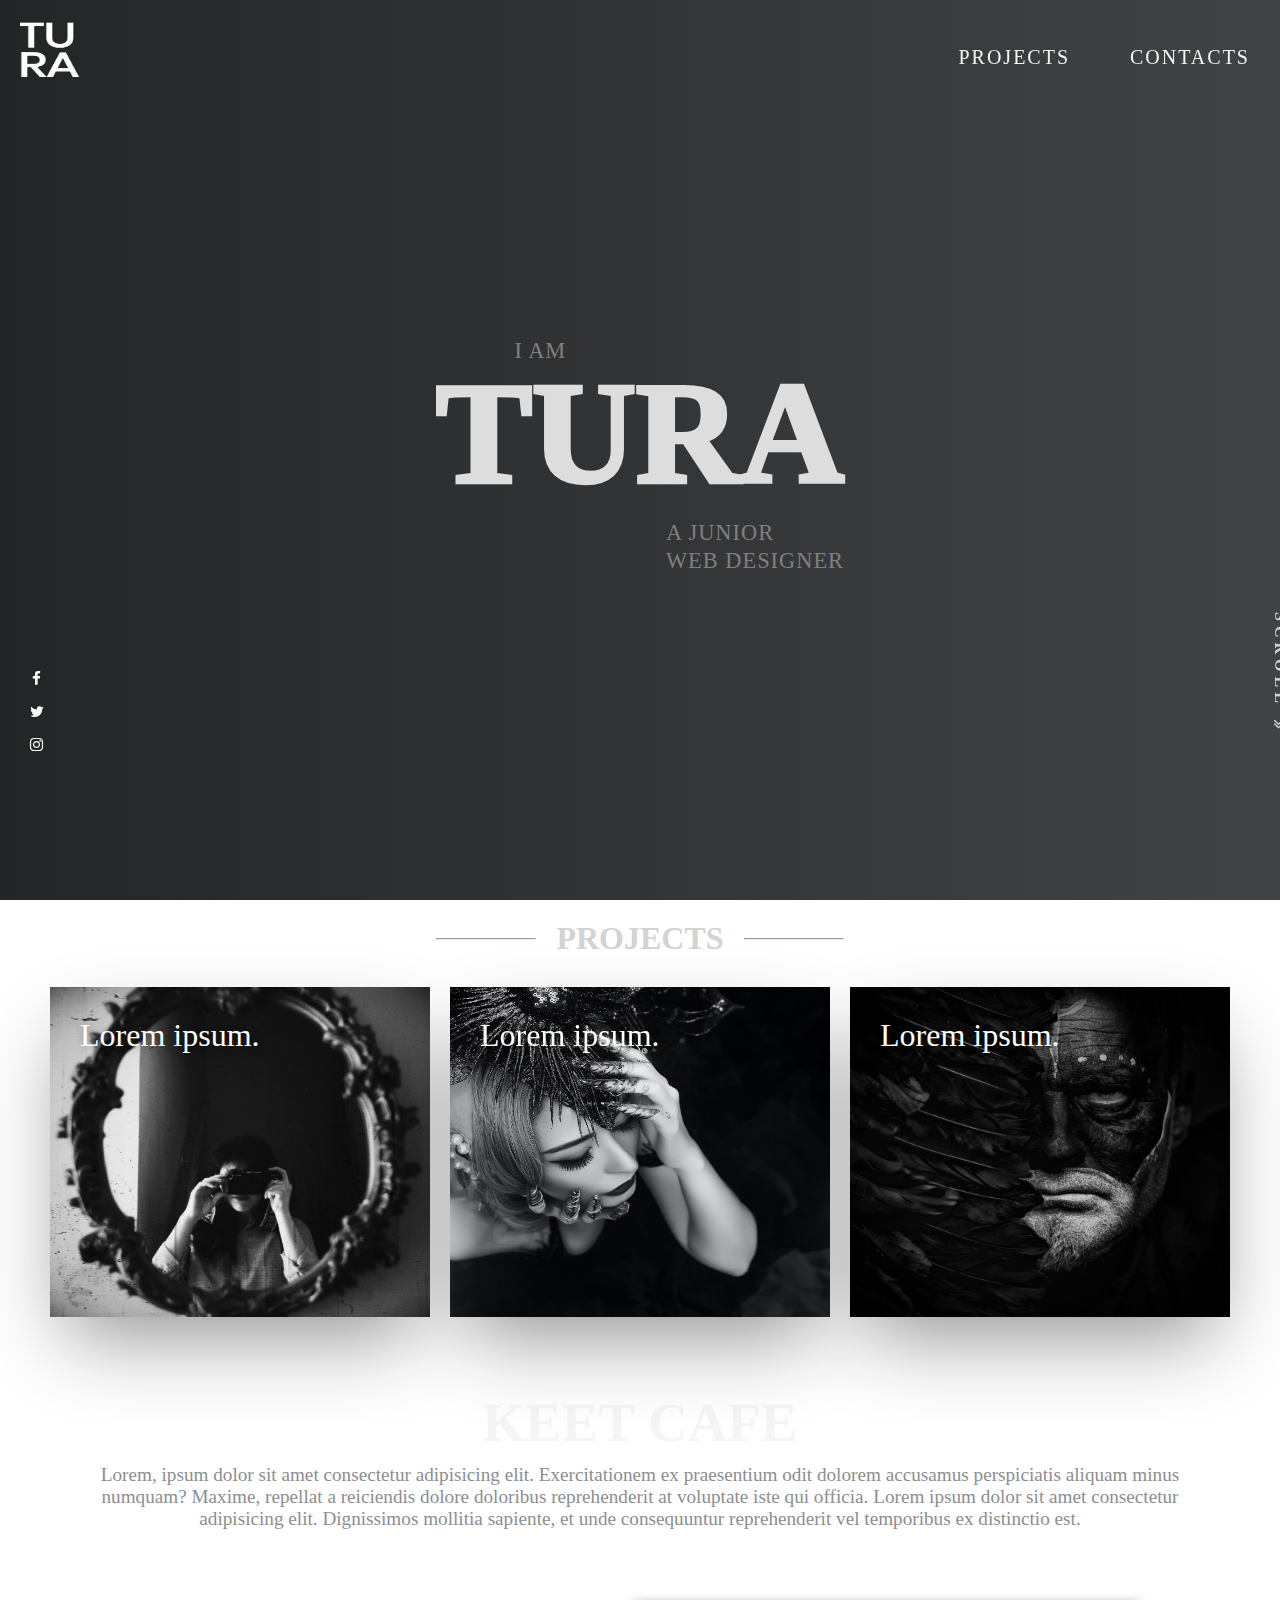
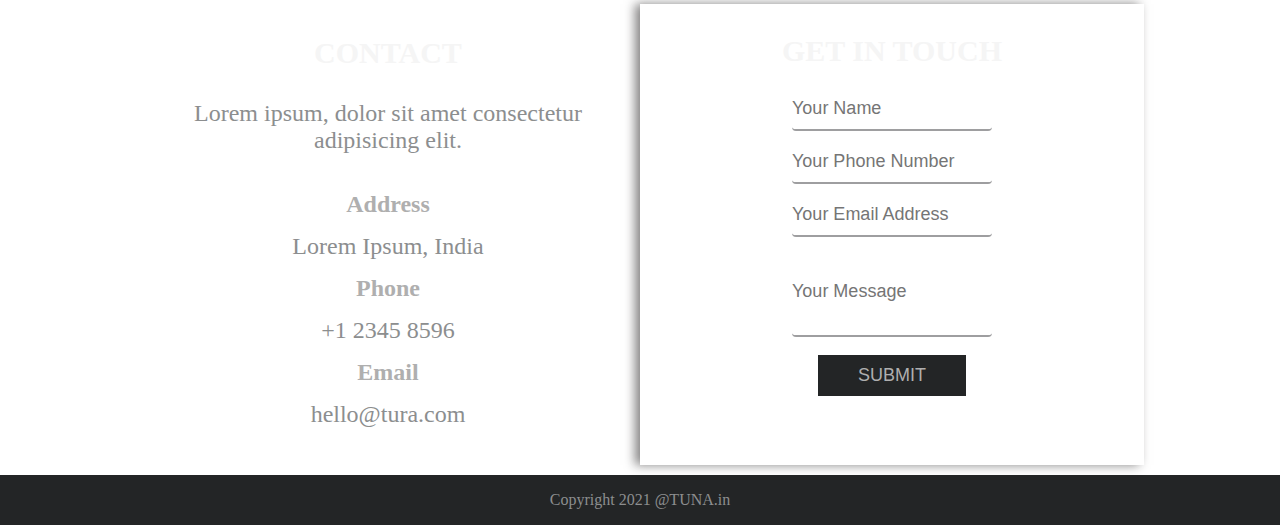
<file: TURA/index.html>
<!DOCTYPE html>
<html lang="en">

<head>
    <meta charset="UTF-8" />
    <meta name="viewport" content="width=device-width, initial-scale=1.0" />
    <title>TURA</title>
    <link rel="stylesheet" href="./style/index.css" />

    <link rel="stylesheet" href="http://maxcdn.bootstrapcdn.com/font-awesome/4.3.0/css/font-awesome.min.css">

</head>

<body>
    <!-- social icons -->
    <ul class="social">
        <li>
            <a href="#" class="facebook"><i class="fa fa-facebook"></i></a>
        </li>

        <li>
            <a href="#" class="twitter"><i class="fa fa-twitter"></i></a>
        </li>

        <li>
            <a href="#" class="instagram"><i class="fa fa-instagram"></i></a>
        </li>
    </ul>

    <!-- Scroll -->

    <p class="scroll-vertical">
        <b>SCROLL </b>
        <i class="fa fa-angle-double-down" id="down-arrow" aria-hidden="true"></i>

    </p>

    <header class="header">
        <img class="logo" src="./images/logo.png" alt="Tura" srcset="" />
        <input class="menu-btn" type="checkbox" id="menu-btn" />
        <label class="menu-icon" for="menu-btn"><span class="navicon"></span></label>
        <ul class="menu">
            <a href="#projects">
                <li>PROJECTS</li>
            </a>

            <a href="#contact">
                <li>CONTACTS</li>
        </ul>

        </a>
    </header>
    <!-- Hero Section -->
    <section class="container hero" id="welcome-section">
        <div class="hero-text">
            <h2 class="hero-text-left">I am</h2>
            <h1>TURA</h1>
            <h2 class="hero-text-right">
                a Junior <br /><span style="line-height: 1.4em;">Web Designer</span>
            </h2>
        </div>
    </section>
    <!-- Project Section Starts -->
    <section class="projects" id="projects">
        <!-- Project Title -->
        <h2 style="display: flex;align-items: center;justify-content: center;">
            <hr style="width: 100px;">
            <span style="padding: 20px; font-size: xx-large;"> PROJECTS</span>
            <hr style="width: 100px;">
        </h2>
        <!-- images wrap -->
        <div class="wrap">
            <!-- 1 -->
            <div class="tile">
                <img src='./images/1.jpg' />
                <div class="text">
                    <h1>Lorem ipsum.</h1>
                    <h2 class="animate-text">More lorem ipsum bacon ipsum.</h2>
                    <p class="animate-text">Bacon ipsum dolor amet pork belly tri-tip turducken, pancetta bresaola pork chicken meatloaf. Flank sirloin strip steak prosciutto kevin turducken. </p>
                    <div class="dots">
                        <span></span>
                        <span></span>
                        <span></span>
                    </div>
                </div>
            </div>

            <!-- 2 -->
            <div class="tile">
                <img src='./images/2.jpg' />
                <div class="text">
                    <h1>Lorem ipsum.</h1>
                    <h2 class="animate-text">More lorem ipsum bacon ipsum.</h2>
                    <p class="animate-text">Bacon ipsum dolor amet pork belly tri-tip turducken, pancetta bresaola pork chicken meatloaf. Flank sirloin strip steak prosciutto kevin turducken. </p>
                    <div class="dots">
                        <span></span>
                        <span></span>
                        <span></span>
                    </div>
                </div>

            </div>
            <!-- 3 -->
            <div class="tile">
                <img src='./images/3.jpg' />
                <div class="text">
                    <h1>Lorem ipsum.</h1>
                    <h2 class="animate-text">More lorem ipsum bacon ipsum.</h2>
                    <p class="animate-text">Bacon ipsum dolor amet pork belly tri-tip turducken, pancetta bresaola pork chicken meatloaf. Flank sirloin strip steak prosciutto kevin turducken. </p>
                    <div class="dots">
                        <span></span>
                        <span></span>
                        <span></span>
                    </div>
                </div>
            </div>
        </div>

        <!-- Project Info section -->
        <div class="project-info">
            <!-- Project Title -->
            <h1 class="project-info-main title">
                KEET CAFE
            </h1>
            <!-- Project Info -->
            <p style="padding-left: 2rem;padding-right:2rem; font-size:larger;color: #8c8e8f;">
                Lorem, ipsum dolor sit amet consectetur adipisicing elit. Exercitationem ex praesentium odit dolorem accusamus perspiciatis aliquam minus numquam? Maxime, repellat a reiciendis dolore doloribus reprehenderit at voluptate iste qui officia. Lorem ipsum
                dolor sit amet consectetur adipisicing elit. Dignissimos mollitia sapiente, et unde consequuntur reprehenderit vel temporibus ex distinctio est.
            </p>



        </div>

        </div>

    </section>

    <!-- contact section starts -->

    <section id="contact" class="contact-section">
        <div class="contact-info" id="contact-info">
            <h2 class="title" style="font-size:30px;text-transform: uppercase;
      ">Contact</h2>
            <p style="padding-top:20px;color: #8c8e8f;">
                Lorem ipsum, dolor sit amet consectetur adipisicing elit. </p>
            <br>
            <div class="contact-list">
                <h4>Address</h4>
                <p>Lorem Ipsum, India</p>
                <h4>Phone</h4>
                <p>+1 2345 8596</p>
                <h4>Email</h4>
                <p>hello@tura.com</p>
            </div>
        </div>

        <!-- contact form starts -->
        <div class="contact-form-container" id="contact-form">
            <h2 class="title" style="font-size:30px;text-transform: uppercase;padding-top: 30px;
      ">Get in touch</h2>

            <form class="contact-form">
                <input type="text" placeholder="Your Name">
                <br>
                <input type="tel" placeholder="Your Phone Number">
                <br>
                <input type="email" placeholder="Your Email Address">
                <br>
                <input class="message" type="textarea" placeholder="Your Message">
                <br>
                <br>
                <button class="btn">Submit</button>


            </form>

        </div>
    </section>

    <!-- footer section -->
    <footer>
        <p>Copyright 2021 @TUNA.in</p>
    </footer>

</body>


</html>
</file>
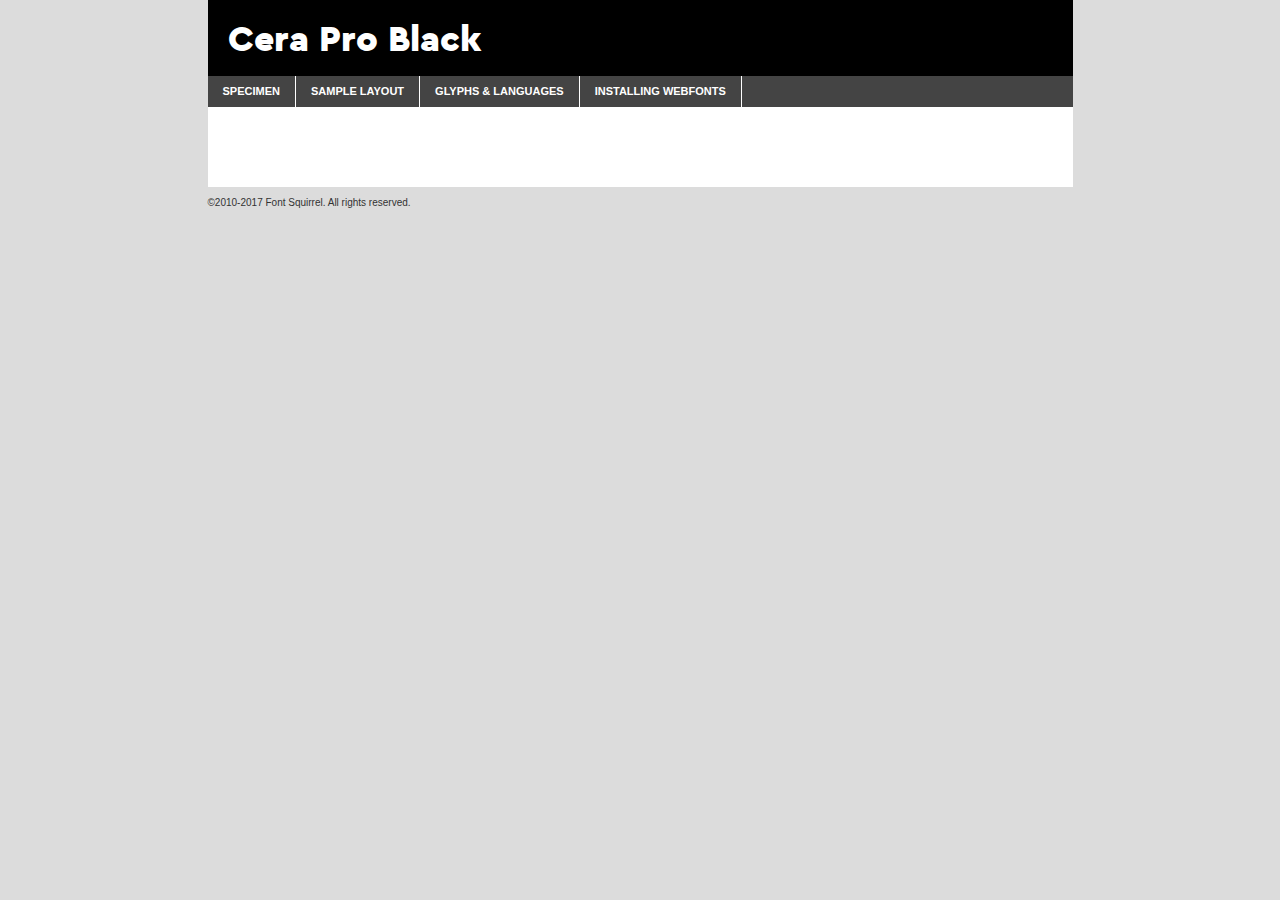
<file: Dark Design - TURA/fonts/cera_pro_black-demo.html>
<!DOCTYPE html PUBLIC "-//W3C//DTD XHTML 1.0 Transitional//EN"
	"http://www.w3.org/TR/xhtml1/DTD/xhtml1-transitional.dtd">

<html xmlns="http://www.w3.org/1999/xhtml" xml:lang="en" lang="en">
<head>
	<meta http-equiv="Content-Type" content="text/html; charset=utf-8" />
	<script src="http://ajax.googleapis.com/ajax/libs/jquery/1.7.2/jquery.min.js" type="text/javascript" charset="utf-8"></script>
	<script type="text/javascript">
	(function($){$.fn.easyTabs=function(option){var param=jQuery.extend({fadeSpeed:"fast",defaultContent:1,activeClass:'active'},option);$(this).each(function(){var thisId="#"+this.id;if(param.defaultContent==''){param.defaultContent=1;}
	if(typeof param.defaultContent=="number")
	{var defaultTab=$(thisId+" .tabs li:eq("+(param.defaultContent-1)+") a").attr('href').substr(1);}else{var defaultTab=param.defaultContent;}
	$(thisId+" .tabs li a").each(function(){var tabToHide=$(this).attr('href').substr(1);$("#"+tabToHide).addClass('easytabs-tab-content');});hideAll();changeContent(defaultTab);function hideAll(){$(thisId+" .easytabs-tab-content").hide();}
	function changeContent(tabId){hideAll();$(thisId+" .tabs li").removeClass(param.activeClass);$(thisId+" .tabs li a[href=#"+tabId+"]").closest('li').addClass(param.activeClass);if(param.fadeSpeed!="none")
	{$(thisId+" #"+tabId).fadeIn(param.fadeSpeed);}else{$(thisId+" #"+tabId).show();}}
	$(thisId+" .tabs li").click(function(){var tabId=$(this).find('a').attr('href').substr(1);changeContent(tabId);return false;});});}})(jQuery);
	</script>
	<link rel="stylesheet" href="specimen_files/specimen_stylesheet.css" type="text/css" charset="utf-8" />
	<link rel="stylesheet" href="stylesheet.css" type="text/css" charset="utf-8" />

	<style type="text/css">
					body{
				font-family: 'cera_problack';
							}
		</style>

	<title>Cera Pro Black Specimen</title>
	
	
	<script type="text/javascript" charset="utf-8">
		$(document).ready(function() {
			$('#container').easyTabs({defaultContent:1});
		});
	</script>
</head>

<body>
<div id="container">
	<div id="header">
		Cera Pro Black	</div>
	<ul class="tabs">
		<li><a href="#specimen">Specimen</a></li>
		<li><a href="#layout">Sample Layout</a></li>
				<li><a href="#glyphs">Glyphs &amp; Languages</a></li>
		<li><a href="#installing">Installing Webfonts</a></li>
		
	</ul>
	
	<div id="main_content">

		
			<div id="specimen">
		
				<div class="section">
					<div class="grid12 firstcol">
						<div class="huge">AaBb</div>
					</div>
				</div>
		
				<div class="section">
					<div class="glyph_range">A&#x200B;B&#x200b;C&#x200b;D&#x200b;E&#x200b;F&#x200b;G&#x200b;H&#x200b;I&#x200b;J&#x200b;K&#x200b;L&#x200b;M&#x200b;N&#x200b;O&#x200b;P&#x200b;Q&#x200b;R&#x200b;S&#x200b;T&#x200b;U&#x200b;V&#x200b;W&#x200b;X&#x200b;Y&#x200b;Z&#x200b;a&#x200b;b&#x200b;c&#x200b;d&#x200b;e&#x200b;f&#x200b;g&#x200b;h&#x200b;i&#x200b;j&#x200b;k&#x200b;l&#x200b;m&#x200b;n&#x200b;o&#x200b;p&#x200b;q&#x200b;r&#x200b;s&#x200b;t&#x200b;u&#x200b;v&#x200b;w&#x200b;x&#x200b;y&#x200b;z&#x200b;1&#x200b;2&#x200b;3&#x200b;4&#x200b;5&#x200b;6&#x200b;7&#x200b;8&#x200b;9&#x200b;0&#x200b;&amp;&#x200b;.&#x200b;,&#x200b;?&#x200b;!&#x200b;&#64;&#x200b;(&#x200b;)&#x200b;#&#x200b;$&#x200b;%&#x200b;*&#x200b;+&#x200b;-&#x200b;=&#x200b;:&#x200b;;</div>
				</div>
				<div class="section">
					<div class="grid12 firstcol">
						<table class="sample_table">
							<tr><td>10</td><td class="size10">abcdefghijklmnopqrstuvwxyzABCDEFGHIJKLMNOPQRSTUVWXYZ0123456789abcdefghijklmnopqrstuvwxyzABCDEFGHIJKLMNOPQRSTUVWXYZ0123456789abcdefghijklmnopqrstuvwxyzABCDEFGHIJKLMNOPQRSTUVWXYZ</td></tr>
							<tr><td>11</td><td class="size11">abcdefghijklmnopqrstuvwxyzABCDEFGHIJKLMNOPQRSTUVWXYZ0123456789abcdefghijklmnopqrstuvwxyzABCDEFGHIJKLMNOPQRSTUVWXYZ0123456789abcdefghijklmnopqrstuvwxyzABCDEFGHIJKLMNOPQRSTUVWXYZ</td></tr>
							<tr><td>12</td><td class="size12">abcdefghijklmnopqrstuvwxyzABCDEFGHIJKLMNOPQRSTUVWXYZ0123456789abcdefghijklmnopqrstuvwxyzABCDEFGHIJKLMNOPQRSTUVWXYZ0123456789abcdefghijklmnopqrstuvwxyzABCDEFGHIJKLMNOPQRSTUVWXYZ</td></tr>
							<tr><td>13</td><td class="size13">abcdefghijklmnopqrstuvwxyzABCDEFGHIJKLMNOPQRSTUVWXYZ0123456789abcdefghijklmnopqrstuvwxyzABCDEFGHIJKLMNOPQRSTUVWXYZ0123456789abcdefghijklmnopqrstuvwxyzABCDEFGHIJKLMNOPQRSTUVWXYZ</td></tr>
							<tr><td>14</td><td class="size14">abcdefghijklmnopqrstuvwxyzABCDEFGHIJKLMNOPQRSTUVWXYZ0123456789abcdefghijklmnopqrstuvwxyzABCDEFGHIJKLMNOPQRSTUVWXYZ0123456789abcdefghijklmnopqrstuvwxyzABCDEFGHIJKLMNOPQRSTUVWXYZ</td></tr>
							<tr><td>16</td><td class="size16">abcdefghijklmnopqrstuvwxyzABCDEFGHIJKLMNOPQRSTUVWXYZ0123456789abcdefghijklmnopqrstuvwxyzABCDEFGHIJKLMNOPQRSTUVWXYZ</td></tr>
							<tr><td>18</td><td class="size18">abcdefghijklmnopqrstuvwxyzABCDEFGHIJKLMNOPQRSTUVWXYZ0123456789abcdefghijklmnopqrstuvwxyzABCDEFGHIJKLMNOPQRSTUVWXYZ</td></tr>
							<tr><td>20</td><td class="size20">abcdefghijklmnopqrstuvwxyzABCDEFGHIJKLMNOPQRSTUVWXYZ0123456789abcdefghijklmnopqrstuvwxyzABCDEFGHIJKLMNOPQRSTUVWXYZ</td></tr>
							<tr><td>24</td><td class="size24">abcdefghijklmnopqrstuvwxyzABCDEFGHIJKLMNOPQRSTUVWXYZ0123456789abcdefghijklmnopqrstuvwxyzABCDEFGHIJKLMNOPQRSTUVWXYZ</td></tr>
							<tr><td>30</td><td class="size30">abcdefghijklmnopqrstuvwxyzABCDEFGHIJKLMNOPQRSTUVWXYZ0123456789abcdefghijklmnopqrstuvwxyzABCDEFGHIJKLMNOPQRSTUVWXYZ</td></tr>
							<tr><td>36</td><td class="size36">abcdefghijklmnopqrstuvwxyzABCDEFGHIJKLMNOPQRSTUVWXYZ0123456789abcdefghijklmnopqrstuvwxyzABCDEFGHIJKLMNOPQRSTUVWXYZ</td></tr>
							<tr><td>48</td><td class="size48">abcdefghijklmnopqrstuvwxyzABCDEFGHIJKLMNOPQRSTUVWXYZ0123456789abcdefghijklmnopqrstuvwxyzABCDEFGHIJKLMNOPQRSTUVWXYZ</td></tr>
							<tr><td>60</td><td class="size60">abcdefghijklmnopqrstuvwxyzABCDEFGHIJKLMNOPQRSTUVWXYZ0123456789abcdefghijklmnopqrstuvwxyzABCDEFGHIJKLMNOPQRSTUVWXYZ</td></tr>
							<tr><td>72</td><td class="size72">abcdefghijklmnopqrstuvwxyzABCDEFGHIJKLMNOPQRSTUVWXYZ0123456789abcdefghijklmnopqrstuvwxyzABCDEFGHIJKLMNOPQRSTUVWXYZ</td></tr>
							<tr><td>90</td><td class="size90">abcdefghijklmnopqrstuvwxyzABCDEFGHIJKLMNOPQRSTUVWXYZ0123456789abcdefghijklmnopqrstuvwxyzABCDEFGHIJKLMNOPQRSTUVWXYZ</td></tr>
						</table>
				
					</div>
			
				</div>
		
		
		
								<div class="section" id="bodycomparison">


										<div id="xheight">
				<div class="fontbody">&#x25FC;&#x25FC;&#x25FC;&#x25FC;&#x25FC;&#x25FC;&#x25FC;&#x25FC;&#x25FC;&#x25FC;&#x25FC;&#x25FC;&#x25FC;&#x25FC;&#x25FC;&#x25FC;&#x25FC;&#x25FC;&#x25FC;&#x25FC;&#x25FC;&#x25FC;&#x25FC;&#x25FC;&#x25FC;&#x25FC;&#x25FC;&#x25FC;&#x25FC;&#x25FC;&#x25FC;&#x25FC;&#x25FC;&#x25FC;&#x25FC;&#x25FC;&#x25FC;&#x25FC;&#x25FC;&#x25FC;&#x25FC;&#x25FC;&#x25FC;&#x25FC;&#x25FC;&#x25FC;&#x25FC;&#x25FC;&#x25FC;&#x25FC;&#x25FC;&#x25FC;&#x25FC;&#x25FC;&#x25FC;&#x25FC;&#x25FC;&#x25FC;&#x25FC;&#x25FC;&#x25FC;&#x25FC;&#x25FC;&#x25FC;&#x25FC;&#x25FC;&#x25FC;&#x25FC;&#x25FC;&#x25FC;&#x25FC;&#x25FC;&#x25FC;&#x25FC;&#x25FC;&#x25FC;&#x25FC;&#x25FC;&#x25FC;&#x25FC;&#x25FC;&#x25FC;&#x25FC;&#x25FC;&#x25FC;&#x25FC;&#x25FC;&#x25FC;&#x25FC;&#x25FC;&#x25FC;&#x25FC;&#x25FC;&#x25FC;&#x25FC;&#x25FC;&#x25FC;&#x25FC;&#x25FC;body</div><div class="arialbody">body</div><div class="verdanabody">body</div><div class="georgiabody">body</div></div>
										<div class="fontbody" style="z-index:1">
											body<span>Cera Pro Black</span>
										</div>
										<div class="arialbody" style="z-index:1">
											body<span>Arial</span>
										</div>
										<div class="verdanabody" style="z-index:1">
											body<span>Verdana</span>
										</div>
										<div class="georgiabody" style="z-index:1">
											body<span>Georgia</span>
										</div>



								</div>
		
		
				<div class="section psample psample_row1" id="">
					
					<div class="grid2 firstcol">
						<p class="size10"><span>10.</span>Aenean lacinia bibendum nulla sed consectetur. Fusce dapibus, tellus ac cursus commodo, tortor mauris condimentum nibh, ut fermentum massa justo sit amet risus. Nullam id dolor id nibh ultricies vehicula ut id elit. Cum sociis natoque penatibus et magnis dis parturient montes, nascetur ridiculus mus. Nulla vitae elit libero, a pharetra augue.</p>
			
					</div>
					<div class="grid3">
						<p class="size11"><span>11.</span>Aenean lacinia bibendum nulla sed consectetur. Fusce dapibus, tellus ac cursus commodo, tortor mauris condimentum nibh, ut fermentum massa justo sit amet risus. Nullam id dolor id nibh ultricies vehicula ut id elit. Cum sociis natoque penatibus et magnis dis parturient montes, nascetur ridiculus mus. Nulla vitae elit libero, a pharetra augue.</p>
			
					</div>
					<div class="grid3">
						<p class="size12"><span>12.</span>Aenean lacinia bibendum nulla sed consectetur. Fusce dapibus, tellus ac cursus commodo, tortor mauris condimentum nibh, ut fermentum massa justo sit amet risus. Nullam id dolor id nibh ultricies vehicula ut id elit. Cum sociis natoque penatibus et magnis dis parturient montes, nascetur ridiculus mus. Nulla vitae elit libero, a pharetra augue.</p>
			
					</div>
					<div class="grid4">
						<p class="size13"><span>13.</span>Aenean lacinia bibendum nulla sed consectetur. Fusce dapibus, tellus ac cursus commodo, tortor mauris condimentum nibh, ut fermentum massa justo sit amet risus. Nullam id dolor id nibh ultricies vehicula ut id elit. Cum sociis natoque penatibus et magnis dis parturient montes, nascetur ridiculus mus. Nulla vitae elit libero, a pharetra augue.</p>
			
					</div>
					<div class="white_blend"></div>
					
				</div>
				<div class="section psample psample_row2" id="">
					<div class="grid3 firstcol">
						<p class="size14"><span>14.</span>Aenean lacinia bibendum nulla sed consectetur. Fusce dapibus, tellus ac cursus commodo, tortor mauris condimentum nibh, ut fermentum massa justo sit amet risus. Nullam id dolor id nibh ultricies vehicula ut id elit. Cum sociis natoque penatibus et magnis dis parturient montes, nascetur ridiculus mus. Nulla vitae elit libero, a pharetra augue.</p>
			
					</div>
					<div class="grid4">
						<p class="size16"><span>16.</span>Aenean lacinia bibendum nulla sed consectetur. Fusce dapibus, tellus ac cursus commodo, tortor mauris condimentum nibh, ut fermentum massa justo sit amet risus. Nullam id dolor id nibh ultricies vehicula ut id elit. Cum sociis natoque penatibus et magnis dis parturient montes, nascetur ridiculus mus. Nulla vitae elit libero, a pharetra augue.</p>
			
					</div>
					<div class="grid5">
						<p class="size18"><span>18.</span>Aenean lacinia bibendum nulla sed consectetur. Fusce dapibus, tellus ac cursus commodo, tortor mauris condimentum nibh, ut fermentum massa justo sit amet risus. Nullam id dolor id nibh ultricies vehicula ut id elit. Cum sociis natoque penatibus et magnis dis parturient montes, nascetur ridiculus mus. Nulla vitae elit libero, a pharetra augue.</p>
			
					</div>

					<div class="white_blend"></div>

				</div>
				
				<div class="section psample psample_row3" id="">
					<div class="grid5 firstcol">
						<p class="size20"><span>20.</span>Aenean lacinia bibendum nulla sed consectetur. Fusce dapibus, tellus ac cursus commodo, tortor mauris condimentum nibh, ut fermentum massa justo sit amet risus. Nullam id dolor id nibh ultricies vehicula ut id elit. Cum sociis natoque penatibus et magnis dis parturient montes, nascetur ridiculus mus. Nulla vitae elit libero, a pharetra augue.</p>
					</div>
					<div class="grid7">
						<p class="size24"><span>24.</span>Aenean lacinia bibendum nulla sed consectetur. Fusce dapibus, tellus ac cursus commodo, tortor mauris condimentum nibh, ut fermentum massa justo sit amet risus. Nullam id dolor id nibh ultricies vehicula ut id elit. Cum sociis natoque penatibus et magnis dis parturient montes, nascetur ridiculus mus. Nulla vitae elit libero, a pharetra augue.</p>
					</div>
					
					<div class="white_blend"></div>
					
				</div>
				
				<div class="section psample psample_row4" id="">
					<div class="grid12 firstcol">
						<p class="size30"><span>30.</span>Aenean lacinia bibendum nulla sed consectetur. Fusce dapibus, tellus ac cursus commodo, tortor mauris condimentum nibh, ut fermentum massa justo sit amet risus. Nullam id dolor id nibh ultricies vehicula ut id elit. Cum sociis natoque penatibus et magnis dis parturient montes, nascetur ridiculus mus. Nulla vitae elit libero, a pharetra augue.</p>
					</div>
					<div class="white_blend"></div>
					
				</div>
				
				
				
				<div class="section psample psample_row1 fullreverse">
					<div class="grid2 firstcol">
						<p class="size10"><span>10.</span>Aenean lacinia bibendum nulla sed consectetur. Fusce dapibus, tellus ac cursus commodo, tortor mauris condimentum nibh, ut fermentum massa justo sit amet risus. Nullam id dolor id nibh ultricies vehicula ut id elit. Cum sociis natoque penatibus et magnis dis parturient montes, nascetur ridiculus mus. Nulla vitae elit libero, a pharetra augue.</p>
			
					</div>
					<div class="grid3">
						<p class="size11"><span>11.</span>Aenean lacinia bibendum nulla sed consectetur. Fusce dapibus, tellus ac cursus commodo, tortor mauris condimentum nibh, ut fermentum massa justo sit amet risus. Nullam id dolor id nibh ultricies vehicula ut id elit. Cum sociis natoque penatibus et magnis dis parturient montes, nascetur ridiculus mus. Nulla vitae elit libero, a pharetra augue.</p>
			
					</div>
					<div class="grid3">
						<p class="size12"><span>12.</span>Aenean lacinia bibendum nulla sed consectetur. Fusce dapibus, tellus ac cursus commodo, tortor mauris condimentum nibh, ut fermentum massa justo sit amet risus. Nullam id dolor id nibh ultricies vehicula ut id elit. Cum sociis natoque penatibus et magnis dis parturient montes, nascetur ridiculus mus. Nulla vitae elit libero, a pharetra augue.</p>
			
					</div>
					<div class="grid4">
						<p class="size13"><span>13.</span>Aenean lacinia bibendum nulla sed consectetur. Fusce dapibus, tellus ac cursus commodo, tortor mauris condimentum nibh, ut fermentum massa justo sit amet risus. Nullam id dolor id nibh ultricies vehicula ut id elit. Cum sociis natoque penatibus et magnis dis parturient montes, nascetur ridiculus mus. Nulla vitae elit libero, a pharetra augue.</p>
			
					</div>
					<div class="black_blend"></div>
					
				</div>
				
				<div class="section psample psample_row2 fullreverse">
					<div class="grid3 firstcol">
						<p class="size14"><span>14.</span>Aenean lacinia bibendum nulla sed consectetur. Fusce dapibus, tellus ac cursus commodo, tortor mauris condimentum nibh, ut fermentum massa justo sit amet risus. Nullam id dolor id nibh ultricies vehicula ut id elit. Cum sociis natoque penatibus et magnis dis parturient montes, nascetur ridiculus mus. Nulla vitae elit libero, a pharetra augue.</p>
			
					</div>
					<div class="grid4">
						<p class="size16"><span>16.</span>Aenean lacinia bibendum nulla sed consectetur. Fusce dapibus, tellus ac cursus commodo, tortor mauris condimentum nibh, ut fermentum massa justo sit amet risus. Nullam id dolor id nibh ultricies vehicula ut id elit. Cum sociis natoque penatibus et magnis dis parturient montes, nascetur ridiculus mus. Nulla vitae elit libero, a pharetra augue.</p>
			
					</div>
					<div class="grid5">
						<p class="size18"><span>18.</span>Aenean lacinia bibendum nulla sed consectetur. Fusce dapibus, tellus ac cursus commodo, tortor mauris condimentum nibh, ut fermentum massa justo sit amet risus. Nullam id dolor id nibh ultricies vehicula ut id elit. Cum sociis natoque penatibus et magnis dis parturient montes, nascetur ridiculus mus. Nulla vitae elit libero, a pharetra augue.</p>
			
					</div>
					<div class="black_blend"></div>

				</div>
				
				<div class="section psample fullreverse psample_row3" id="">
					<div class="grid5 firstcol">
						<p class="size20"><span>20.</span>Aenean lacinia bibendum nulla sed consectetur. Fusce dapibus, tellus ac cursus commodo, tortor mauris condimentum nibh, ut fermentum massa justo sit amet risus. Nullam id dolor id nibh ultricies vehicula ut id elit. Cum sociis natoque penatibus et magnis dis parturient montes, nascetur ridiculus mus. Nulla vitae elit libero, a pharetra augue.</p>
					</div>
					<div class="grid7">
						<p class="size24"><span>24.</span>Aenean lacinia bibendum nulla sed consectetur. Fusce dapibus, tellus ac cursus commodo, tortor mauris condimentum nibh, ut fermentum massa justo sit amet risus. Nullam id dolor id nibh ultricies vehicula ut id elit. Cum sociis natoque penatibus et magnis dis parturient montes, nascetur ridiculus mus. Nulla vitae elit libero, a pharetra augue.</p>
					</div>
					
					<div class="black_blend"></div>
					
				</div>
				
				<div class="section psample fullreverse psample_row4" id="" style="border-bottom: 20px #000 solid;">
					<div class="grid12 firstcol">
						<p class="size30"><span>30.</span>Aenean lacinia bibendum nulla sed consectetur. Fusce dapibus, tellus ac cursus commodo, tortor mauris condimentum nibh, ut fermentum massa justo sit amet risus. Nullam id dolor id nibh ultricies vehicula ut id elit. Cum sociis natoque penatibus et magnis dis parturient montes, nascetur ridiculus mus. Nulla vitae elit libero, a pharetra augue.</p>
					</div>
					<div class="black_blend"></div>
					
				</div>
				
				
				
				
			</div>
			
			<div id="layout">
				
				<div class="section">
					
					<div class="grid12 firstcol">
						<h1>Lorem Ipsum Dolor</h1>
						<h2>Etiam porta sem malesuada magna mollis euismod</h2>
						
						<p class="byline">By <a href="#link">Aenean Lacinia</a></p>
					</div>
				</div>
				<div class="section">
					<div class="grid8 firstcol">
						<p class="large">Donec sed odio dui. Morbi leo risus, porta ac consectetur ac, vestibulum at eros. Fusce dapibus, tellus ac cursus commodo, tortor mauris condimentum nibh, ut fermentum massa justo sit amet risus. </p>

						
						<h3>Pellentesque ornare sem</h3>

						<p>Maecenas sed diam eget risus varius blandit sit amet non magna. Maecenas faucibus mollis interdum. Donec ullamcorper nulla non metus auctor fringilla. Nullam id dolor id nibh ultricies vehicula ut id elit. Nullam id dolor id nibh ultricies vehicula ut id elit. </p>

						<p>Aenean eu leo quam. Pellentesque ornare sem lacinia quam venenatis vestibulum. Lorem ipsum dolor sit amet, consectetur adipiscing elit. Cum sociis natoque penatibus et magnis dis parturient montes, nascetur ridiculus mus. </p>

						<p>Nulla vitae elit libero, a pharetra augue. Praesent commodo cursus magna, vel scelerisque nisl consectetur et. Aenean lacinia bibendum nulla sed consectetur. </p>

						<p>Nullam quis risus eget urna mollis ornare vel eu leo. Nullam quis risus eget urna mollis ornare vel eu leo. Maecenas sed diam eget risus varius blandit sit amet non magna. Donec ullamcorper nulla non metus auctor fringilla. </p>

						<h3>Cras mattis consectetur</h3>

						<p>Aenean eu leo quam. Pellentesque ornare sem lacinia quam venenatis vestibulum. Aenean lacinia bibendum nulla sed consectetur. Integer posuere erat a ante venenatis dapibus posuere velit aliquet. Cras mattis consectetur purus sit amet fermentum. </p>

						<p>Nullam id dolor id nibh ultricies vehicula ut id elit. Nullam quis risus eget urna mollis ornare vel eu leo. Cras mattis consectetur purus sit amet fermentum.</p>
					</div>
					
					<div class="grid4 sidebar">
						
						<div class="box reverse">
							<p class="last">Nullam quis risus eget urna mollis ornare vel eu leo. Donec ullamcorper nulla non metus auctor fringilla. Cras mattis consectetur purus sit amet fermentum. Sed posuere consectetur est at lobortis. Lorem ipsum dolor sit amet, consectetur adipiscing elit. </p>
						</div>
						
						<p class="caption">Maecenas sed diam eget risus varius.</p>

						<p>Vestibulum id ligula porta felis euismod semper. Integer posuere erat a ante venenatis dapibus posuere velit aliquet. Vestibulum id ligula porta felis euismod semper. Sed posuere consectetur est at lobortis. Maecenas sed diam eget risus varius blandit sit amet non magna. Fusce dapibus, tellus ac cursus commodo, tortor mauris condimentum nibh, ut fermentum massa justo sit amet risus. </p>

					

						<p>Duis mollis, est non commodo luctus, nisi erat porttitor ligula, eget lacinia odio sem nec elit. Aenean lacinia bibendum nulla sed consectetur. Vivamus sagittis lacus vel augue laoreet rutrum faucibus dolor auctor. Aenean lacinia bibendum nulla sed consectetur. Nullam quis risus eget urna mollis ornare vel eu leo. </p>

						<p>Praesent commodo cursus magna, vel scelerisque nisl consectetur et. Donec ullamcorper nulla non metus auctor fringilla. Maecenas faucibus mollis interdum. Fusce dapibus, tellus ac cursus commodo, tortor mauris condimentum nibh, ut fermentum massa justo sit amet risus. </p>

					</div>
				</div>
				
			</div>


			



		<div id="glyphs">
			<div class="section">
				<div class="grid12 firstcol">
			
				<h1>Language Support</h1>
				<p>The subset of Cera Pro Black in this kit supports the following languages:<br />
			
					Albanian, Basque, Breton, Chamorro, Danish, Dutch, English, Faroese, Finnish, French, Frisian, Galician, German, Icelandic, Italian, Malagasy, Norwegian, Portuguese, Spanish, Alsatian, Aragonese, Arapaho, Arrernte, Asturian, Aymara, Bislama, Cebuano, Corsican, Fijian, French_creole, Genoese, Gilbertese, Greenlandic, Haitian_creole, Hiligaynon, Hmong, Hopi, Ibanag, Iloko_ilokano, Indonesian, Interglossa_glosa, Interlingua, Irish_gaelic, Jerriais, Lojban, Lombard, Luxembourgeois, Manx, Mohawk, Norfolk_pitcairnese, Occitan, Oromo, Pangasinan, Papiamento, Piedmontese, Potawatomi, Rhaeto-romance, Romansh, Rotokas, Sami_lule, Samoan, Sardinian, Scots_gaelic, Seychelles_creole, Shona, Sicilian, Somali, Southern_ndebele, Swahili, Swati_swazi, Tagalog_filipino_pilipino, Tetum, Tok_pisin, Uyghur_latinized, Volapuk, Walloon, Warlpiri, Xhosa, Yapese, Zulu, Latinbasic, Ubasic, Demo				</p>
				<h1>Glyph Chart</h1>
				<p>The subset of Cera Pro Black in this kit includes all the glyphs listed below. Unicode entities are included above each glyph to help you insert individual characters into your layout.</p>
				<div id="glyph_chart">
			
																				 <div><p>&amp;#32;</p>&#32;</div>
																				 <div><p>&amp;#33;</p>&#33;</div>
																				 <div><p>&amp;#34;</p>&#34;</div>
																				 <div><p>&amp;#35;</p>&#35;</div>
																				 <div><p>&amp;#36;</p>&#36;</div>
																				 <div><p>&amp;#37;</p>&#37;</div>
																				 <div><p>&amp;#38;</p>&#38;</div>
																				 <div><p>&amp;#39;</p>&#39;</div>
																				 <div><p>&amp;#40;</p>&#40;</div>
																				 <div><p>&amp;#41;</p>&#41;</div>
																				 <div><p>&amp;#42;</p>&#42;</div>
																				 <div><p>&amp;#43;</p>&#43;</div>
																				 <div><p>&amp;#44;</p>&#44;</div>
																				 <div><p>&amp;#45;</p>&#45;</div>
																				 <div><p>&amp;#46;</p>&#46;</div>
																				 <div><p>&amp;#47;</p>&#47;</div>
																				 <div><p>&amp;#48;</p>&#48;</div>
																				 <div><p>&amp;#49;</p>&#49;</div>
																				 <div><p>&amp;#50;</p>&#50;</div>
																				 <div><p>&amp;#51;</p>&#51;</div>
																				 <div><p>&amp;#52;</p>&#52;</div>
																				 <div><p>&amp;#53;</p>&#53;</div>
																				 <div><p>&amp;#54;</p>&#54;</div>
																				 <div><p>&amp;#55;</p>&#55;</div>
																				 <div><p>&amp;#56;</p>&#56;</div>
																				 <div><p>&amp;#57;</p>&#57;</div>
																				 <div><p>&amp;#58;</p>&#58;</div>
																				 <div><p>&amp;#59;</p>&#59;</div>
																				 <div><p>&amp;#60;</p>&#60;</div>
																				 <div><p>&amp;#61;</p>&#61;</div>
																				 <div><p>&amp;#62;</p>&#62;</div>
																				 <div><p>&amp;#63;</p>&#63;</div>
																				 <div><p>&amp;#64;</p>&#64;</div>
																				 <div><p>&amp;#65;</p>&#65;</div>
																				 <div><p>&amp;#66;</p>&#66;</div>
																				 <div><p>&amp;#67;</p>&#67;</div>
																				 <div><p>&amp;#68;</p>&#68;</div>
																				 <div><p>&amp;#69;</p>&#69;</div>
																				 <div><p>&amp;#70;</p>&#70;</div>
																				 <div><p>&amp;#71;</p>&#71;</div>
																				 <div><p>&amp;#72;</p>&#72;</div>
																				 <div><p>&amp;#73;</p>&#73;</div>
																				 <div><p>&amp;#74;</p>&#74;</div>
																				 <div><p>&amp;#75;</p>&#75;</div>
																				 <div><p>&amp;#76;</p>&#76;</div>
																				 <div><p>&amp;#77;</p>&#77;</div>
																				 <div><p>&amp;#78;</p>&#78;</div>
																				 <div><p>&amp;#79;</p>&#79;</div>
																				 <div><p>&amp;#80;</p>&#80;</div>
																				 <div><p>&amp;#81;</p>&#81;</div>
																				 <div><p>&amp;#82;</p>&#82;</div>
																				 <div><p>&amp;#83;</p>&#83;</div>
																				 <div><p>&amp;#84;</p>&#84;</div>
																				 <div><p>&amp;#85;</p>&#85;</div>
																				 <div><p>&amp;#86;</p>&#86;</div>
																				 <div><p>&amp;#87;</p>&#87;</div>
																				 <div><p>&amp;#88;</p>&#88;</div>
																				 <div><p>&amp;#89;</p>&#89;</div>
																				 <div><p>&amp;#90;</p>&#90;</div>
																				 <div><p>&amp;#91;</p>&#91;</div>
																				 <div><p>&amp;#92;</p>&#92;</div>
																				 <div><p>&amp;#93;</p>&#93;</div>
																				 <div><p>&amp;#94;</p>&#94;</div>
																				 <div><p>&amp;#95;</p>&#95;</div>
																				 <div><p>&amp;#96;</p>&#96;</div>
																				 <div><p>&amp;#97;</p>&#97;</div>
																				 <div><p>&amp;#98;</p>&#98;</div>
																				 <div><p>&amp;#99;</p>&#99;</div>
																				 <div><p>&amp;#100;</p>&#100;</div>
																				 <div><p>&amp;#101;</p>&#101;</div>
																				 <div><p>&amp;#102;</p>&#102;</div>
																				 <div><p>&amp;#103;</p>&#103;</div>
																				 <div><p>&amp;#104;</p>&#104;</div>
																				 <div><p>&amp;#105;</p>&#105;</div>
																				 <div><p>&amp;#106;</p>&#106;</div>
																				 <div><p>&amp;#107;</p>&#107;</div>
																				 <div><p>&amp;#108;</p>&#108;</div>
																				 <div><p>&amp;#109;</p>&#109;</div>
																				 <div><p>&amp;#110;</p>&#110;</div>
																				 <div><p>&amp;#111;</p>&#111;</div>
																				 <div><p>&amp;#112;</p>&#112;</div>
																				 <div><p>&amp;#113;</p>&#113;</div>
																				 <div><p>&amp;#114;</p>&#114;</div>
																				 <div><p>&amp;#115;</p>&#115;</div>
																				 <div><p>&amp;#116;</p>&#116;</div>
																				 <div><p>&amp;#117;</p>&#117;</div>
																				 <div><p>&amp;#118;</p>&#118;</div>
																				 <div><p>&amp;#119;</p>&#119;</div>
																				 <div><p>&amp;#120;</p>&#120;</div>
																				 <div><p>&amp;#121;</p>&#121;</div>
																				 <div><p>&amp;#122;</p>&#122;</div>
																				 <div><p>&amp;#123;</p>&#123;</div>
																				 <div><p>&amp;#124;</p>&#124;</div>
																				 <div><p>&amp;#125;</p>&#125;</div>
																				 <div><p>&amp;#126;</p>&#126;</div>
																				 <div><p>&amp;#160;</p>&#160;</div>
																				 <div><p>&amp;#161;</p>&#161;</div>
																				 <div><p>&amp;#162;</p>&#162;</div>
																				 <div><p>&amp;#163;</p>&#163;</div>
																				 <div><p>&amp;#164;</p>&#164;</div>
																				 <div><p>&amp;#165;</p>&#165;</div>
																				 <div><p>&amp;#166;</p>&#166;</div>
																				 <div><p>&amp;#167;</p>&#167;</div>
																				 <div><p>&amp;#168;</p>&#168;</div>
																				 <div><p>&amp;#169;</p>&#169;</div>
																				 <div><p>&amp;#170;</p>&#170;</div>
																				 <div><p>&amp;#171;</p>&#171;</div>
																				 <div><p>&amp;#172;</p>&#172;</div>
																				 <div><p>&amp;#173;</p>&#173;</div>
																				 <div><p>&amp;#174;</p>&#174;</div>
																				 <div><p>&amp;#175;</p>&#175;</div>
																				 <div><p>&amp;#176;</p>&#176;</div>
																				 <div><p>&amp;#177;</p>&#177;</div>
																				 <div><p>&amp;#178;</p>&#178;</div>
																				 <div><p>&amp;#179;</p>&#179;</div>
																				 <div><p>&amp;#180;</p>&#180;</div>
																				 <div><p>&amp;#181;</p>&#181;</div>
																				 <div><p>&amp;#182;</p>&#182;</div>
																				 <div><p>&amp;#183;</p>&#183;</div>
																				 <div><p>&amp;#184;</p>&#184;</div>
																				 <div><p>&amp;#185;</p>&#185;</div>
																				 <div><p>&amp;#186;</p>&#186;</div>
																				 <div><p>&amp;#187;</p>&#187;</div>
																				 <div><p>&amp;#188;</p>&#188;</div>
																				 <div><p>&amp;#189;</p>&#189;</div>
																				 <div><p>&amp;#190;</p>&#190;</div>
																				 <div><p>&amp;#191;</p>&#191;</div>
																				 <div><p>&amp;#192;</p>&#192;</div>
																				 <div><p>&amp;#193;</p>&#193;</div>
																				 <div><p>&amp;#194;</p>&#194;</div>
																				 <div><p>&amp;#195;</p>&#195;</div>
																				 <div><p>&amp;#196;</p>&#196;</div>
																				 <div><p>&amp;#197;</p>&#197;</div>
																				 <div><p>&amp;#198;</p>&#198;</div>
																				 <div><p>&amp;#199;</p>&#199;</div>
																				 <div><p>&amp;#200;</p>&#200;</div>
																				 <div><p>&amp;#201;</p>&#201;</div>
																				 <div><p>&amp;#202;</p>&#202;</div>
																				 <div><p>&amp;#203;</p>&#203;</div>
																				 <div><p>&amp;#204;</p>&#204;</div>
																				 <div><p>&amp;#205;</p>&#205;</div>
																				 <div><p>&amp;#206;</p>&#206;</div>
																				 <div><p>&amp;#207;</p>&#207;</div>
																				 <div><p>&amp;#208;</p>&#208;</div>
																				 <div><p>&amp;#209;</p>&#209;</div>
																				 <div><p>&amp;#210;</p>&#210;</div>
																				 <div><p>&amp;#211;</p>&#211;</div>
																				 <div><p>&amp;#212;</p>&#212;</div>
																				 <div><p>&amp;#213;</p>&#213;</div>
																				 <div><p>&amp;#214;</p>&#214;</div>
																				 <div><p>&amp;#215;</p>&#215;</div>
																				 <div><p>&amp;#216;</p>&#216;</div>
																				 <div><p>&amp;#217;</p>&#217;</div>
																				 <div><p>&amp;#218;</p>&#218;</div>
																				 <div><p>&amp;#219;</p>&#219;</div>
																				 <div><p>&amp;#220;</p>&#220;</div>
																				 <div><p>&amp;#221;</p>&#221;</div>
																				 <div><p>&amp;#222;</p>&#222;</div>
																				 <div><p>&amp;#223;</p>&#223;</div>
																				 <div><p>&amp;#224;</p>&#224;</div>
																				 <div><p>&amp;#225;</p>&#225;</div>
																				 <div><p>&amp;#226;</p>&#226;</div>
																				 <div><p>&amp;#227;</p>&#227;</div>
																				 <div><p>&amp;#228;</p>&#228;</div>
																				 <div><p>&amp;#229;</p>&#229;</div>
																				 <div><p>&amp;#230;</p>&#230;</div>
																				 <div><p>&amp;#231;</p>&#231;</div>
																				 <div><p>&amp;#232;</p>&#232;</div>
																				 <div><p>&amp;#233;</p>&#233;</div>
																				 <div><p>&amp;#234;</p>&#234;</div>
																				 <div><p>&amp;#235;</p>&#235;</div>
																				 <div><p>&amp;#236;</p>&#236;</div>
																				 <div><p>&amp;#237;</p>&#237;</div>
																				 <div><p>&amp;#238;</p>&#238;</div>
																				 <div><p>&amp;#239;</p>&#239;</div>
																				 <div><p>&amp;#240;</p>&#240;</div>
																				 <div><p>&amp;#241;</p>&#241;</div>
																				 <div><p>&amp;#242;</p>&#242;</div>
																				 <div><p>&amp;#243;</p>&#243;</div>
																				 <div><p>&amp;#244;</p>&#244;</div>
																				 <div><p>&amp;#245;</p>&#245;</div>
																				 <div><p>&amp;#246;</p>&#246;</div>
																				 <div><p>&amp;#247;</p>&#247;</div>
																				 <div><p>&amp;#248;</p>&#248;</div>
																				 <div><p>&amp;#249;</p>&#249;</div>
																				 <div><p>&amp;#250;</p>&#250;</div>
																				 <div><p>&amp;#251;</p>&#251;</div>
																				 <div><p>&amp;#252;</p>&#252;</div>
																				 <div><p>&amp;#253;</p>&#253;</div>
																				 <div><p>&amp;#254;</p>&#254;</div>
																				 <div><p>&amp;#255;</p>&#255;</div>
																				 <div><p>&amp;#338;</p>&#338;</div>
																				 <div><p>&amp;#339;</p>&#339;</div>
																				 <div><p>&amp;#376;</p>&#376;</div>
																				 <div><p>&amp;#710;</p>&#710;</div>
																				 <div><p>&amp;#732;</p>&#732;</div>
																				 <div><p>&amp;#8192;</p>&#8192;</div>
																				 <div><p>&amp;#8193;</p>&#8193;</div>
																				 <div><p>&amp;#8194;</p>&#8194;</div>
																				 <div><p>&amp;#8195;</p>&#8195;</div>
																				 <div><p>&amp;#8196;</p>&#8196;</div>
																				 <div><p>&amp;#8197;</p>&#8197;</div>
																				 <div><p>&amp;#8198;</p>&#8198;</div>
																				 <div><p>&amp;#8199;</p>&#8199;</div>
																				 <div><p>&amp;#8200;</p>&#8200;</div>
																				 <div><p>&amp;#8201;</p>&#8201;</div>
																				 <div><p>&amp;#8202;</p>&#8202;</div>
																				 <div><p>&amp;#8208;</p>&#8208;</div>
																				 <div><p>&amp;#8209;</p>&#8209;</div>
																				 <div><p>&amp;#8210;</p>&#8210;</div>
																				 <div><p>&amp;#8211;</p>&#8211;</div>
																				 <div><p>&amp;#8212;</p>&#8212;</div>
																				 <div><p>&amp;#8216;</p>&#8216;</div>
																				 <div><p>&amp;#8217;</p>&#8217;</div>
																				 <div><p>&amp;#8218;</p>&#8218;</div>
																				 <div><p>&amp;#8220;</p>&#8220;</div>
																				 <div><p>&amp;#8221;</p>&#8221;</div>
																				 <div><p>&amp;#8222;</p>&#8222;</div>
																				 <div><p>&amp;#8226;</p>&#8226;</div>
																				 <div><p>&amp;#8230;</p>&#8230;</div>
																				 <div><p>&amp;#8239;</p>&#8239;</div>
																				 <div><p>&amp;#8249;</p>&#8249;</div>
																				 <div><p>&amp;#8250;</p>&#8250;</div>
																				 <div><p>&amp;#8287;</p>&#8287;</div>
																				 <div><p>&amp;#8364;</p>&#8364;</div>
																				 <div><p>&amp;#8482;</p>&#8482;</div>
																				 <div><p>&amp;#9724;</p>&#9724;</div>
																				 <div><p>&amp;#64257;</p>&#64257;</div>
																				 <div><p>&amp;#64258;</p>&#64258;</div>
																																																</div>	
				</div>
		
		
			</div>
		</div>
		
		
		<div id="specs">
			
		</div>
	
		<div id="installing">
			<div class="section">
				<div class="grid7 firstcol">
					<h1>Installing Webfonts</h1>
					
					<p>Webfonts are supported by all major browser platforms but not all in the same way. There are currently four different font formats that must be included in order to target all browsers. This includes TTF, WOFF, EOT and SVG.</p>
					
					<h2>1. Upload your webfonts</h2>
					<p>You must upload your webfont kit to your website. They should be in or near the same directory as your CSS files.</p>
					
					<h2>2. Include the webfont stylesheet</h2>
					<p>A special CSS @font-face declaration helps the various browsers select the appropriate font it needs without causing you a bunch of headaches. Learn more about this syntax by reading the <a href="https://www.fontspring.com/blog/further-hardening-of-the-bulletproof-syntax">Fontspring blog post</a> about it. The code for it is as follows:</p>


<code>
@font-face{ 
	font-family: 'MyWebFont';
	src: url('WebFont.eot');
	src: url('WebFont.eot?#iefix') format('embedded-opentype'),
	     url('WebFont.woff') format('woff'),
	     url('WebFont.ttf') format('truetype'),
	     url('WebFont.svg#webfont') format('svg');
}
</code>

	<p>We've already gone ahead and generated the code for you. All you have to do is link to the stylesheet in your HTML, like this:</p>
	<code>&lt;link rel=&quot;stylesheet&quot; href=&quot;stylesheet.css&quot; type=&quot;text/css&quot; charset=&quot;utf-8&quot; /&gt;</code>

					<h2>3. Modify your own stylesheet</h2>
					<p>To take advantage of your new fonts, you must tell your stylesheet to use them. Look at the original @font-face declaration above and find the property called "font-family." The name linked there will be what you use to reference the font. Prepend that webfont name to the font stack in the "font-family" property, inside the selector you want to change. For example:</p>
<code>p { font-family: 'WebFont', Arial, sans-serif; }</code>

<h2>4. Test</h2>
<p>Getting webfonts to work cross-browser <em>can</em> be tricky. Use the information in the sidebar to help you if you find that fonts aren't loading in a particular browser.</p>
				</div>
				
				<div class="grid5 sidebar">
					<div class="box">
						<h2>Troubleshooting<br />Font-Face Problems</h2>
						<p>Having trouble getting your webfonts to load in your new website? Here are some tips to sort out what might be the problem.</p>

						<h3>Fonts not showing in any browser</h3>

						<p>This sounds like you need to work on the plumbing. You either did not upload the fonts to the correct directory, or you did not link the fonts properly in the CSS. If you've confirmed that all this is correct and you still have a problem, take a look at your .htaccess file and see if requests are getting intercepted.</p>

						<h3>Fonts not loading in iPhone or iPad</h3>

						<p>The most common problem here is that you are serving the fonts from an IIS server. IIS refuses to serve files that have unknown MIME types. If that is the case, you must set the MIME type for SVG to "image/svg+xml" in the server settings. Follow these instructions from Microsoft if you need help.</p>

						<h3>Fonts not loading in Firefox</h3>

						<p>The primary reason for this failure? You are still using a version Firefox older than 3.5. So upgrade already! If that isn't it, then you are very likely serving fonts from a different domain. Firefox requires that all font assets be served from the same domain. Lastly it is possible that you need to add WOFF to your list of MIME types (if you are serving via IIS.)</p>

						<h3>Fonts not loading in IE</h3>

						<p>Are you looking at Internet Explorer on an actual Windows machine or are you cheating by using a service like Adobe BrowserLab? Many of these screenshot services do not render @font-face for IE. Best to test it on a real machine.</p>

						<h3>Fonts not loading in IE9</h3>

						<p>IE9, like Firefox, requires that fonts be served from the same domain as the website. Make sure that is the case.</p>
					</div>
				</div>
			</div>
			
		</div>
	
	</div>
	<div id="footer">
		<p>&copy;2010-2017 Font Squirrel. All rights reserved.</p>
	</div>
</div>
</body>
</html>
</file>
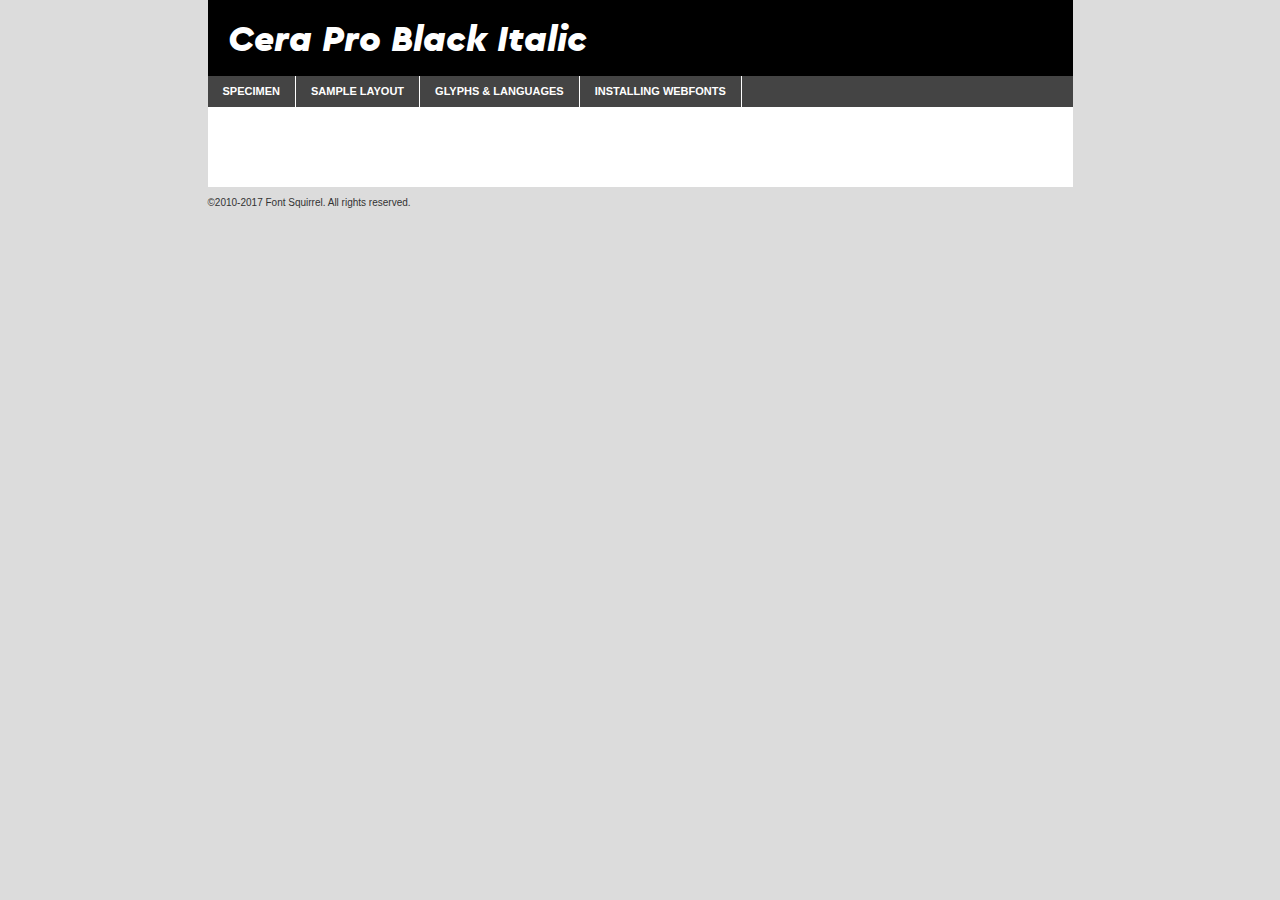
<file: Dark Design - TURA/fonts/cera_pro_black_italic-demo.html>
<!DOCTYPE html PUBLIC "-//W3C//DTD XHTML 1.0 Transitional//EN"
	"http://www.w3.org/TR/xhtml1/DTD/xhtml1-transitional.dtd">

<html xmlns="http://www.w3.org/1999/xhtml" xml:lang="en" lang="en">
<head>
	<meta http-equiv="Content-Type" content="text/html; charset=utf-8" />
	<script src="http://ajax.googleapis.com/ajax/libs/jquery/1.7.2/jquery.min.js" type="text/javascript" charset="utf-8"></script>
	<script type="text/javascript">
	(function($){$.fn.easyTabs=function(option){var param=jQuery.extend({fadeSpeed:"fast",defaultContent:1,activeClass:'active'},option);$(this).each(function(){var thisId="#"+this.id;if(param.defaultContent==''){param.defaultContent=1;}
	if(typeof param.defaultContent=="number")
	{var defaultTab=$(thisId+" .tabs li:eq("+(param.defaultContent-1)+") a").attr('href').substr(1);}else{var defaultTab=param.defaultContent;}
	$(thisId+" .tabs li a").each(function(){var tabToHide=$(this).attr('href').substr(1);$("#"+tabToHide).addClass('easytabs-tab-content');});hideAll();changeContent(defaultTab);function hideAll(){$(thisId+" .easytabs-tab-content").hide();}
	function changeContent(tabId){hideAll();$(thisId+" .tabs li").removeClass(param.activeClass);$(thisId+" .tabs li a[href=#"+tabId+"]").closest('li').addClass(param.activeClass);if(param.fadeSpeed!="none")
	{$(thisId+" #"+tabId).fadeIn(param.fadeSpeed);}else{$(thisId+" #"+tabId).show();}}
	$(thisId+" .tabs li").click(function(){var tabId=$(this).find('a').attr('href').substr(1);changeContent(tabId);return false;});});}})(jQuery);
	</script>
	<link rel="stylesheet" href="specimen_files/specimen_stylesheet.css" type="text/css" charset="utf-8" />
	<link rel="stylesheet" href="stylesheet.css" type="text/css" charset="utf-8" />

	<style type="text/css">
					body{
				font-family: 'cera_problack_italic';
							}
		</style>

	<title>Cera Pro Black Italic Specimen</title>
	
	
	<script type="text/javascript" charset="utf-8">
		$(document).ready(function() {
			$('#container').easyTabs({defaultContent:1});
		});
	</script>
</head>

<body>
<div id="container">
	<div id="header">
		Cera Pro Black Italic	</div>
	<ul class="tabs">
		<li><a href="#specimen">Specimen</a></li>
		<li><a href="#layout">Sample Layout</a></li>
				<li><a href="#glyphs">Glyphs &amp; Languages</a></li>
		<li><a href="#installing">Installing Webfonts</a></li>
		
	</ul>
	
	<div id="main_content">

		
			<div id="specimen">
		
				<div class="section">
					<div class="grid12 firstcol">
						<div class="huge">AaBb</div>
					</div>
				</div>
		
				<div class="section">
					<div class="glyph_range">A&#x200B;B&#x200b;C&#x200b;D&#x200b;E&#x200b;F&#x200b;G&#x200b;H&#x200b;I&#x200b;J&#x200b;K&#x200b;L&#x200b;M&#x200b;N&#x200b;O&#x200b;P&#x200b;Q&#x200b;R&#x200b;S&#x200b;T&#x200b;U&#x200b;V&#x200b;W&#x200b;X&#x200b;Y&#x200b;Z&#x200b;a&#x200b;b&#x200b;c&#x200b;d&#x200b;e&#x200b;f&#x200b;g&#x200b;h&#x200b;i&#x200b;j&#x200b;k&#x200b;l&#x200b;m&#x200b;n&#x200b;o&#x200b;p&#x200b;q&#x200b;r&#x200b;s&#x200b;t&#x200b;u&#x200b;v&#x200b;w&#x200b;x&#x200b;y&#x200b;z&#x200b;1&#x200b;2&#x200b;3&#x200b;4&#x200b;5&#x200b;6&#x200b;7&#x200b;8&#x200b;9&#x200b;0&#x200b;&amp;&#x200b;.&#x200b;,&#x200b;?&#x200b;!&#x200b;&#64;&#x200b;(&#x200b;)&#x200b;#&#x200b;$&#x200b;%&#x200b;*&#x200b;+&#x200b;-&#x200b;=&#x200b;:&#x200b;;</div>
				</div>
				<div class="section">
					<div class="grid12 firstcol">
						<table class="sample_table">
							<tr><td>10</td><td class="size10">abcdefghijklmnopqrstuvwxyzABCDEFGHIJKLMNOPQRSTUVWXYZ0123456789abcdefghijklmnopqrstuvwxyzABCDEFGHIJKLMNOPQRSTUVWXYZ0123456789abcdefghijklmnopqrstuvwxyzABCDEFGHIJKLMNOPQRSTUVWXYZ</td></tr>
							<tr><td>11</td><td class="size11">abcdefghijklmnopqrstuvwxyzABCDEFGHIJKLMNOPQRSTUVWXYZ0123456789abcdefghijklmnopqrstuvwxyzABCDEFGHIJKLMNOPQRSTUVWXYZ0123456789abcdefghijklmnopqrstuvwxyzABCDEFGHIJKLMNOPQRSTUVWXYZ</td></tr>
							<tr><td>12</td><td class="size12">abcdefghijklmnopqrstuvwxyzABCDEFGHIJKLMNOPQRSTUVWXYZ0123456789abcdefghijklmnopqrstuvwxyzABCDEFGHIJKLMNOPQRSTUVWXYZ0123456789abcdefghijklmnopqrstuvwxyzABCDEFGHIJKLMNOPQRSTUVWXYZ</td></tr>
							<tr><td>13</td><td class="size13">abcdefghijklmnopqrstuvwxyzABCDEFGHIJKLMNOPQRSTUVWXYZ0123456789abcdefghijklmnopqrstuvwxyzABCDEFGHIJKLMNOPQRSTUVWXYZ0123456789abcdefghijklmnopqrstuvwxyzABCDEFGHIJKLMNOPQRSTUVWXYZ</td></tr>
							<tr><td>14</td><td class="size14">abcdefghijklmnopqrstuvwxyzABCDEFGHIJKLMNOPQRSTUVWXYZ0123456789abcdefghijklmnopqrstuvwxyzABCDEFGHIJKLMNOPQRSTUVWXYZ0123456789abcdefghijklmnopqrstuvwxyzABCDEFGHIJKLMNOPQRSTUVWXYZ</td></tr>
							<tr><td>16</td><td class="size16">abcdefghijklmnopqrstuvwxyzABCDEFGHIJKLMNOPQRSTUVWXYZ0123456789abcdefghijklmnopqrstuvwxyzABCDEFGHIJKLMNOPQRSTUVWXYZ</td></tr>
							<tr><td>18</td><td class="size18">abcdefghijklmnopqrstuvwxyzABCDEFGHIJKLMNOPQRSTUVWXYZ0123456789abcdefghijklmnopqrstuvwxyzABCDEFGHIJKLMNOPQRSTUVWXYZ</td></tr>
							<tr><td>20</td><td class="size20">abcdefghijklmnopqrstuvwxyzABCDEFGHIJKLMNOPQRSTUVWXYZ0123456789abcdefghijklmnopqrstuvwxyzABCDEFGHIJKLMNOPQRSTUVWXYZ</td></tr>
							<tr><td>24</td><td class="size24">abcdefghijklmnopqrstuvwxyzABCDEFGHIJKLMNOPQRSTUVWXYZ0123456789abcdefghijklmnopqrstuvwxyzABCDEFGHIJKLMNOPQRSTUVWXYZ</td></tr>
							<tr><td>30</td><td class="size30">abcdefghijklmnopqrstuvwxyzABCDEFGHIJKLMNOPQRSTUVWXYZ0123456789abcdefghijklmnopqrstuvwxyzABCDEFGHIJKLMNOPQRSTUVWXYZ</td></tr>
							<tr><td>36</td><td class="size36">abcdefghijklmnopqrstuvwxyzABCDEFGHIJKLMNOPQRSTUVWXYZ0123456789abcdefghijklmnopqrstuvwxyzABCDEFGHIJKLMNOPQRSTUVWXYZ</td></tr>
							<tr><td>48</td><td class="size48">abcdefghijklmnopqrstuvwxyzABCDEFGHIJKLMNOPQRSTUVWXYZ0123456789abcdefghijklmnopqrstuvwxyzABCDEFGHIJKLMNOPQRSTUVWXYZ</td></tr>
							<tr><td>60</td><td class="size60">abcdefghijklmnopqrstuvwxyzABCDEFGHIJKLMNOPQRSTUVWXYZ0123456789abcdefghijklmnopqrstuvwxyzABCDEFGHIJKLMNOPQRSTUVWXYZ</td></tr>
							<tr><td>72</td><td class="size72">abcdefghijklmnopqrstuvwxyzABCDEFGHIJKLMNOPQRSTUVWXYZ0123456789abcdefghijklmnopqrstuvwxyzABCDEFGHIJKLMNOPQRSTUVWXYZ</td></tr>
							<tr><td>90</td><td class="size90">abcdefghijklmnopqrstuvwxyzABCDEFGHIJKLMNOPQRSTUVWXYZ0123456789abcdefghijklmnopqrstuvwxyzABCDEFGHIJKLMNOPQRSTUVWXYZ</td></tr>
						</table>
				
					</div>
			
				</div>
		
		
		
								<div class="section" id="bodycomparison">


										<div id="xheight">
				<div class="fontbody">&#x25FC;&#x25FC;&#x25FC;&#x25FC;&#x25FC;&#x25FC;&#x25FC;&#x25FC;&#x25FC;&#x25FC;&#x25FC;&#x25FC;&#x25FC;&#x25FC;&#x25FC;&#x25FC;&#x25FC;&#x25FC;&#x25FC;&#x25FC;&#x25FC;&#x25FC;&#x25FC;&#x25FC;&#x25FC;&#x25FC;&#x25FC;&#x25FC;&#x25FC;&#x25FC;&#x25FC;&#x25FC;&#x25FC;&#x25FC;&#x25FC;&#x25FC;&#x25FC;&#x25FC;&#x25FC;&#x25FC;&#x25FC;&#x25FC;&#x25FC;&#x25FC;&#x25FC;&#x25FC;&#x25FC;&#x25FC;&#x25FC;&#x25FC;&#x25FC;&#x25FC;&#x25FC;&#x25FC;&#x25FC;&#x25FC;&#x25FC;&#x25FC;&#x25FC;&#x25FC;&#x25FC;&#x25FC;&#x25FC;&#x25FC;&#x25FC;&#x25FC;&#x25FC;&#x25FC;&#x25FC;&#x25FC;&#x25FC;&#x25FC;&#x25FC;&#x25FC;&#x25FC;&#x25FC;&#x25FC;&#x25FC;&#x25FC;&#x25FC;&#x25FC;&#x25FC;&#x25FC;&#x25FC;&#x25FC;&#x25FC;&#x25FC;&#x25FC;&#x25FC;&#x25FC;&#x25FC;&#x25FC;&#x25FC;&#x25FC;&#x25FC;&#x25FC;&#x25FC;&#x25FC;&#x25FC;body</div><div class="arialbody">body</div><div class="verdanabody">body</div><div class="georgiabody">body</div></div>
										<div class="fontbody" style="z-index:1">
											body<span>Cera Pro Black Italic</span>
										</div>
										<div class="arialbody" style="z-index:1">
											body<span>Arial</span>
										</div>
										<div class="verdanabody" style="z-index:1">
											body<span>Verdana</span>
										</div>
										<div class="georgiabody" style="z-index:1">
											body<span>Georgia</span>
										</div>



								</div>
		
		
				<div class="section psample psample_row1" id="">
					
					<div class="grid2 firstcol">
						<p class="size10"><span>10.</span>Aenean lacinia bibendum nulla sed consectetur. Fusce dapibus, tellus ac cursus commodo, tortor mauris condimentum nibh, ut fermentum massa justo sit amet risus. Nullam id dolor id nibh ultricies vehicula ut id elit. Cum sociis natoque penatibus et magnis dis parturient montes, nascetur ridiculus mus. Nulla vitae elit libero, a pharetra augue.</p>
			
					</div>
					<div class="grid3">
						<p class="size11"><span>11.</span>Aenean lacinia bibendum nulla sed consectetur. Fusce dapibus, tellus ac cursus commodo, tortor mauris condimentum nibh, ut fermentum massa justo sit amet risus. Nullam id dolor id nibh ultricies vehicula ut id elit. Cum sociis natoque penatibus et magnis dis parturient montes, nascetur ridiculus mus. Nulla vitae elit libero, a pharetra augue.</p>
			
					</div>
					<div class="grid3">
						<p class="size12"><span>12.</span>Aenean lacinia bibendum nulla sed consectetur. Fusce dapibus, tellus ac cursus commodo, tortor mauris condimentum nibh, ut fermentum massa justo sit amet risus. Nullam id dolor id nibh ultricies vehicula ut id elit. Cum sociis natoque penatibus et magnis dis parturient montes, nascetur ridiculus mus. Nulla vitae elit libero, a pharetra augue.</p>
			
					</div>
					<div class="grid4">
						<p class="size13"><span>13.</span>Aenean lacinia bibendum nulla sed consectetur. Fusce dapibus, tellus ac cursus commodo, tortor mauris condimentum nibh, ut fermentum massa justo sit amet risus. Nullam id dolor id nibh ultricies vehicula ut id elit. Cum sociis natoque penatibus et magnis dis parturient montes, nascetur ridiculus mus. Nulla vitae elit libero, a pharetra augue.</p>
			
					</div>
					<div class="white_blend"></div>
					
				</div>
				<div class="section psample psample_row2" id="">
					<div class="grid3 firstcol">
						<p class="size14"><span>14.</span>Aenean lacinia bibendum nulla sed consectetur. Fusce dapibus, tellus ac cursus commodo, tortor mauris condimentum nibh, ut fermentum massa justo sit amet risus. Nullam id dolor id nibh ultricies vehicula ut id elit. Cum sociis natoque penatibus et magnis dis parturient montes, nascetur ridiculus mus. Nulla vitae elit libero, a pharetra augue.</p>
			
					</div>
					<div class="grid4">
						<p class="size16"><span>16.</span>Aenean lacinia bibendum nulla sed consectetur. Fusce dapibus, tellus ac cursus commodo, tortor mauris condimentum nibh, ut fermentum massa justo sit amet risus. Nullam id dolor id nibh ultricies vehicula ut id elit. Cum sociis natoque penatibus et magnis dis parturient montes, nascetur ridiculus mus. Nulla vitae elit libero, a pharetra augue.</p>
			
					</div>
					<div class="grid5">
						<p class="size18"><span>18.</span>Aenean lacinia bibendum nulla sed consectetur. Fusce dapibus, tellus ac cursus commodo, tortor mauris condimentum nibh, ut fermentum massa justo sit amet risus. Nullam id dolor id nibh ultricies vehicula ut id elit. Cum sociis natoque penatibus et magnis dis parturient montes, nascetur ridiculus mus. Nulla vitae elit libero, a pharetra augue.</p>
			
					</div>

					<div class="white_blend"></div>

				</div>
				
				<div class="section psample psample_row3" id="">
					<div class="grid5 firstcol">
						<p class="size20"><span>20.</span>Aenean lacinia bibendum nulla sed consectetur. Fusce dapibus, tellus ac cursus commodo, tortor mauris condimentum nibh, ut fermentum massa justo sit amet risus. Nullam id dolor id nibh ultricies vehicula ut id elit. Cum sociis natoque penatibus et magnis dis parturient montes, nascetur ridiculus mus. Nulla vitae elit libero, a pharetra augue.</p>
					</div>
					<div class="grid7">
						<p class="size24"><span>24.</span>Aenean lacinia bibendum nulla sed consectetur. Fusce dapibus, tellus ac cursus commodo, tortor mauris condimentum nibh, ut fermentum massa justo sit amet risus. Nullam id dolor id nibh ultricies vehicula ut id elit. Cum sociis natoque penatibus et magnis dis parturient montes, nascetur ridiculus mus. Nulla vitae elit libero, a pharetra augue.</p>
					</div>
					
					<div class="white_blend"></div>
					
				</div>
				
				<div class="section psample psample_row4" id="">
					<div class="grid12 firstcol">
						<p class="size30"><span>30.</span>Aenean lacinia bibendum nulla sed consectetur. Fusce dapibus, tellus ac cursus commodo, tortor mauris condimentum nibh, ut fermentum massa justo sit amet risus. Nullam id dolor id nibh ultricies vehicula ut id elit. Cum sociis natoque penatibus et magnis dis parturient montes, nascetur ridiculus mus. Nulla vitae elit libero, a pharetra augue.</p>
					</div>
					<div class="white_blend"></div>
					
				</div>
				
				
				
				<div class="section psample psample_row1 fullreverse">
					<div class="grid2 firstcol">
						<p class="size10"><span>10.</span>Aenean lacinia bibendum nulla sed consectetur. Fusce dapibus, tellus ac cursus commodo, tortor mauris condimentum nibh, ut fermentum massa justo sit amet risus. Nullam id dolor id nibh ultricies vehicula ut id elit. Cum sociis natoque penatibus et magnis dis parturient montes, nascetur ridiculus mus. Nulla vitae elit libero, a pharetra augue.</p>
			
					</div>
					<div class="grid3">
						<p class="size11"><span>11.</span>Aenean lacinia bibendum nulla sed consectetur. Fusce dapibus, tellus ac cursus commodo, tortor mauris condimentum nibh, ut fermentum massa justo sit amet risus. Nullam id dolor id nibh ultricies vehicula ut id elit. Cum sociis natoque penatibus et magnis dis parturient montes, nascetur ridiculus mus. Nulla vitae elit libero, a pharetra augue.</p>
			
					</div>
					<div class="grid3">
						<p class="size12"><span>12.</span>Aenean lacinia bibendum nulla sed consectetur. Fusce dapibus, tellus ac cursus commodo, tortor mauris condimentum nibh, ut fermentum massa justo sit amet risus. Nullam id dolor id nibh ultricies vehicula ut id elit. Cum sociis natoque penatibus et magnis dis parturient montes, nascetur ridiculus mus. Nulla vitae elit libero, a pharetra augue.</p>
			
					</div>
					<div class="grid4">
						<p class="size13"><span>13.</span>Aenean lacinia bibendum nulla sed consectetur. Fusce dapibus, tellus ac cursus commodo, tortor mauris condimentum nibh, ut fermentum massa justo sit amet risus. Nullam id dolor id nibh ultricies vehicula ut id elit. Cum sociis natoque penatibus et magnis dis parturient montes, nascetur ridiculus mus. Nulla vitae elit libero, a pharetra augue.</p>
			
					</div>
					<div class="black_blend"></div>
					
				</div>
				
				<div class="section psample psample_row2 fullreverse">
					<div class="grid3 firstcol">
						<p class="size14"><span>14.</span>Aenean lacinia bibendum nulla sed consectetur. Fusce dapibus, tellus ac cursus commodo, tortor mauris condimentum nibh, ut fermentum massa justo sit amet risus. Nullam id dolor id nibh ultricies vehicula ut id elit. Cum sociis natoque penatibus et magnis dis parturient montes, nascetur ridiculus mus. Nulla vitae elit libero, a pharetra augue.</p>
			
					</div>
					<div class="grid4">
						<p class="size16"><span>16.</span>Aenean lacinia bibendum nulla sed consectetur. Fusce dapibus, tellus ac cursus commodo, tortor mauris condimentum nibh, ut fermentum massa justo sit amet risus. Nullam id dolor id nibh ultricies vehicula ut id elit. Cum sociis natoque penatibus et magnis dis parturient montes, nascetur ridiculus mus. Nulla vitae elit libero, a pharetra augue.</p>
			
					</div>
					<div class="grid5">
						<p class="size18"><span>18.</span>Aenean lacinia bibendum nulla sed consectetur. Fusce dapibus, tellus ac cursus commodo, tortor mauris condimentum nibh, ut fermentum massa justo sit amet risus. Nullam id dolor id nibh ultricies vehicula ut id elit. Cum sociis natoque penatibus et magnis dis parturient montes, nascetur ridiculus mus. Nulla vitae elit libero, a pharetra augue.</p>
			
					</div>
					<div class="black_blend"></div>

				</div>
				
				<div class="section psample fullreverse psample_row3" id="">
					<div class="grid5 firstcol">
						<p class="size20"><span>20.</span>Aenean lacinia bibendum nulla sed consectetur. Fusce dapibus, tellus ac cursus commodo, tortor mauris condimentum nibh, ut fermentum massa justo sit amet risus. Nullam id dolor id nibh ultricies vehicula ut id elit. Cum sociis natoque penatibus et magnis dis parturient montes, nascetur ridiculus mus. Nulla vitae elit libero, a pharetra augue.</p>
					</div>
					<div class="grid7">
						<p class="size24"><span>24.</span>Aenean lacinia bibendum nulla sed consectetur. Fusce dapibus, tellus ac cursus commodo, tortor mauris condimentum nibh, ut fermentum massa justo sit amet risus. Nullam id dolor id nibh ultricies vehicula ut id elit. Cum sociis natoque penatibus et magnis dis parturient montes, nascetur ridiculus mus. Nulla vitae elit libero, a pharetra augue.</p>
					</div>
					
					<div class="black_blend"></div>
					
				</div>
				
				<div class="section psample fullreverse psample_row4" id="" style="border-bottom: 20px #000 solid;">
					<div class="grid12 firstcol">
						<p class="size30"><span>30.</span>Aenean lacinia bibendum nulla sed consectetur. Fusce dapibus, tellus ac cursus commodo, tortor mauris condimentum nibh, ut fermentum massa justo sit amet risus. Nullam id dolor id nibh ultricies vehicula ut id elit. Cum sociis natoque penatibus et magnis dis parturient montes, nascetur ridiculus mus. Nulla vitae elit libero, a pharetra augue.</p>
					</div>
					<div class="black_blend"></div>
					
				</div>
				
				
				
				
			</div>
			
			<div id="layout">
				
				<div class="section">
					
					<div class="grid12 firstcol">
						<h1>Lorem Ipsum Dolor</h1>
						<h2>Etiam porta sem malesuada magna mollis euismod</h2>
						
						<p class="byline">By <a href="#link">Aenean Lacinia</a></p>
					</div>
				</div>
				<div class="section">
					<div class="grid8 firstcol">
						<p class="large">Donec sed odio dui. Morbi leo risus, porta ac consectetur ac, vestibulum at eros. Fusce dapibus, tellus ac cursus commodo, tortor mauris condimentum nibh, ut fermentum massa justo sit amet risus. </p>

						
						<h3>Pellentesque ornare sem</h3>

						<p>Maecenas sed diam eget risus varius blandit sit amet non magna. Maecenas faucibus mollis interdum. Donec ullamcorper nulla non metus auctor fringilla. Nullam id dolor id nibh ultricies vehicula ut id elit. Nullam id dolor id nibh ultricies vehicula ut id elit. </p>

						<p>Aenean eu leo quam. Pellentesque ornare sem lacinia quam venenatis vestibulum. Lorem ipsum dolor sit amet, consectetur adipiscing elit. Cum sociis natoque penatibus et magnis dis parturient montes, nascetur ridiculus mus. </p>

						<p>Nulla vitae elit libero, a pharetra augue. Praesent commodo cursus magna, vel scelerisque nisl consectetur et. Aenean lacinia bibendum nulla sed consectetur. </p>

						<p>Nullam quis risus eget urna mollis ornare vel eu leo. Nullam quis risus eget urna mollis ornare vel eu leo. Maecenas sed diam eget risus varius blandit sit amet non magna. Donec ullamcorper nulla non metus auctor fringilla. </p>

						<h3>Cras mattis consectetur</h3>

						<p>Aenean eu leo quam. Pellentesque ornare sem lacinia quam venenatis vestibulum. Aenean lacinia bibendum nulla sed consectetur. Integer posuere erat a ante venenatis dapibus posuere velit aliquet. Cras mattis consectetur purus sit amet fermentum. </p>

						<p>Nullam id dolor id nibh ultricies vehicula ut id elit. Nullam quis risus eget urna mollis ornare vel eu leo. Cras mattis consectetur purus sit amet fermentum.</p>
					</div>
					
					<div class="grid4 sidebar">
						
						<div class="box reverse">
							<p class="last">Nullam quis risus eget urna mollis ornare vel eu leo. Donec ullamcorper nulla non metus auctor fringilla. Cras mattis consectetur purus sit amet fermentum. Sed posuere consectetur est at lobortis. Lorem ipsum dolor sit amet, consectetur adipiscing elit. </p>
						</div>
						
						<p class="caption">Maecenas sed diam eget risus varius.</p>

						<p>Vestibulum id ligula porta felis euismod semper. Integer posuere erat a ante venenatis dapibus posuere velit aliquet. Vestibulum id ligula porta felis euismod semper. Sed posuere consectetur est at lobortis. Maecenas sed diam eget risus varius blandit sit amet non magna. Fusce dapibus, tellus ac cursus commodo, tortor mauris condimentum nibh, ut fermentum massa justo sit amet risus. </p>

					

						<p>Duis mollis, est non commodo luctus, nisi erat porttitor ligula, eget lacinia odio sem nec elit. Aenean lacinia bibendum nulla sed consectetur. Vivamus sagittis lacus vel augue laoreet rutrum faucibus dolor auctor. Aenean lacinia bibendum nulla sed consectetur. Nullam quis risus eget urna mollis ornare vel eu leo. </p>

						<p>Praesent commodo cursus magna, vel scelerisque nisl consectetur et. Donec ullamcorper nulla non metus auctor fringilla. Maecenas faucibus mollis interdum. Fusce dapibus, tellus ac cursus commodo, tortor mauris condimentum nibh, ut fermentum massa justo sit amet risus. </p>

					</div>
				</div>
				
			</div>


			



		<div id="glyphs">
			<div class="section">
				<div class="grid12 firstcol">
			
				<h1>Language Support</h1>
				<p>The subset of Cera Pro Black Italic in this kit supports the following languages:<br />
			
					Albanian, Basque, Breton, Chamorro, Danish, Dutch, English, Faroese, Finnish, French, Frisian, Galician, German, Icelandic, Italian, Malagasy, Norwegian, Portuguese, Spanish, Alsatian, Aragonese, Arapaho, Arrernte, Asturian, Aymara, Bislama, Cebuano, Corsican, Fijian, French_creole, Genoese, Gilbertese, Greenlandic, Haitian_creole, Hiligaynon, Hmong, Hopi, Ibanag, Iloko_ilokano, Indonesian, Interglossa_glosa, Interlingua, Irish_gaelic, Jerriais, Lojban, Lombard, Luxembourgeois, Manx, Mohawk, Norfolk_pitcairnese, Occitan, Oromo, Pangasinan, Papiamento, Piedmontese, Potawatomi, Rhaeto-romance, Romansh, Rotokas, Sami_lule, Samoan, Sardinian, Scots_gaelic, Seychelles_creole, Shona, Sicilian, Somali, Southern_ndebele, Swahili, Swati_swazi, Tagalog_filipino_pilipino, Tetum, Tok_pisin, Uyghur_latinized, Volapuk, Walloon, Warlpiri, Xhosa, Yapese, Zulu, Latinbasic, Ubasic, Demo				</p>
				<h1>Glyph Chart</h1>
				<p>The subset of Cera Pro Black Italic in this kit includes all the glyphs listed below. Unicode entities are included above each glyph to help you insert individual characters into your layout.</p>
				<div id="glyph_chart">
			
																				 <div><p>&amp;#32;</p>&#32;</div>
																				 <div><p>&amp;#33;</p>&#33;</div>
																				 <div><p>&amp;#34;</p>&#34;</div>
																				 <div><p>&amp;#35;</p>&#35;</div>
																				 <div><p>&amp;#36;</p>&#36;</div>
																				 <div><p>&amp;#37;</p>&#37;</div>
																				 <div><p>&amp;#38;</p>&#38;</div>
																				 <div><p>&amp;#39;</p>&#39;</div>
																				 <div><p>&amp;#40;</p>&#40;</div>
																				 <div><p>&amp;#41;</p>&#41;</div>
																				 <div><p>&amp;#42;</p>&#42;</div>
																				 <div><p>&amp;#43;</p>&#43;</div>
																				 <div><p>&amp;#44;</p>&#44;</div>
																				 <div><p>&amp;#45;</p>&#45;</div>
																				 <div><p>&amp;#46;</p>&#46;</div>
																				 <div><p>&amp;#47;</p>&#47;</div>
																				 <div><p>&amp;#48;</p>&#48;</div>
																				 <div><p>&amp;#49;</p>&#49;</div>
																				 <div><p>&amp;#50;</p>&#50;</div>
																				 <div><p>&amp;#51;</p>&#51;</div>
																				 <div><p>&amp;#52;</p>&#52;</div>
																				 <div><p>&amp;#53;</p>&#53;</div>
																				 <div><p>&amp;#54;</p>&#54;</div>
																				 <div><p>&amp;#55;</p>&#55;</div>
																				 <div><p>&amp;#56;</p>&#56;</div>
																				 <div><p>&amp;#57;</p>&#57;</div>
																				 <div><p>&amp;#58;</p>&#58;</div>
																				 <div><p>&amp;#59;</p>&#59;</div>
																				 <div><p>&amp;#60;</p>&#60;</div>
																				 <div><p>&amp;#61;</p>&#61;</div>
																				 <div><p>&amp;#62;</p>&#62;</div>
																				 <div><p>&amp;#63;</p>&#63;</div>
																				 <div><p>&amp;#64;</p>&#64;</div>
																				 <div><p>&amp;#65;</p>&#65;</div>
																				 <div><p>&amp;#66;</p>&#66;</div>
																				 <div><p>&amp;#67;</p>&#67;</div>
																				 <div><p>&amp;#68;</p>&#68;</div>
																				 <div><p>&amp;#69;</p>&#69;</div>
																				 <div><p>&amp;#70;</p>&#70;</div>
																				 <div><p>&amp;#71;</p>&#71;</div>
																				 <div><p>&amp;#72;</p>&#72;</div>
																				 <div><p>&amp;#73;</p>&#73;</div>
																				 <div><p>&amp;#74;</p>&#74;</div>
																				 <div><p>&amp;#75;</p>&#75;</div>
																				 <div><p>&amp;#76;</p>&#76;</div>
																				 <div><p>&amp;#77;</p>&#77;</div>
																				 <div><p>&amp;#78;</p>&#78;</div>
																				 <div><p>&amp;#79;</p>&#79;</div>
																				 <div><p>&amp;#80;</p>&#80;</div>
																				 <div><p>&amp;#81;</p>&#81;</div>
																				 <div><p>&amp;#82;</p>&#82;</div>
																				 <div><p>&amp;#83;</p>&#83;</div>
																				 <div><p>&amp;#84;</p>&#84;</div>
																				 <div><p>&amp;#85;</p>&#85;</div>
																				 <div><p>&amp;#86;</p>&#86;</div>
																				 <div><p>&amp;#87;</p>&#87;</div>
																				 <div><p>&amp;#88;</p>&#88;</div>
																				 <div><p>&amp;#89;</p>&#89;</div>
																				 <div><p>&amp;#90;</p>&#90;</div>
																				 <div><p>&amp;#91;</p>&#91;</div>
																				 <div><p>&amp;#92;</p>&#92;</div>
																				 <div><p>&amp;#93;</p>&#93;</div>
																				 <div><p>&amp;#94;</p>&#94;</div>
																				 <div><p>&amp;#95;</p>&#95;</div>
																				 <div><p>&amp;#96;</p>&#96;</div>
																				 <div><p>&amp;#97;</p>&#97;</div>
																				 <div><p>&amp;#98;</p>&#98;</div>
																				 <div><p>&amp;#99;</p>&#99;</div>
																				 <div><p>&amp;#100;</p>&#100;</div>
																				 <div><p>&amp;#101;</p>&#101;</div>
																				 <div><p>&amp;#102;</p>&#102;</div>
																				 <div><p>&amp;#103;</p>&#103;</div>
																				 <div><p>&amp;#104;</p>&#104;</div>
																				 <div><p>&amp;#105;</p>&#105;</div>
																				 <div><p>&amp;#106;</p>&#106;</div>
																				 <div><p>&amp;#107;</p>&#107;</div>
																				 <div><p>&amp;#108;</p>&#108;</div>
																				 <div><p>&amp;#109;</p>&#109;</div>
																				 <div><p>&amp;#110;</p>&#110;</div>
																				 <div><p>&amp;#111;</p>&#111;</div>
																				 <div><p>&amp;#112;</p>&#112;</div>
																				 <div><p>&amp;#113;</p>&#113;</div>
																				 <div><p>&amp;#114;</p>&#114;</div>
																				 <div><p>&amp;#115;</p>&#115;</div>
																				 <div><p>&amp;#116;</p>&#116;</div>
																				 <div><p>&amp;#117;</p>&#117;</div>
																				 <div><p>&amp;#118;</p>&#118;</div>
																				 <div><p>&amp;#119;</p>&#119;</div>
																				 <div><p>&amp;#120;</p>&#120;</div>
																				 <div><p>&amp;#121;</p>&#121;</div>
																				 <div><p>&amp;#122;</p>&#122;</div>
																				 <div><p>&amp;#123;</p>&#123;</div>
																				 <div><p>&amp;#124;</p>&#124;</div>
																				 <div><p>&amp;#125;</p>&#125;</div>
																				 <div><p>&amp;#126;</p>&#126;</div>
																				 <div><p>&amp;#160;</p>&#160;</div>
																				 <div><p>&amp;#161;</p>&#161;</div>
																				 <div><p>&amp;#162;</p>&#162;</div>
																				 <div><p>&amp;#163;</p>&#163;</div>
																				 <div><p>&amp;#164;</p>&#164;</div>
																				 <div><p>&amp;#165;</p>&#165;</div>
																				 <div><p>&amp;#166;</p>&#166;</div>
																				 <div><p>&amp;#167;</p>&#167;</div>
																				 <div><p>&amp;#168;</p>&#168;</div>
																				 <div><p>&amp;#169;</p>&#169;</div>
																				 <div><p>&amp;#170;</p>&#170;</div>
																				 <div><p>&amp;#171;</p>&#171;</div>
																				 <div><p>&amp;#172;</p>&#172;</div>
																				 <div><p>&amp;#173;</p>&#173;</div>
																				 <div><p>&amp;#174;</p>&#174;</div>
																				 <div><p>&amp;#175;</p>&#175;</div>
																				 <div><p>&amp;#176;</p>&#176;</div>
																				 <div><p>&amp;#177;</p>&#177;</div>
																				 <div><p>&amp;#178;</p>&#178;</div>
																				 <div><p>&amp;#179;</p>&#179;</div>
																				 <div><p>&amp;#180;</p>&#180;</div>
																				 <div><p>&amp;#181;</p>&#181;</div>
																				 <div><p>&amp;#182;</p>&#182;</div>
																				 <div><p>&amp;#183;</p>&#183;</div>
																				 <div><p>&amp;#184;</p>&#184;</div>
																				 <div><p>&amp;#185;</p>&#185;</div>
																				 <div><p>&amp;#186;</p>&#186;</div>
																				 <div><p>&amp;#187;</p>&#187;</div>
																				 <div><p>&amp;#188;</p>&#188;</div>
																				 <div><p>&amp;#189;</p>&#189;</div>
																				 <div><p>&amp;#190;</p>&#190;</div>
																				 <div><p>&amp;#191;</p>&#191;</div>
																				 <div><p>&amp;#192;</p>&#192;</div>
																				 <div><p>&amp;#193;</p>&#193;</div>
																				 <div><p>&amp;#194;</p>&#194;</div>
																				 <div><p>&amp;#195;</p>&#195;</div>
																				 <div><p>&amp;#196;</p>&#196;</div>
																				 <div><p>&amp;#197;</p>&#197;</div>
																				 <div><p>&amp;#198;</p>&#198;</div>
																				 <div><p>&amp;#199;</p>&#199;</div>
																				 <div><p>&amp;#200;</p>&#200;</div>
																				 <div><p>&amp;#201;</p>&#201;</div>
																				 <div><p>&amp;#202;</p>&#202;</div>
																				 <div><p>&amp;#203;</p>&#203;</div>
																				 <div><p>&amp;#204;</p>&#204;</div>
																				 <div><p>&amp;#205;</p>&#205;</div>
																				 <div><p>&amp;#206;</p>&#206;</div>
																				 <div><p>&amp;#207;</p>&#207;</div>
																				 <div><p>&amp;#208;</p>&#208;</div>
																				 <div><p>&amp;#209;</p>&#209;</div>
																				 <div><p>&amp;#210;</p>&#210;</div>
																				 <div><p>&amp;#211;</p>&#211;</div>
																				 <div><p>&amp;#212;</p>&#212;</div>
																				 <div><p>&amp;#213;</p>&#213;</div>
																				 <div><p>&amp;#214;</p>&#214;</div>
																				 <div><p>&amp;#215;</p>&#215;</div>
																				 <div><p>&amp;#216;</p>&#216;</div>
																				 <div><p>&amp;#217;</p>&#217;</div>
																				 <div><p>&amp;#218;</p>&#218;</div>
																				 <div><p>&amp;#219;</p>&#219;</div>
																				 <div><p>&amp;#220;</p>&#220;</div>
																				 <div><p>&amp;#221;</p>&#221;</div>
																				 <div><p>&amp;#222;</p>&#222;</div>
																				 <div><p>&amp;#223;</p>&#223;</div>
																				 <div><p>&amp;#224;</p>&#224;</div>
																				 <div><p>&amp;#225;</p>&#225;</div>
																				 <div><p>&amp;#226;</p>&#226;</div>
																				 <div><p>&amp;#227;</p>&#227;</div>
																				 <div><p>&amp;#228;</p>&#228;</div>
																				 <div><p>&amp;#229;</p>&#229;</div>
																				 <div><p>&amp;#230;</p>&#230;</div>
																				 <div><p>&amp;#231;</p>&#231;</div>
																				 <div><p>&amp;#232;</p>&#232;</div>
																				 <div><p>&amp;#233;</p>&#233;</div>
																				 <div><p>&amp;#234;</p>&#234;</div>
																				 <div><p>&amp;#235;</p>&#235;</div>
																				 <div><p>&amp;#236;</p>&#236;</div>
																				 <div><p>&amp;#237;</p>&#237;</div>
																				 <div><p>&amp;#238;</p>&#238;</div>
																				 <div><p>&amp;#239;</p>&#239;</div>
																				 <div><p>&amp;#240;</p>&#240;</div>
																				 <div><p>&amp;#241;</p>&#241;</div>
																				 <div><p>&amp;#242;</p>&#242;</div>
																				 <div><p>&amp;#243;</p>&#243;</div>
																				 <div><p>&amp;#244;</p>&#244;</div>
																				 <div><p>&amp;#245;</p>&#245;</div>
																				 <div><p>&amp;#246;</p>&#246;</div>
																				 <div><p>&amp;#247;</p>&#247;</div>
																				 <div><p>&amp;#248;</p>&#248;</div>
																				 <div><p>&amp;#249;</p>&#249;</div>
																				 <div><p>&amp;#250;</p>&#250;</div>
																				 <div><p>&amp;#251;</p>&#251;</div>
																				 <div><p>&amp;#252;</p>&#252;</div>
																				 <div><p>&amp;#253;</p>&#253;</div>
																				 <div><p>&amp;#254;</p>&#254;</div>
																				 <div><p>&amp;#255;</p>&#255;</div>
																				 <div><p>&amp;#338;</p>&#338;</div>
																				 <div><p>&amp;#339;</p>&#339;</div>
																				 <div><p>&amp;#376;</p>&#376;</div>
																				 <div><p>&amp;#710;</p>&#710;</div>
																				 <div><p>&amp;#732;</p>&#732;</div>
																				 <div><p>&amp;#8192;</p>&#8192;</div>
																				 <div><p>&amp;#8193;</p>&#8193;</div>
																				 <div><p>&amp;#8194;</p>&#8194;</div>
																				 <div><p>&amp;#8195;</p>&#8195;</div>
																				 <div><p>&amp;#8196;</p>&#8196;</div>
																				 <div><p>&amp;#8197;</p>&#8197;</div>
																				 <div><p>&amp;#8198;</p>&#8198;</div>
																				 <div><p>&amp;#8199;</p>&#8199;</div>
																				 <div><p>&amp;#8200;</p>&#8200;</div>
																				 <div><p>&amp;#8201;</p>&#8201;</div>
																				 <div><p>&amp;#8202;</p>&#8202;</div>
																				 <div><p>&amp;#8208;</p>&#8208;</div>
																				 <div><p>&amp;#8209;</p>&#8209;</div>
																				 <div><p>&amp;#8210;</p>&#8210;</div>
																				 <div><p>&amp;#8211;</p>&#8211;</div>
																				 <div><p>&amp;#8212;</p>&#8212;</div>
																				 <div><p>&amp;#8216;</p>&#8216;</div>
																				 <div><p>&amp;#8217;</p>&#8217;</div>
																				 <div><p>&amp;#8218;</p>&#8218;</div>
																				 <div><p>&amp;#8220;</p>&#8220;</div>
																				 <div><p>&amp;#8221;</p>&#8221;</div>
																				 <div><p>&amp;#8222;</p>&#8222;</div>
																				 <div><p>&amp;#8226;</p>&#8226;</div>
																				 <div><p>&amp;#8230;</p>&#8230;</div>
																				 <div><p>&amp;#8239;</p>&#8239;</div>
																				 <div><p>&amp;#8249;</p>&#8249;</div>
																				 <div><p>&amp;#8250;</p>&#8250;</div>
																				 <div><p>&amp;#8287;</p>&#8287;</div>
																				 <div><p>&amp;#8364;</p>&#8364;</div>
																				 <div><p>&amp;#8482;</p>&#8482;</div>
																				 <div><p>&amp;#9724;</p>&#9724;</div>
																				 <div><p>&amp;#64257;</p>&#64257;</div>
																				 <div><p>&amp;#64258;</p>&#64258;</div>
																																																</div>	
				</div>
		
		
			</div>
		</div>
		
		
		<div id="specs">
			
		</div>
	
		<div id="installing">
			<div class="section">
				<div class="grid7 firstcol">
					<h1>Installing Webfonts</h1>
					
					<p>Webfonts are supported by all major browser platforms but not all in the same way. There are currently four different font formats that must be included in order to target all browsers. This includes TTF, WOFF, EOT and SVG.</p>
					
					<h2>1. Upload your webfonts</h2>
					<p>You must upload your webfont kit to your website. They should be in or near the same directory as your CSS files.</p>
					
					<h2>2. Include the webfont stylesheet</h2>
					<p>A special CSS @font-face declaration helps the various browsers select the appropriate font it needs without causing you a bunch of headaches. Learn more about this syntax by reading the <a href="https://www.fontspring.com/blog/further-hardening-of-the-bulletproof-syntax">Fontspring blog post</a> about it. The code for it is as follows:</p>


<code>
@font-face{ 
	font-family: 'MyWebFont';
	src: url('WebFont.eot');
	src: url('WebFont.eot?#iefix') format('embedded-opentype'),
	     url('WebFont.woff') format('woff'),
	     url('WebFont.ttf') format('truetype'),
	     url('WebFont.svg#webfont') format('svg');
}
</code>

	<p>We've already gone ahead and generated the code for you. All you have to do is link to the stylesheet in your HTML, like this:</p>
	<code>&lt;link rel=&quot;stylesheet&quot; href=&quot;stylesheet.css&quot; type=&quot;text/css&quot; charset=&quot;utf-8&quot; /&gt;</code>

					<h2>3. Modify your own stylesheet</h2>
					<p>To take advantage of your new fonts, you must tell your stylesheet to use them. Look at the original @font-face declaration above and find the property called "font-family." The name linked there will be what you use to reference the font. Prepend that webfont name to the font stack in the "font-family" property, inside the selector you want to change. For example:</p>
<code>p { font-family: 'WebFont', Arial, sans-serif; }</code>

<h2>4. Test</h2>
<p>Getting webfonts to work cross-browser <em>can</em> be tricky. Use the information in the sidebar to help you if you find that fonts aren't loading in a particular browser.</p>
				</div>
				
				<div class="grid5 sidebar">
					<div class="box">
						<h2>Troubleshooting<br />Font-Face Problems</h2>
						<p>Having trouble getting your webfonts to load in your new website? Here are some tips to sort out what might be the problem.</p>

						<h3>Fonts not showing in any browser</h3>

						<p>This sounds like you need to work on the plumbing. You either did not upload the fonts to the correct directory, or you did not link the fonts properly in the CSS. If you've confirmed that all this is correct and you still have a problem, take a look at your .htaccess file and see if requests are getting intercepted.</p>

						<h3>Fonts not loading in iPhone or iPad</h3>

						<p>The most common problem here is that you are serving the fonts from an IIS server. IIS refuses to serve files that have unknown MIME types. If that is the case, you must set the MIME type for SVG to "image/svg+xml" in the server settings. Follow these instructions from Microsoft if you need help.</p>

						<h3>Fonts not loading in Firefox</h3>

						<p>The primary reason for this failure? You are still using a version Firefox older than 3.5. So upgrade already! If that isn't it, then you are very likely serving fonts from a different domain. Firefox requires that all font assets be served from the same domain. Lastly it is possible that you need to add WOFF to your list of MIME types (if you are serving via IIS.)</p>

						<h3>Fonts not loading in IE</h3>

						<p>Are you looking at Internet Explorer on an actual Windows machine or are you cheating by using a service like Adobe BrowserLab? Many of these screenshot services do not render @font-face for IE. Best to test it on a real machine.</p>

						<h3>Fonts not loading in IE9</h3>

						<p>IE9, like Firefox, requires that fonts be served from the same domain as the website. Make sure that is the case.</p>
					</div>
				</div>
			</div>
			
		</div>
	
	</div>
	<div id="footer">
		<p>&copy;2010-2017 Font Squirrel. All rights reserved.</p>
	</div>
</div>
</body>
</html>
</file>
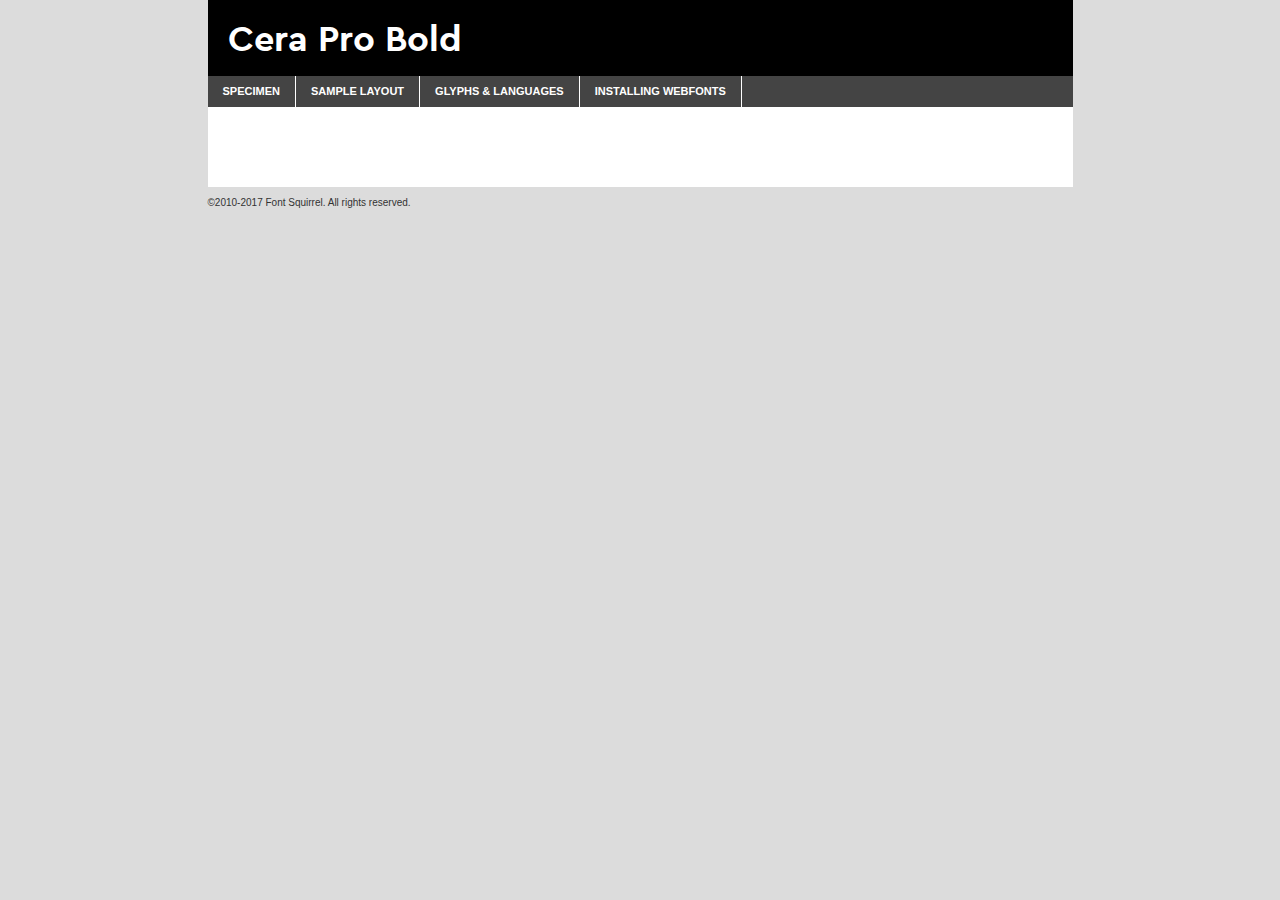
<file: Dark Design - TURA/fonts/cera_pro_bold-demo.html>
<!DOCTYPE html PUBLIC "-//W3C//DTD XHTML 1.0 Transitional//EN"
	"http://www.w3.org/TR/xhtml1/DTD/xhtml1-transitional.dtd">

<html xmlns="http://www.w3.org/1999/xhtml" xml:lang="en" lang="en">
<head>
	<meta http-equiv="Content-Type" content="text/html; charset=utf-8" />
	<script src="http://ajax.googleapis.com/ajax/libs/jquery/1.7.2/jquery.min.js" type="text/javascript" charset="utf-8"></script>
	<script type="text/javascript">
	(function($){$.fn.easyTabs=function(option){var param=jQuery.extend({fadeSpeed:"fast",defaultContent:1,activeClass:'active'},option);$(this).each(function(){var thisId="#"+this.id;if(param.defaultContent==''){param.defaultContent=1;}
	if(typeof param.defaultContent=="number")
	{var defaultTab=$(thisId+" .tabs li:eq("+(param.defaultContent-1)+") a").attr('href').substr(1);}else{var defaultTab=param.defaultContent;}
	$(thisId+" .tabs li a").each(function(){var tabToHide=$(this).attr('href').substr(1);$("#"+tabToHide).addClass('easytabs-tab-content');});hideAll();changeContent(defaultTab);function hideAll(){$(thisId+" .easytabs-tab-content").hide();}
	function changeContent(tabId){hideAll();$(thisId+" .tabs li").removeClass(param.activeClass);$(thisId+" .tabs li a[href=#"+tabId+"]").closest('li').addClass(param.activeClass);if(param.fadeSpeed!="none")
	{$(thisId+" #"+tabId).fadeIn(param.fadeSpeed);}else{$(thisId+" #"+tabId).show();}}
	$(thisId+" .tabs li").click(function(){var tabId=$(this).find('a').attr('href').substr(1);changeContent(tabId);return false;});});}})(jQuery);
	</script>
	<link rel="stylesheet" href="specimen_files/specimen_stylesheet.css" type="text/css" charset="utf-8" />
	<link rel="stylesheet" href="stylesheet.css" type="text/css" charset="utf-8" />

	<style type="text/css">
					body{
				font-family: 'cera_probold';
							}
		</style>

	<title>Cera Pro Bold Specimen</title>
	
	
	<script type="text/javascript" charset="utf-8">
		$(document).ready(function() {
			$('#container').easyTabs({defaultContent:1});
		});
	</script>
</head>

<body>
<div id="container">
	<div id="header">
		Cera Pro Bold	</div>
	<ul class="tabs">
		<li><a href="#specimen">Specimen</a></li>
		<li><a href="#layout">Sample Layout</a></li>
				<li><a href="#glyphs">Glyphs &amp; Languages</a></li>
		<li><a href="#installing">Installing Webfonts</a></li>
		
	</ul>
	
	<div id="main_content">

		
			<div id="specimen">
		
				<div class="section">
					<div class="grid12 firstcol">
						<div class="huge">AaBb</div>
					</div>
				</div>
		
				<div class="section">
					<div class="glyph_range">A&#x200B;B&#x200b;C&#x200b;D&#x200b;E&#x200b;F&#x200b;G&#x200b;H&#x200b;I&#x200b;J&#x200b;K&#x200b;L&#x200b;M&#x200b;N&#x200b;O&#x200b;P&#x200b;Q&#x200b;R&#x200b;S&#x200b;T&#x200b;U&#x200b;V&#x200b;W&#x200b;X&#x200b;Y&#x200b;Z&#x200b;a&#x200b;b&#x200b;c&#x200b;d&#x200b;e&#x200b;f&#x200b;g&#x200b;h&#x200b;i&#x200b;j&#x200b;k&#x200b;l&#x200b;m&#x200b;n&#x200b;o&#x200b;p&#x200b;q&#x200b;r&#x200b;s&#x200b;t&#x200b;u&#x200b;v&#x200b;w&#x200b;x&#x200b;y&#x200b;z&#x200b;1&#x200b;2&#x200b;3&#x200b;4&#x200b;5&#x200b;6&#x200b;7&#x200b;8&#x200b;9&#x200b;0&#x200b;&amp;&#x200b;.&#x200b;,&#x200b;?&#x200b;!&#x200b;&#64;&#x200b;(&#x200b;)&#x200b;#&#x200b;$&#x200b;%&#x200b;*&#x200b;+&#x200b;-&#x200b;=&#x200b;:&#x200b;;</div>
				</div>
				<div class="section">
					<div class="grid12 firstcol">
						<table class="sample_table">
							<tr><td>10</td><td class="size10">abcdefghijklmnopqrstuvwxyzABCDEFGHIJKLMNOPQRSTUVWXYZ0123456789abcdefghijklmnopqrstuvwxyzABCDEFGHIJKLMNOPQRSTUVWXYZ0123456789abcdefghijklmnopqrstuvwxyzABCDEFGHIJKLMNOPQRSTUVWXYZ</td></tr>
							<tr><td>11</td><td class="size11">abcdefghijklmnopqrstuvwxyzABCDEFGHIJKLMNOPQRSTUVWXYZ0123456789abcdefghijklmnopqrstuvwxyzABCDEFGHIJKLMNOPQRSTUVWXYZ0123456789abcdefghijklmnopqrstuvwxyzABCDEFGHIJKLMNOPQRSTUVWXYZ</td></tr>
							<tr><td>12</td><td class="size12">abcdefghijklmnopqrstuvwxyzABCDEFGHIJKLMNOPQRSTUVWXYZ0123456789abcdefghijklmnopqrstuvwxyzABCDEFGHIJKLMNOPQRSTUVWXYZ0123456789abcdefghijklmnopqrstuvwxyzABCDEFGHIJKLMNOPQRSTUVWXYZ</td></tr>
							<tr><td>13</td><td class="size13">abcdefghijklmnopqrstuvwxyzABCDEFGHIJKLMNOPQRSTUVWXYZ0123456789abcdefghijklmnopqrstuvwxyzABCDEFGHIJKLMNOPQRSTUVWXYZ0123456789abcdefghijklmnopqrstuvwxyzABCDEFGHIJKLMNOPQRSTUVWXYZ</td></tr>
							<tr><td>14</td><td class="size14">abcdefghijklmnopqrstuvwxyzABCDEFGHIJKLMNOPQRSTUVWXYZ0123456789abcdefghijklmnopqrstuvwxyzABCDEFGHIJKLMNOPQRSTUVWXYZ0123456789abcdefghijklmnopqrstuvwxyzABCDEFGHIJKLMNOPQRSTUVWXYZ</td></tr>
							<tr><td>16</td><td class="size16">abcdefghijklmnopqrstuvwxyzABCDEFGHIJKLMNOPQRSTUVWXYZ0123456789abcdefghijklmnopqrstuvwxyzABCDEFGHIJKLMNOPQRSTUVWXYZ</td></tr>
							<tr><td>18</td><td class="size18">abcdefghijklmnopqrstuvwxyzABCDEFGHIJKLMNOPQRSTUVWXYZ0123456789abcdefghijklmnopqrstuvwxyzABCDEFGHIJKLMNOPQRSTUVWXYZ</td></tr>
							<tr><td>20</td><td class="size20">abcdefghijklmnopqrstuvwxyzABCDEFGHIJKLMNOPQRSTUVWXYZ0123456789abcdefghijklmnopqrstuvwxyzABCDEFGHIJKLMNOPQRSTUVWXYZ</td></tr>
							<tr><td>24</td><td class="size24">abcdefghijklmnopqrstuvwxyzABCDEFGHIJKLMNOPQRSTUVWXYZ0123456789abcdefghijklmnopqrstuvwxyzABCDEFGHIJKLMNOPQRSTUVWXYZ</td></tr>
							<tr><td>30</td><td class="size30">abcdefghijklmnopqrstuvwxyzABCDEFGHIJKLMNOPQRSTUVWXYZ0123456789abcdefghijklmnopqrstuvwxyzABCDEFGHIJKLMNOPQRSTUVWXYZ</td></tr>
							<tr><td>36</td><td class="size36">abcdefghijklmnopqrstuvwxyzABCDEFGHIJKLMNOPQRSTUVWXYZ0123456789abcdefghijklmnopqrstuvwxyzABCDEFGHIJKLMNOPQRSTUVWXYZ</td></tr>
							<tr><td>48</td><td class="size48">abcdefghijklmnopqrstuvwxyzABCDEFGHIJKLMNOPQRSTUVWXYZ0123456789abcdefghijklmnopqrstuvwxyzABCDEFGHIJKLMNOPQRSTUVWXYZ</td></tr>
							<tr><td>60</td><td class="size60">abcdefghijklmnopqrstuvwxyzABCDEFGHIJKLMNOPQRSTUVWXYZ0123456789abcdefghijklmnopqrstuvwxyzABCDEFGHIJKLMNOPQRSTUVWXYZ</td></tr>
							<tr><td>72</td><td class="size72">abcdefghijklmnopqrstuvwxyzABCDEFGHIJKLMNOPQRSTUVWXYZ0123456789abcdefghijklmnopqrstuvwxyzABCDEFGHIJKLMNOPQRSTUVWXYZ</td></tr>
							<tr><td>90</td><td class="size90">abcdefghijklmnopqrstuvwxyzABCDEFGHIJKLMNOPQRSTUVWXYZ0123456789abcdefghijklmnopqrstuvwxyzABCDEFGHIJKLMNOPQRSTUVWXYZ</td></tr>
						</table>
				
					</div>
			
				</div>
		
		
		
								<div class="section" id="bodycomparison">


										<div id="xheight">
				<div class="fontbody">&#x25FC;&#x25FC;&#x25FC;&#x25FC;&#x25FC;&#x25FC;&#x25FC;&#x25FC;&#x25FC;&#x25FC;&#x25FC;&#x25FC;&#x25FC;&#x25FC;&#x25FC;&#x25FC;&#x25FC;&#x25FC;&#x25FC;&#x25FC;&#x25FC;&#x25FC;&#x25FC;&#x25FC;&#x25FC;&#x25FC;&#x25FC;&#x25FC;&#x25FC;&#x25FC;&#x25FC;&#x25FC;&#x25FC;&#x25FC;&#x25FC;&#x25FC;&#x25FC;&#x25FC;&#x25FC;&#x25FC;&#x25FC;&#x25FC;&#x25FC;&#x25FC;&#x25FC;&#x25FC;&#x25FC;&#x25FC;&#x25FC;&#x25FC;&#x25FC;&#x25FC;&#x25FC;&#x25FC;&#x25FC;&#x25FC;&#x25FC;&#x25FC;&#x25FC;&#x25FC;&#x25FC;&#x25FC;&#x25FC;&#x25FC;&#x25FC;&#x25FC;&#x25FC;&#x25FC;&#x25FC;&#x25FC;&#x25FC;&#x25FC;&#x25FC;&#x25FC;&#x25FC;&#x25FC;&#x25FC;&#x25FC;&#x25FC;&#x25FC;&#x25FC;&#x25FC;&#x25FC;&#x25FC;&#x25FC;&#x25FC;&#x25FC;&#x25FC;&#x25FC;&#x25FC;&#x25FC;&#x25FC;&#x25FC;&#x25FC;&#x25FC;&#x25FC;&#x25FC;&#x25FC;&#x25FC;body</div><div class="arialbody">body</div><div class="verdanabody">body</div><div class="georgiabody">body</div></div>
										<div class="fontbody" style="z-index:1">
											body<span>Cera Pro Bold</span>
										</div>
										<div class="arialbody" style="z-index:1">
											body<span>Arial</span>
										</div>
										<div class="verdanabody" style="z-index:1">
											body<span>Verdana</span>
										</div>
										<div class="georgiabody" style="z-index:1">
											body<span>Georgia</span>
										</div>



								</div>
		
		
				<div class="section psample psample_row1" id="">
					
					<div class="grid2 firstcol">
						<p class="size10"><span>10.</span>Aenean lacinia bibendum nulla sed consectetur. Fusce dapibus, tellus ac cursus commodo, tortor mauris condimentum nibh, ut fermentum massa justo sit amet risus. Nullam id dolor id nibh ultricies vehicula ut id elit. Cum sociis natoque penatibus et magnis dis parturient montes, nascetur ridiculus mus. Nulla vitae elit libero, a pharetra augue.</p>
			
					</div>
					<div class="grid3">
						<p class="size11"><span>11.</span>Aenean lacinia bibendum nulla sed consectetur. Fusce dapibus, tellus ac cursus commodo, tortor mauris condimentum nibh, ut fermentum massa justo sit amet risus. Nullam id dolor id nibh ultricies vehicula ut id elit. Cum sociis natoque penatibus et magnis dis parturient montes, nascetur ridiculus mus. Nulla vitae elit libero, a pharetra augue.</p>
			
					</div>
					<div class="grid3">
						<p class="size12"><span>12.</span>Aenean lacinia bibendum nulla sed consectetur. Fusce dapibus, tellus ac cursus commodo, tortor mauris condimentum nibh, ut fermentum massa justo sit amet risus. Nullam id dolor id nibh ultricies vehicula ut id elit. Cum sociis natoque penatibus et magnis dis parturient montes, nascetur ridiculus mus. Nulla vitae elit libero, a pharetra augue.</p>
			
					</div>
					<div class="grid4">
						<p class="size13"><span>13.</span>Aenean lacinia bibendum nulla sed consectetur. Fusce dapibus, tellus ac cursus commodo, tortor mauris condimentum nibh, ut fermentum massa justo sit amet risus. Nullam id dolor id nibh ultricies vehicula ut id elit. Cum sociis natoque penatibus et magnis dis parturient montes, nascetur ridiculus mus. Nulla vitae elit libero, a pharetra augue.</p>
			
					</div>
					<div class="white_blend"></div>
					
				</div>
				<div class="section psample psample_row2" id="">
					<div class="grid3 firstcol">
						<p class="size14"><span>14.</span>Aenean lacinia bibendum nulla sed consectetur. Fusce dapibus, tellus ac cursus commodo, tortor mauris condimentum nibh, ut fermentum massa justo sit amet risus. Nullam id dolor id nibh ultricies vehicula ut id elit. Cum sociis natoque penatibus et magnis dis parturient montes, nascetur ridiculus mus. Nulla vitae elit libero, a pharetra augue.</p>
			
					</div>
					<div class="grid4">
						<p class="size16"><span>16.</span>Aenean lacinia bibendum nulla sed consectetur. Fusce dapibus, tellus ac cursus commodo, tortor mauris condimentum nibh, ut fermentum massa justo sit amet risus. Nullam id dolor id nibh ultricies vehicula ut id elit. Cum sociis natoque penatibus et magnis dis parturient montes, nascetur ridiculus mus. Nulla vitae elit libero, a pharetra augue.</p>
			
					</div>
					<div class="grid5">
						<p class="size18"><span>18.</span>Aenean lacinia bibendum nulla sed consectetur. Fusce dapibus, tellus ac cursus commodo, tortor mauris condimentum nibh, ut fermentum massa justo sit amet risus. Nullam id dolor id nibh ultricies vehicula ut id elit. Cum sociis natoque penatibus et magnis dis parturient montes, nascetur ridiculus mus. Nulla vitae elit libero, a pharetra augue.</p>
			
					</div>

					<div class="white_blend"></div>

				</div>
				
				<div class="section psample psample_row3" id="">
					<div class="grid5 firstcol">
						<p class="size20"><span>20.</span>Aenean lacinia bibendum nulla sed consectetur. Fusce dapibus, tellus ac cursus commodo, tortor mauris condimentum nibh, ut fermentum massa justo sit amet risus. Nullam id dolor id nibh ultricies vehicula ut id elit. Cum sociis natoque penatibus et magnis dis parturient montes, nascetur ridiculus mus. Nulla vitae elit libero, a pharetra augue.</p>
					</div>
					<div class="grid7">
						<p class="size24"><span>24.</span>Aenean lacinia bibendum nulla sed consectetur. Fusce dapibus, tellus ac cursus commodo, tortor mauris condimentum nibh, ut fermentum massa justo sit amet risus. Nullam id dolor id nibh ultricies vehicula ut id elit. Cum sociis natoque penatibus et magnis dis parturient montes, nascetur ridiculus mus. Nulla vitae elit libero, a pharetra augue.</p>
					</div>
					
					<div class="white_blend"></div>
					
				</div>
				
				<div class="section psample psample_row4" id="">
					<div class="grid12 firstcol">
						<p class="size30"><span>30.</span>Aenean lacinia bibendum nulla sed consectetur. Fusce dapibus, tellus ac cursus commodo, tortor mauris condimentum nibh, ut fermentum massa justo sit amet risus. Nullam id dolor id nibh ultricies vehicula ut id elit. Cum sociis natoque penatibus et magnis dis parturient montes, nascetur ridiculus mus. Nulla vitae elit libero, a pharetra augue.</p>
					</div>
					<div class="white_blend"></div>
					
				</div>
				
				
				
				<div class="section psample psample_row1 fullreverse">
					<div class="grid2 firstcol">
						<p class="size10"><span>10.</span>Aenean lacinia bibendum nulla sed consectetur. Fusce dapibus, tellus ac cursus commodo, tortor mauris condimentum nibh, ut fermentum massa justo sit amet risus. Nullam id dolor id nibh ultricies vehicula ut id elit. Cum sociis natoque penatibus et magnis dis parturient montes, nascetur ridiculus mus. Nulla vitae elit libero, a pharetra augue.</p>
			
					</div>
					<div class="grid3">
						<p class="size11"><span>11.</span>Aenean lacinia bibendum nulla sed consectetur. Fusce dapibus, tellus ac cursus commodo, tortor mauris condimentum nibh, ut fermentum massa justo sit amet risus. Nullam id dolor id nibh ultricies vehicula ut id elit. Cum sociis natoque penatibus et magnis dis parturient montes, nascetur ridiculus mus. Nulla vitae elit libero, a pharetra augue.</p>
			
					</div>
					<div class="grid3">
						<p class="size12"><span>12.</span>Aenean lacinia bibendum nulla sed consectetur. Fusce dapibus, tellus ac cursus commodo, tortor mauris condimentum nibh, ut fermentum massa justo sit amet risus. Nullam id dolor id nibh ultricies vehicula ut id elit. Cum sociis natoque penatibus et magnis dis parturient montes, nascetur ridiculus mus. Nulla vitae elit libero, a pharetra augue.</p>
			
					</div>
					<div class="grid4">
						<p class="size13"><span>13.</span>Aenean lacinia bibendum nulla sed consectetur. Fusce dapibus, tellus ac cursus commodo, tortor mauris condimentum nibh, ut fermentum massa justo sit amet risus. Nullam id dolor id nibh ultricies vehicula ut id elit. Cum sociis natoque penatibus et magnis dis parturient montes, nascetur ridiculus mus. Nulla vitae elit libero, a pharetra augue.</p>
			
					</div>
					<div class="black_blend"></div>
					
				</div>
				
				<div class="section psample psample_row2 fullreverse">
					<div class="grid3 firstcol">
						<p class="size14"><span>14.</span>Aenean lacinia bibendum nulla sed consectetur. Fusce dapibus, tellus ac cursus commodo, tortor mauris condimentum nibh, ut fermentum massa justo sit amet risus. Nullam id dolor id nibh ultricies vehicula ut id elit. Cum sociis natoque penatibus et magnis dis parturient montes, nascetur ridiculus mus. Nulla vitae elit libero, a pharetra augue.</p>
			
					</div>
					<div class="grid4">
						<p class="size16"><span>16.</span>Aenean lacinia bibendum nulla sed consectetur. Fusce dapibus, tellus ac cursus commodo, tortor mauris condimentum nibh, ut fermentum massa justo sit amet risus. Nullam id dolor id nibh ultricies vehicula ut id elit. Cum sociis natoque penatibus et magnis dis parturient montes, nascetur ridiculus mus. Nulla vitae elit libero, a pharetra augue.</p>
			
					</div>
					<div class="grid5">
						<p class="size18"><span>18.</span>Aenean lacinia bibendum nulla sed consectetur. Fusce dapibus, tellus ac cursus commodo, tortor mauris condimentum nibh, ut fermentum massa justo sit amet risus. Nullam id dolor id nibh ultricies vehicula ut id elit. Cum sociis natoque penatibus et magnis dis parturient montes, nascetur ridiculus mus. Nulla vitae elit libero, a pharetra augue.</p>
			
					</div>
					<div class="black_blend"></div>

				</div>
				
				<div class="section psample fullreverse psample_row3" id="">
					<div class="grid5 firstcol">
						<p class="size20"><span>20.</span>Aenean lacinia bibendum nulla sed consectetur. Fusce dapibus, tellus ac cursus commodo, tortor mauris condimentum nibh, ut fermentum massa justo sit amet risus. Nullam id dolor id nibh ultricies vehicula ut id elit. Cum sociis natoque penatibus et magnis dis parturient montes, nascetur ridiculus mus. Nulla vitae elit libero, a pharetra augue.</p>
					</div>
					<div class="grid7">
						<p class="size24"><span>24.</span>Aenean lacinia bibendum nulla sed consectetur. Fusce dapibus, tellus ac cursus commodo, tortor mauris condimentum nibh, ut fermentum massa justo sit amet risus. Nullam id dolor id nibh ultricies vehicula ut id elit. Cum sociis natoque penatibus et magnis dis parturient montes, nascetur ridiculus mus. Nulla vitae elit libero, a pharetra augue.</p>
					</div>
					
					<div class="black_blend"></div>
					
				</div>
				
				<div class="section psample fullreverse psample_row4" id="" style="border-bottom: 20px #000 solid;">
					<div class="grid12 firstcol">
						<p class="size30"><span>30.</span>Aenean lacinia bibendum nulla sed consectetur. Fusce dapibus, tellus ac cursus commodo, tortor mauris condimentum nibh, ut fermentum massa justo sit amet risus. Nullam id dolor id nibh ultricies vehicula ut id elit. Cum sociis natoque penatibus et magnis dis parturient montes, nascetur ridiculus mus. Nulla vitae elit libero, a pharetra augue.</p>
					</div>
					<div class="black_blend"></div>
					
				</div>
				
				
				
				
			</div>
			
			<div id="layout">
				
				<div class="section">
					
					<div class="grid12 firstcol">
						<h1>Lorem Ipsum Dolor</h1>
						<h2>Etiam porta sem malesuada magna mollis euismod</h2>
						
						<p class="byline">By <a href="#link">Aenean Lacinia</a></p>
					</div>
				</div>
				<div class="section">
					<div class="grid8 firstcol">
						<p class="large">Donec sed odio dui. Morbi leo risus, porta ac consectetur ac, vestibulum at eros. Fusce dapibus, tellus ac cursus commodo, tortor mauris condimentum nibh, ut fermentum massa justo sit amet risus. </p>

						
						<h3>Pellentesque ornare sem</h3>

						<p>Maecenas sed diam eget risus varius blandit sit amet non magna. Maecenas faucibus mollis interdum. Donec ullamcorper nulla non metus auctor fringilla. Nullam id dolor id nibh ultricies vehicula ut id elit. Nullam id dolor id nibh ultricies vehicula ut id elit. </p>

						<p>Aenean eu leo quam. Pellentesque ornare sem lacinia quam venenatis vestibulum. Lorem ipsum dolor sit amet, consectetur adipiscing elit. Cum sociis natoque penatibus et magnis dis parturient montes, nascetur ridiculus mus. </p>

						<p>Nulla vitae elit libero, a pharetra augue. Praesent commodo cursus magna, vel scelerisque nisl consectetur et. Aenean lacinia bibendum nulla sed consectetur. </p>

						<p>Nullam quis risus eget urna mollis ornare vel eu leo. Nullam quis risus eget urna mollis ornare vel eu leo. Maecenas sed diam eget risus varius blandit sit amet non magna. Donec ullamcorper nulla non metus auctor fringilla. </p>

						<h3>Cras mattis consectetur</h3>

						<p>Aenean eu leo quam. Pellentesque ornare sem lacinia quam venenatis vestibulum. Aenean lacinia bibendum nulla sed consectetur. Integer posuere erat a ante venenatis dapibus posuere velit aliquet. Cras mattis consectetur purus sit amet fermentum. </p>

						<p>Nullam id dolor id nibh ultricies vehicula ut id elit. Nullam quis risus eget urna mollis ornare vel eu leo. Cras mattis consectetur purus sit amet fermentum.</p>
					</div>
					
					<div class="grid4 sidebar">
						
						<div class="box reverse">
							<p class="last">Nullam quis risus eget urna mollis ornare vel eu leo. Donec ullamcorper nulla non metus auctor fringilla. Cras mattis consectetur purus sit amet fermentum. Sed posuere consectetur est at lobortis. Lorem ipsum dolor sit amet, consectetur adipiscing elit. </p>
						</div>
						
						<p class="caption">Maecenas sed diam eget risus varius.</p>

						<p>Vestibulum id ligula porta felis euismod semper. Integer posuere erat a ante venenatis dapibus posuere velit aliquet. Vestibulum id ligula porta felis euismod semper. Sed posuere consectetur est at lobortis. Maecenas sed diam eget risus varius blandit sit amet non magna. Fusce dapibus, tellus ac cursus commodo, tortor mauris condimentum nibh, ut fermentum massa justo sit amet risus. </p>

					

						<p>Duis mollis, est non commodo luctus, nisi erat porttitor ligula, eget lacinia odio sem nec elit. Aenean lacinia bibendum nulla sed consectetur. Vivamus sagittis lacus vel augue laoreet rutrum faucibus dolor auctor. Aenean lacinia bibendum nulla sed consectetur. Nullam quis risus eget urna mollis ornare vel eu leo. </p>

						<p>Praesent commodo cursus magna, vel scelerisque nisl consectetur et. Donec ullamcorper nulla non metus auctor fringilla. Maecenas faucibus mollis interdum. Fusce dapibus, tellus ac cursus commodo, tortor mauris condimentum nibh, ut fermentum massa justo sit amet risus. </p>

					</div>
				</div>
				
			</div>


			



		<div id="glyphs">
			<div class="section">
				<div class="grid12 firstcol">
			
				<h1>Language Support</h1>
				<p>The subset of Cera Pro Bold in this kit supports the following languages:<br />
			
					Albanian, Basque, Breton, Chamorro, Danish, Dutch, English, Faroese, Finnish, French, Frisian, Galician, German, Icelandic, Italian, Malagasy, Norwegian, Portuguese, Spanish, Alsatian, Aragonese, Arapaho, Arrernte, Asturian, Aymara, Bislama, Cebuano, Corsican, Fijian, French_creole, Genoese, Gilbertese, Greenlandic, Haitian_creole, Hiligaynon, Hmong, Hopi, Ibanag, Iloko_ilokano, Indonesian, Interglossa_glosa, Interlingua, Irish_gaelic, Jerriais, Lojban, Lombard, Luxembourgeois, Manx, Mohawk, Norfolk_pitcairnese, Occitan, Oromo, Pangasinan, Papiamento, Piedmontese, Potawatomi, Rhaeto-romance, Romansh, Rotokas, Sami_lule, Samoan, Sardinian, Scots_gaelic, Seychelles_creole, Shona, Sicilian, Somali, Southern_ndebele, Swahili, Swati_swazi, Tagalog_filipino_pilipino, Tetum, Tok_pisin, Uyghur_latinized, Volapuk, Walloon, Warlpiri, Xhosa, Yapese, Zulu, Latinbasic, Ubasic, Demo				</p>
				<h1>Glyph Chart</h1>
				<p>The subset of Cera Pro Bold in this kit includes all the glyphs listed below. Unicode entities are included above each glyph to help you insert individual characters into your layout.</p>
				<div id="glyph_chart">
			
																				 <div><p>&amp;#32;</p>&#32;</div>
																				 <div><p>&amp;#33;</p>&#33;</div>
																				 <div><p>&amp;#34;</p>&#34;</div>
																				 <div><p>&amp;#35;</p>&#35;</div>
																				 <div><p>&amp;#36;</p>&#36;</div>
																				 <div><p>&amp;#37;</p>&#37;</div>
																				 <div><p>&amp;#38;</p>&#38;</div>
																				 <div><p>&amp;#39;</p>&#39;</div>
																				 <div><p>&amp;#40;</p>&#40;</div>
																				 <div><p>&amp;#41;</p>&#41;</div>
																				 <div><p>&amp;#42;</p>&#42;</div>
																				 <div><p>&amp;#43;</p>&#43;</div>
																				 <div><p>&amp;#44;</p>&#44;</div>
																				 <div><p>&amp;#45;</p>&#45;</div>
																				 <div><p>&amp;#46;</p>&#46;</div>
																				 <div><p>&amp;#47;</p>&#47;</div>
																				 <div><p>&amp;#48;</p>&#48;</div>
																				 <div><p>&amp;#49;</p>&#49;</div>
																				 <div><p>&amp;#50;</p>&#50;</div>
																				 <div><p>&amp;#51;</p>&#51;</div>
																				 <div><p>&amp;#52;</p>&#52;</div>
																				 <div><p>&amp;#53;</p>&#53;</div>
																				 <div><p>&amp;#54;</p>&#54;</div>
																				 <div><p>&amp;#55;</p>&#55;</div>
																				 <div><p>&amp;#56;</p>&#56;</div>
																				 <div><p>&amp;#57;</p>&#57;</div>
																				 <div><p>&amp;#58;</p>&#58;</div>
																				 <div><p>&amp;#59;</p>&#59;</div>
																				 <div><p>&amp;#60;</p>&#60;</div>
																				 <div><p>&amp;#61;</p>&#61;</div>
																				 <div><p>&amp;#62;</p>&#62;</div>
																				 <div><p>&amp;#63;</p>&#63;</div>
																				 <div><p>&amp;#64;</p>&#64;</div>
																				 <div><p>&amp;#65;</p>&#65;</div>
																				 <div><p>&amp;#66;</p>&#66;</div>
																				 <div><p>&amp;#67;</p>&#67;</div>
																				 <div><p>&amp;#68;</p>&#68;</div>
																				 <div><p>&amp;#69;</p>&#69;</div>
																				 <div><p>&amp;#70;</p>&#70;</div>
																				 <div><p>&amp;#71;</p>&#71;</div>
																				 <div><p>&amp;#72;</p>&#72;</div>
																				 <div><p>&amp;#73;</p>&#73;</div>
																				 <div><p>&amp;#74;</p>&#74;</div>
																				 <div><p>&amp;#75;</p>&#75;</div>
																				 <div><p>&amp;#76;</p>&#76;</div>
																				 <div><p>&amp;#77;</p>&#77;</div>
																				 <div><p>&amp;#78;</p>&#78;</div>
																				 <div><p>&amp;#79;</p>&#79;</div>
																				 <div><p>&amp;#80;</p>&#80;</div>
																				 <div><p>&amp;#81;</p>&#81;</div>
																				 <div><p>&amp;#82;</p>&#82;</div>
																				 <div><p>&amp;#83;</p>&#83;</div>
																				 <div><p>&amp;#84;</p>&#84;</div>
																				 <div><p>&amp;#85;</p>&#85;</div>
																				 <div><p>&amp;#86;</p>&#86;</div>
																				 <div><p>&amp;#87;</p>&#87;</div>
																				 <div><p>&amp;#88;</p>&#88;</div>
																				 <div><p>&amp;#89;</p>&#89;</div>
																				 <div><p>&amp;#90;</p>&#90;</div>
																				 <div><p>&amp;#91;</p>&#91;</div>
																				 <div><p>&amp;#92;</p>&#92;</div>
																				 <div><p>&amp;#93;</p>&#93;</div>
																				 <div><p>&amp;#94;</p>&#94;</div>
																				 <div><p>&amp;#95;</p>&#95;</div>
																				 <div><p>&amp;#96;</p>&#96;</div>
																				 <div><p>&amp;#97;</p>&#97;</div>
																				 <div><p>&amp;#98;</p>&#98;</div>
																				 <div><p>&amp;#99;</p>&#99;</div>
																				 <div><p>&amp;#100;</p>&#100;</div>
																				 <div><p>&amp;#101;</p>&#101;</div>
																				 <div><p>&amp;#102;</p>&#102;</div>
																				 <div><p>&amp;#103;</p>&#103;</div>
																				 <div><p>&amp;#104;</p>&#104;</div>
																				 <div><p>&amp;#105;</p>&#105;</div>
																				 <div><p>&amp;#106;</p>&#106;</div>
																				 <div><p>&amp;#107;</p>&#107;</div>
																				 <div><p>&amp;#108;</p>&#108;</div>
																				 <div><p>&amp;#109;</p>&#109;</div>
																				 <div><p>&amp;#110;</p>&#110;</div>
																				 <div><p>&amp;#111;</p>&#111;</div>
																				 <div><p>&amp;#112;</p>&#112;</div>
																				 <div><p>&amp;#113;</p>&#113;</div>
																				 <div><p>&amp;#114;</p>&#114;</div>
																				 <div><p>&amp;#115;</p>&#115;</div>
																				 <div><p>&amp;#116;</p>&#116;</div>
																				 <div><p>&amp;#117;</p>&#117;</div>
																				 <div><p>&amp;#118;</p>&#118;</div>
																				 <div><p>&amp;#119;</p>&#119;</div>
																				 <div><p>&amp;#120;</p>&#120;</div>
																				 <div><p>&amp;#121;</p>&#121;</div>
																				 <div><p>&amp;#122;</p>&#122;</div>
																				 <div><p>&amp;#123;</p>&#123;</div>
																				 <div><p>&amp;#124;</p>&#124;</div>
																				 <div><p>&amp;#125;</p>&#125;</div>
																				 <div><p>&amp;#126;</p>&#126;</div>
																				 <div><p>&amp;#160;</p>&#160;</div>
																				 <div><p>&amp;#161;</p>&#161;</div>
																				 <div><p>&amp;#162;</p>&#162;</div>
																				 <div><p>&amp;#163;</p>&#163;</div>
																				 <div><p>&amp;#164;</p>&#164;</div>
																				 <div><p>&amp;#165;</p>&#165;</div>
																				 <div><p>&amp;#166;</p>&#166;</div>
																				 <div><p>&amp;#167;</p>&#167;</div>
																				 <div><p>&amp;#168;</p>&#168;</div>
																				 <div><p>&amp;#169;</p>&#169;</div>
																				 <div><p>&amp;#170;</p>&#170;</div>
																				 <div><p>&amp;#171;</p>&#171;</div>
																				 <div><p>&amp;#172;</p>&#172;</div>
																				 <div><p>&amp;#173;</p>&#173;</div>
																				 <div><p>&amp;#174;</p>&#174;</div>
																				 <div><p>&amp;#175;</p>&#175;</div>
																				 <div><p>&amp;#176;</p>&#176;</div>
																				 <div><p>&amp;#177;</p>&#177;</div>
																				 <div><p>&amp;#178;</p>&#178;</div>
																				 <div><p>&amp;#179;</p>&#179;</div>
																				 <div><p>&amp;#180;</p>&#180;</div>
																				 <div><p>&amp;#181;</p>&#181;</div>
																				 <div><p>&amp;#182;</p>&#182;</div>
																				 <div><p>&amp;#183;</p>&#183;</div>
																				 <div><p>&amp;#184;</p>&#184;</div>
																				 <div><p>&amp;#185;</p>&#185;</div>
																				 <div><p>&amp;#186;</p>&#186;</div>
																				 <div><p>&amp;#187;</p>&#187;</div>
																				 <div><p>&amp;#188;</p>&#188;</div>
																				 <div><p>&amp;#189;</p>&#189;</div>
																				 <div><p>&amp;#190;</p>&#190;</div>
																				 <div><p>&amp;#191;</p>&#191;</div>
																				 <div><p>&amp;#192;</p>&#192;</div>
																				 <div><p>&amp;#193;</p>&#193;</div>
																				 <div><p>&amp;#194;</p>&#194;</div>
																				 <div><p>&amp;#195;</p>&#195;</div>
																				 <div><p>&amp;#196;</p>&#196;</div>
																				 <div><p>&amp;#197;</p>&#197;</div>
																				 <div><p>&amp;#198;</p>&#198;</div>
																				 <div><p>&amp;#199;</p>&#199;</div>
																				 <div><p>&amp;#200;</p>&#200;</div>
																				 <div><p>&amp;#201;</p>&#201;</div>
																				 <div><p>&amp;#202;</p>&#202;</div>
																				 <div><p>&amp;#203;</p>&#203;</div>
																				 <div><p>&amp;#204;</p>&#204;</div>
																				 <div><p>&amp;#205;</p>&#205;</div>
																				 <div><p>&amp;#206;</p>&#206;</div>
																				 <div><p>&amp;#207;</p>&#207;</div>
																				 <div><p>&amp;#208;</p>&#208;</div>
																				 <div><p>&amp;#209;</p>&#209;</div>
																				 <div><p>&amp;#210;</p>&#210;</div>
																				 <div><p>&amp;#211;</p>&#211;</div>
																				 <div><p>&amp;#212;</p>&#212;</div>
																				 <div><p>&amp;#213;</p>&#213;</div>
																				 <div><p>&amp;#214;</p>&#214;</div>
																				 <div><p>&amp;#215;</p>&#215;</div>
																				 <div><p>&amp;#216;</p>&#216;</div>
																				 <div><p>&amp;#217;</p>&#217;</div>
																				 <div><p>&amp;#218;</p>&#218;</div>
																				 <div><p>&amp;#219;</p>&#219;</div>
																				 <div><p>&amp;#220;</p>&#220;</div>
																				 <div><p>&amp;#221;</p>&#221;</div>
																				 <div><p>&amp;#222;</p>&#222;</div>
																				 <div><p>&amp;#223;</p>&#223;</div>
																				 <div><p>&amp;#224;</p>&#224;</div>
																				 <div><p>&amp;#225;</p>&#225;</div>
																				 <div><p>&amp;#226;</p>&#226;</div>
																				 <div><p>&amp;#227;</p>&#227;</div>
																				 <div><p>&amp;#228;</p>&#228;</div>
																				 <div><p>&amp;#229;</p>&#229;</div>
																				 <div><p>&amp;#230;</p>&#230;</div>
																				 <div><p>&amp;#231;</p>&#231;</div>
																				 <div><p>&amp;#232;</p>&#232;</div>
																				 <div><p>&amp;#233;</p>&#233;</div>
																				 <div><p>&amp;#234;</p>&#234;</div>
																				 <div><p>&amp;#235;</p>&#235;</div>
																				 <div><p>&amp;#236;</p>&#236;</div>
																				 <div><p>&amp;#237;</p>&#237;</div>
																				 <div><p>&amp;#238;</p>&#238;</div>
																				 <div><p>&amp;#239;</p>&#239;</div>
																				 <div><p>&amp;#240;</p>&#240;</div>
																				 <div><p>&amp;#241;</p>&#241;</div>
																				 <div><p>&amp;#242;</p>&#242;</div>
																				 <div><p>&amp;#243;</p>&#243;</div>
																				 <div><p>&amp;#244;</p>&#244;</div>
																				 <div><p>&amp;#245;</p>&#245;</div>
																				 <div><p>&amp;#246;</p>&#246;</div>
																				 <div><p>&amp;#247;</p>&#247;</div>
																				 <div><p>&amp;#248;</p>&#248;</div>
																				 <div><p>&amp;#249;</p>&#249;</div>
																				 <div><p>&amp;#250;</p>&#250;</div>
																				 <div><p>&amp;#251;</p>&#251;</div>
																				 <div><p>&amp;#252;</p>&#252;</div>
																				 <div><p>&amp;#253;</p>&#253;</div>
																				 <div><p>&amp;#254;</p>&#254;</div>
																				 <div><p>&amp;#255;</p>&#255;</div>
																				 <div><p>&amp;#338;</p>&#338;</div>
																				 <div><p>&amp;#339;</p>&#339;</div>
																				 <div><p>&amp;#376;</p>&#376;</div>
																				 <div><p>&amp;#710;</p>&#710;</div>
																				 <div><p>&amp;#732;</p>&#732;</div>
																				 <div><p>&amp;#8192;</p>&#8192;</div>
																				 <div><p>&amp;#8193;</p>&#8193;</div>
																				 <div><p>&amp;#8194;</p>&#8194;</div>
																				 <div><p>&amp;#8195;</p>&#8195;</div>
																				 <div><p>&amp;#8196;</p>&#8196;</div>
																				 <div><p>&amp;#8197;</p>&#8197;</div>
																				 <div><p>&amp;#8198;</p>&#8198;</div>
																				 <div><p>&amp;#8199;</p>&#8199;</div>
																				 <div><p>&amp;#8200;</p>&#8200;</div>
																				 <div><p>&amp;#8201;</p>&#8201;</div>
																				 <div><p>&amp;#8202;</p>&#8202;</div>
																				 <div><p>&amp;#8208;</p>&#8208;</div>
																				 <div><p>&amp;#8209;</p>&#8209;</div>
																				 <div><p>&amp;#8210;</p>&#8210;</div>
																				 <div><p>&amp;#8211;</p>&#8211;</div>
																				 <div><p>&amp;#8212;</p>&#8212;</div>
																				 <div><p>&amp;#8216;</p>&#8216;</div>
																				 <div><p>&amp;#8217;</p>&#8217;</div>
																				 <div><p>&amp;#8218;</p>&#8218;</div>
																				 <div><p>&amp;#8220;</p>&#8220;</div>
																				 <div><p>&amp;#8221;</p>&#8221;</div>
																				 <div><p>&amp;#8222;</p>&#8222;</div>
																				 <div><p>&amp;#8226;</p>&#8226;</div>
																				 <div><p>&amp;#8230;</p>&#8230;</div>
																				 <div><p>&amp;#8239;</p>&#8239;</div>
																				 <div><p>&amp;#8249;</p>&#8249;</div>
																				 <div><p>&amp;#8250;</p>&#8250;</div>
																				 <div><p>&amp;#8287;</p>&#8287;</div>
																				 <div><p>&amp;#8364;</p>&#8364;</div>
																				 <div><p>&amp;#8482;</p>&#8482;</div>
																				 <div><p>&amp;#9724;</p>&#9724;</div>
																				 <div><p>&amp;#64257;</p>&#64257;</div>
																				 <div><p>&amp;#64258;</p>&#64258;</div>
																																																</div>	
				</div>
		
		
			</div>
		</div>
		
		
		<div id="specs">
			
		</div>
	
		<div id="installing">
			<div class="section">
				<div class="grid7 firstcol">
					<h1>Installing Webfonts</h1>
					
					<p>Webfonts are supported by all major browser platforms but not all in the same way. There are currently four different font formats that must be included in order to target all browsers. This includes TTF, WOFF, EOT and SVG.</p>
					
					<h2>1. Upload your webfonts</h2>
					<p>You must upload your webfont kit to your website. They should be in or near the same directory as your CSS files.</p>
					
					<h2>2. Include the webfont stylesheet</h2>
					<p>A special CSS @font-face declaration helps the various browsers select the appropriate font it needs without causing you a bunch of headaches. Learn more about this syntax by reading the <a href="https://www.fontspring.com/blog/further-hardening-of-the-bulletproof-syntax">Fontspring blog post</a> about it. The code for it is as follows:</p>


<code>
@font-face{ 
	font-family: 'MyWebFont';
	src: url('WebFont.eot');
	src: url('WebFont.eot?#iefix') format('embedded-opentype'),
	     url('WebFont.woff') format('woff'),
	     url('WebFont.ttf') format('truetype'),
	     url('WebFont.svg#webfont') format('svg');
}
</code>

	<p>We've already gone ahead and generated the code for you. All you have to do is link to the stylesheet in your HTML, like this:</p>
	<code>&lt;link rel=&quot;stylesheet&quot; href=&quot;stylesheet.css&quot; type=&quot;text/css&quot; charset=&quot;utf-8&quot; /&gt;</code>

					<h2>3. Modify your own stylesheet</h2>
					<p>To take advantage of your new fonts, you must tell your stylesheet to use them. Look at the original @font-face declaration above and find the property called "font-family." The name linked there will be what you use to reference the font. Prepend that webfont name to the font stack in the "font-family" property, inside the selector you want to change. For example:</p>
<code>p { font-family: 'WebFont', Arial, sans-serif; }</code>

<h2>4. Test</h2>
<p>Getting webfonts to work cross-browser <em>can</em> be tricky. Use the information in the sidebar to help you if you find that fonts aren't loading in a particular browser.</p>
				</div>
				
				<div class="grid5 sidebar">
					<div class="box">
						<h2>Troubleshooting<br />Font-Face Problems</h2>
						<p>Having trouble getting your webfonts to load in your new website? Here are some tips to sort out what might be the problem.</p>

						<h3>Fonts not showing in any browser</h3>

						<p>This sounds like you need to work on the plumbing. You either did not upload the fonts to the correct directory, or you did not link the fonts properly in the CSS. If you've confirmed that all this is correct and you still have a problem, take a look at your .htaccess file and see if requests are getting intercepted.</p>

						<h3>Fonts not loading in iPhone or iPad</h3>

						<p>The most common problem here is that you are serving the fonts from an IIS server. IIS refuses to serve files that have unknown MIME types. If that is the case, you must set the MIME type for SVG to "image/svg+xml" in the server settings. Follow these instructions from Microsoft if you need help.</p>

						<h3>Fonts not loading in Firefox</h3>

						<p>The primary reason for this failure? You are still using a version Firefox older than 3.5. So upgrade already! If that isn't it, then you are very likely serving fonts from a different domain. Firefox requires that all font assets be served from the same domain. Lastly it is possible that you need to add WOFF to your list of MIME types (if you are serving via IIS.)</p>

						<h3>Fonts not loading in IE</h3>

						<p>Are you looking at Internet Explorer on an actual Windows machine or are you cheating by using a service like Adobe BrowserLab? Many of these screenshot services do not render @font-face for IE. Best to test it on a real machine.</p>

						<h3>Fonts not loading in IE9</h3>

						<p>IE9, like Firefox, requires that fonts be served from the same domain as the website. Make sure that is the case.</p>
					</div>
				</div>
			</div>
			
		</div>
	
	</div>
	<div id="footer">
		<p>&copy;2010-2017 Font Squirrel. All rights reserved.</p>
	</div>
</div>
</body>
</html>
</file>
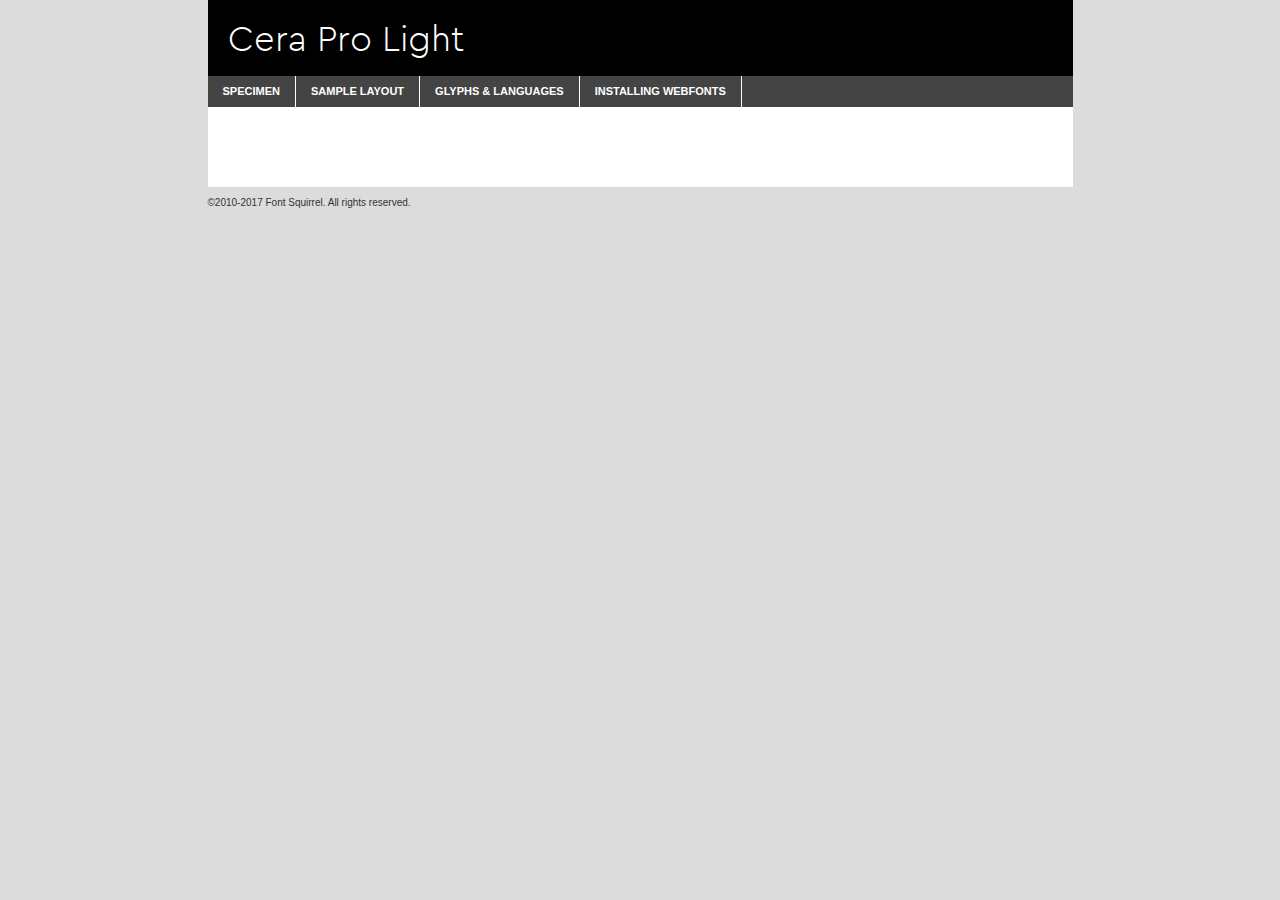
<file: Dark Design - TURA/fonts/cera_pro_light-demo.html>
<!DOCTYPE html PUBLIC "-//W3C//DTD XHTML 1.0 Transitional//EN"
	"http://www.w3.org/TR/xhtml1/DTD/xhtml1-transitional.dtd">

<html xmlns="http://www.w3.org/1999/xhtml" xml:lang="en" lang="en">
<head>
	<meta http-equiv="Content-Type" content="text/html; charset=utf-8" />
	<script src="http://ajax.googleapis.com/ajax/libs/jquery/1.7.2/jquery.min.js" type="text/javascript" charset="utf-8"></script>
	<script type="text/javascript">
	(function($){$.fn.easyTabs=function(option){var param=jQuery.extend({fadeSpeed:"fast",defaultContent:1,activeClass:'active'},option);$(this).each(function(){var thisId="#"+this.id;if(param.defaultContent==''){param.defaultContent=1;}
	if(typeof param.defaultContent=="number")
	{var defaultTab=$(thisId+" .tabs li:eq("+(param.defaultContent-1)+") a").attr('href').substr(1);}else{var defaultTab=param.defaultContent;}
	$(thisId+" .tabs li a").each(function(){var tabToHide=$(this).attr('href').substr(1);$("#"+tabToHide).addClass('easytabs-tab-content');});hideAll();changeContent(defaultTab);function hideAll(){$(thisId+" .easytabs-tab-content").hide();}
	function changeContent(tabId){hideAll();$(thisId+" .tabs li").removeClass(param.activeClass);$(thisId+" .tabs li a[href=#"+tabId+"]").closest('li').addClass(param.activeClass);if(param.fadeSpeed!="none")
	{$(thisId+" #"+tabId).fadeIn(param.fadeSpeed);}else{$(thisId+" #"+tabId).show();}}
	$(thisId+" .tabs li").click(function(){var tabId=$(this).find('a').attr('href').substr(1);changeContent(tabId);return false;});});}})(jQuery);
	</script>
	<link rel="stylesheet" href="specimen_files/specimen_stylesheet.css" type="text/css" charset="utf-8" />
	<link rel="stylesheet" href="stylesheet.css" type="text/css" charset="utf-8" />

	<style type="text/css">
					body{
				font-family: 'cera_prolight';
							}
		</style>

	<title>Cera Pro Light Specimen</title>
	
	
	<script type="text/javascript" charset="utf-8">
		$(document).ready(function() {
			$('#container').easyTabs({defaultContent:1});
		});
	</script>
</head>

<body>
<div id="container">
	<div id="header">
		Cera Pro Light	</div>
	<ul class="tabs">
		<li><a href="#specimen">Specimen</a></li>
		<li><a href="#layout">Sample Layout</a></li>
				<li><a href="#glyphs">Glyphs &amp; Languages</a></li>
		<li><a href="#installing">Installing Webfonts</a></li>
		
	</ul>
	
	<div id="main_content">

		
			<div id="specimen">
		
				<div class="section">
					<div class="grid12 firstcol">
						<div class="huge">AaBb</div>
					</div>
				</div>
		
				<div class="section">
					<div class="glyph_range">A&#x200B;B&#x200b;C&#x200b;D&#x200b;E&#x200b;F&#x200b;G&#x200b;H&#x200b;I&#x200b;J&#x200b;K&#x200b;L&#x200b;M&#x200b;N&#x200b;O&#x200b;P&#x200b;Q&#x200b;R&#x200b;S&#x200b;T&#x200b;U&#x200b;V&#x200b;W&#x200b;X&#x200b;Y&#x200b;Z&#x200b;a&#x200b;b&#x200b;c&#x200b;d&#x200b;e&#x200b;f&#x200b;g&#x200b;h&#x200b;i&#x200b;j&#x200b;k&#x200b;l&#x200b;m&#x200b;n&#x200b;o&#x200b;p&#x200b;q&#x200b;r&#x200b;s&#x200b;t&#x200b;u&#x200b;v&#x200b;w&#x200b;x&#x200b;y&#x200b;z&#x200b;1&#x200b;2&#x200b;3&#x200b;4&#x200b;5&#x200b;6&#x200b;7&#x200b;8&#x200b;9&#x200b;0&#x200b;&amp;&#x200b;.&#x200b;,&#x200b;?&#x200b;!&#x200b;&#64;&#x200b;(&#x200b;)&#x200b;#&#x200b;$&#x200b;%&#x200b;*&#x200b;+&#x200b;-&#x200b;=&#x200b;:&#x200b;;</div>
				</div>
				<div class="section">
					<div class="grid12 firstcol">
						<table class="sample_table">
							<tr><td>10</td><td class="size10">abcdefghijklmnopqrstuvwxyzABCDEFGHIJKLMNOPQRSTUVWXYZ0123456789abcdefghijklmnopqrstuvwxyzABCDEFGHIJKLMNOPQRSTUVWXYZ0123456789abcdefghijklmnopqrstuvwxyzABCDEFGHIJKLMNOPQRSTUVWXYZ</td></tr>
							<tr><td>11</td><td class="size11">abcdefghijklmnopqrstuvwxyzABCDEFGHIJKLMNOPQRSTUVWXYZ0123456789abcdefghijklmnopqrstuvwxyzABCDEFGHIJKLMNOPQRSTUVWXYZ0123456789abcdefghijklmnopqrstuvwxyzABCDEFGHIJKLMNOPQRSTUVWXYZ</td></tr>
							<tr><td>12</td><td class="size12">abcdefghijklmnopqrstuvwxyzABCDEFGHIJKLMNOPQRSTUVWXYZ0123456789abcdefghijklmnopqrstuvwxyzABCDEFGHIJKLMNOPQRSTUVWXYZ0123456789abcdefghijklmnopqrstuvwxyzABCDEFGHIJKLMNOPQRSTUVWXYZ</td></tr>
							<tr><td>13</td><td class="size13">abcdefghijklmnopqrstuvwxyzABCDEFGHIJKLMNOPQRSTUVWXYZ0123456789abcdefghijklmnopqrstuvwxyzABCDEFGHIJKLMNOPQRSTUVWXYZ0123456789abcdefghijklmnopqrstuvwxyzABCDEFGHIJKLMNOPQRSTUVWXYZ</td></tr>
							<tr><td>14</td><td class="size14">abcdefghijklmnopqrstuvwxyzABCDEFGHIJKLMNOPQRSTUVWXYZ0123456789abcdefghijklmnopqrstuvwxyzABCDEFGHIJKLMNOPQRSTUVWXYZ0123456789abcdefghijklmnopqrstuvwxyzABCDEFGHIJKLMNOPQRSTUVWXYZ</td></tr>
							<tr><td>16</td><td class="size16">abcdefghijklmnopqrstuvwxyzABCDEFGHIJKLMNOPQRSTUVWXYZ0123456789abcdefghijklmnopqrstuvwxyzABCDEFGHIJKLMNOPQRSTUVWXYZ</td></tr>
							<tr><td>18</td><td class="size18">abcdefghijklmnopqrstuvwxyzABCDEFGHIJKLMNOPQRSTUVWXYZ0123456789abcdefghijklmnopqrstuvwxyzABCDEFGHIJKLMNOPQRSTUVWXYZ</td></tr>
							<tr><td>20</td><td class="size20">abcdefghijklmnopqrstuvwxyzABCDEFGHIJKLMNOPQRSTUVWXYZ0123456789abcdefghijklmnopqrstuvwxyzABCDEFGHIJKLMNOPQRSTUVWXYZ</td></tr>
							<tr><td>24</td><td class="size24">abcdefghijklmnopqrstuvwxyzABCDEFGHIJKLMNOPQRSTUVWXYZ0123456789abcdefghijklmnopqrstuvwxyzABCDEFGHIJKLMNOPQRSTUVWXYZ</td></tr>
							<tr><td>30</td><td class="size30">abcdefghijklmnopqrstuvwxyzABCDEFGHIJKLMNOPQRSTUVWXYZ0123456789abcdefghijklmnopqrstuvwxyzABCDEFGHIJKLMNOPQRSTUVWXYZ</td></tr>
							<tr><td>36</td><td class="size36">abcdefghijklmnopqrstuvwxyzABCDEFGHIJKLMNOPQRSTUVWXYZ0123456789abcdefghijklmnopqrstuvwxyzABCDEFGHIJKLMNOPQRSTUVWXYZ</td></tr>
							<tr><td>48</td><td class="size48">abcdefghijklmnopqrstuvwxyzABCDEFGHIJKLMNOPQRSTUVWXYZ0123456789abcdefghijklmnopqrstuvwxyzABCDEFGHIJKLMNOPQRSTUVWXYZ</td></tr>
							<tr><td>60</td><td class="size60">abcdefghijklmnopqrstuvwxyzABCDEFGHIJKLMNOPQRSTUVWXYZ0123456789abcdefghijklmnopqrstuvwxyzABCDEFGHIJKLMNOPQRSTUVWXYZ</td></tr>
							<tr><td>72</td><td class="size72">abcdefghijklmnopqrstuvwxyzABCDEFGHIJKLMNOPQRSTUVWXYZ0123456789abcdefghijklmnopqrstuvwxyzABCDEFGHIJKLMNOPQRSTUVWXYZ</td></tr>
							<tr><td>90</td><td class="size90">abcdefghijklmnopqrstuvwxyzABCDEFGHIJKLMNOPQRSTUVWXYZ0123456789abcdefghijklmnopqrstuvwxyzABCDEFGHIJKLMNOPQRSTUVWXYZ</td></tr>
						</table>
				
					</div>
			
				</div>
		
		
		
								<div class="section" id="bodycomparison">


										<div id="xheight">
				<div class="fontbody">&#x25FC;&#x25FC;&#x25FC;&#x25FC;&#x25FC;&#x25FC;&#x25FC;&#x25FC;&#x25FC;&#x25FC;&#x25FC;&#x25FC;&#x25FC;&#x25FC;&#x25FC;&#x25FC;&#x25FC;&#x25FC;&#x25FC;&#x25FC;&#x25FC;&#x25FC;&#x25FC;&#x25FC;&#x25FC;&#x25FC;&#x25FC;&#x25FC;&#x25FC;&#x25FC;&#x25FC;&#x25FC;&#x25FC;&#x25FC;&#x25FC;&#x25FC;&#x25FC;&#x25FC;&#x25FC;&#x25FC;&#x25FC;&#x25FC;&#x25FC;&#x25FC;&#x25FC;&#x25FC;&#x25FC;&#x25FC;&#x25FC;&#x25FC;&#x25FC;&#x25FC;&#x25FC;&#x25FC;&#x25FC;&#x25FC;&#x25FC;&#x25FC;&#x25FC;&#x25FC;&#x25FC;&#x25FC;&#x25FC;&#x25FC;&#x25FC;&#x25FC;&#x25FC;&#x25FC;&#x25FC;&#x25FC;&#x25FC;&#x25FC;&#x25FC;&#x25FC;&#x25FC;&#x25FC;&#x25FC;&#x25FC;&#x25FC;&#x25FC;&#x25FC;&#x25FC;&#x25FC;&#x25FC;&#x25FC;&#x25FC;&#x25FC;&#x25FC;&#x25FC;&#x25FC;&#x25FC;&#x25FC;&#x25FC;&#x25FC;&#x25FC;&#x25FC;&#x25FC;&#x25FC;&#x25FC;body</div><div class="arialbody">body</div><div class="verdanabody">body</div><div class="georgiabody">body</div></div>
										<div class="fontbody" style="z-index:1">
											body<span>Cera Pro Light</span>
										</div>
										<div class="arialbody" style="z-index:1">
											body<span>Arial</span>
										</div>
										<div class="verdanabody" style="z-index:1">
											body<span>Verdana</span>
										</div>
										<div class="georgiabody" style="z-index:1">
											body<span>Georgia</span>
										</div>



								</div>
		
		
				<div class="section psample psample_row1" id="">
					
					<div class="grid2 firstcol">
						<p class="size10"><span>10.</span>Aenean lacinia bibendum nulla sed consectetur. Fusce dapibus, tellus ac cursus commodo, tortor mauris condimentum nibh, ut fermentum massa justo sit amet risus. Nullam id dolor id nibh ultricies vehicula ut id elit. Cum sociis natoque penatibus et magnis dis parturient montes, nascetur ridiculus mus. Nulla vitae elit libero, a pharetra augue.</p>
			
					</div>
					<div class="grid3">
						<p class="size11"><span>11.</span>Aenean lacinia bibendum nulla sed consectetur. Fusce dapibus, tellus ac cursus commodo, tortor mauris condimentum nibh, ut fermentum massa justo sit amet risus. Nullam id dolor id nibh ultricies vehicula ut id elit. Cum sociis natoque penatibus et magnis dis parturient montes, nascetur ridiculus mus. Nulla vitae elit libero, a pharetra augue.</p>
			
					</div>
					<div class="grid3">
						<p class="size12"><span>12.</span>Aenean lacinia bibendum nulla sed consectetur. Fusce dapibus, tellus ac cursus commodo, tortor mauris condimentum nibh, ut fermentum massa justo sit amet risus. Nullam id dolor id nibh ultricies vehicula ut id elit. Cum sociis natoque penatibus et magnis dis parturient montes, nascetur ridiculus mus. Nulla vitae elit libero, a pharetra augue.</p>
			
					</div>
					<div class="grid4">
						<p class="size13"><span>13.</span>Aenean lacinia bibendum nulla sed consectetur. Fusce dapibus, tellus ac cursus commodo, tortor mauris condimentum nibh, ut fermentum massa justo sit amet risus. Nullam id dolor id nibh ultricies vehicula ut id elit. Cum sociis natoque penatibus et magnis dis parturient montes, nascetur ridiculus mus. Nulla vitae elit libero, a pharetra augue.</p>
			
					</div>
					<div class="white_blend"></div>
					
				</div>
				<div class="section psample psample_row2" id="">
					<div class="grid3 firstcol">
						<p class="size14"><span>14.</span>Aenean lacinia bibendum nulla sed consectetur. Fusce dapibus, tellus ac cursus commodo, tortor mauris condimentum nibh, ut fermentum massa justo sit amet risus. Nullam id dolor id nibh ultricies vehicula ut id elit. Cum sociis natoque penatibus et magnis dis parturient montes, nascetur ridiculus mus. Nulla vitae elit libero, a pharetra augue.</p>
			
					</div>
					<div class="grid4">
						<p class="size16"><span>16.</span>Aenean lacinia bibendum nulla sed consectetur. Fusce dapibus, tellus ac cursus commodo, tortor mauris condimentum nibh, ut fermentum massa justo sit amet risus. Nullam id dolor id nibh ultricies vehicula ut id elit. Cum sociis natoque penatibus et magnis dis parturient montes, nascetur ridiculus mus. Nulla vitae elit libero, a pharetra augue.</p>
			
					</div>
					<div class="grid5">
						<p class="size18"><span>18.</span>Aenean lacinia bibendum nulla sed consectetur. Fusce dapibus, tellus ac cursus commodo, tortor mauris condimentum nibh, ut fermentum massa justo sit amet risus. Nullam id dolor id nibh ultricies vehicula ut id elit. Cum sociis natoque penatibus et magnis dis parturient montes, nascetur ridiculus mus. Nulla vitae elit libero, a pharetra augue.</p>
			
					</div>

					<div class="white_blend"></div>

				</div>
				
				<div class="section psample psample_row3" id="">
					<div class="grid5 firstcol">
						<p class="size20"><span>20.</span>Aenean lacinia bibendum nulla sed consectetur. Fusce dapibus, tellus ac cursus commodo, tortor mauris condimentum nibh, ut fermentum massa justo sit amet risus. Nullam id dolor id nibh ultricies vehicula ut id elit. Cum sociis natoque penatibus et magnis dis parturient montes, nascetur ridiculus mus. Nulla vitae elit libero, a pharetra augue.</p>
					</div>
					<div class="grid7">
						<p class="size24"><span>24.</span>Aenean lacinia bibendum nulla sed consectetur. Fusce dapibus, tellus ac cursus commodo, tortor mauris condimentum nibh, ut fermentum massa justo sit amet risus. Nullam id dolor id nibh ultricies vehicula ut id elit. Cum sociis natoque penatibus et magnis dis parturient montes, nascetur ridiculus mus. Nulla vitae elit libero, a pharetra augue.</p>
					</div>
					
					<div class="white_blend"></div>
					
				</div>
				
				<div class="section psample psample_row4" id="">
					<div class="grid12 firstcol">
						<p class="size30"><span>30.</span>Aenean lacinia bibendum nulla sed consectetur. Fusce dapibus, tellus ac cursus commodo, tortor mauris condimentum nibh, ut fermentum massa justo sit amet risus. Nullam id dolor id nibh ultricies vehicula ut id elit. Cum sociis natoque penatibus et magnis dis parturient montes, nascetur ridiculus mus. Nulla vitae elit libero, a pharetra augue.</p>
					</div>
					<div class="white_blend"></div>
					
				</div>
				
				
				
				<div class="section psample psample_row1 fullreverse">
					<div class="grid2 firstcol">
						<p class="size10"><span>10.</span>Aenean lacinia bibendum nulla sed consectetur. Fusce dapibus, tellus ac cursus commodo, tortor mauris condimentum nibh, ut fermentum massa justo sit amet risus. Nullam id dolor id nibh ultricies vehicula ut id elit. Cum sociis natoque penatibus et magnis dis parturient montes, nascetur ridiculus mus. Nulla vitae elit libero, a pharetra augue.</p>
			
					</div>
					<div class="grid3">
						<p class="size11"><span>11.</span>Aenean lacinia bibendum nulla sed consectetur. Fusce dapibus, tellus ac cursus commodo, tortor mauris condimentum nibh, ut fermentum massa justo sit amet risus. Nullam id dolor id nibh ultricies vehicula ut id elit. Cum sociis natoque penatibus et magnis dis parturient montes, nascetur ridiculus mus. Nulla vitae elit libero, a pharetra augue.</p>
			
					</div>
					<div class="grid3">
						<p class="size12"><span>12.</span>Aenean lacinia bibendum nulla sed consectetur. Fusce dapibus, tellus ac cursus commodo, tortor mauris condimentum nibh, ut fermentum massa justo sit amet risus. Nullam id dolor id nibh ultricies vehicula ut id elit. Cum sociis natoque penatibus et magnis dis parturient montes, nascetur ridiculus mus. Nulla vitae elit libero, a pharetra augue.</p>
			
					</div>
					<div class="grid4">
						<p class="size13"><span>13.</span>Aenean lacinia bibendum nulla sed consectetur. Fusce dapibus, tellus ac cursus commodo, tortor mauris condimentum nibh, ut fermentum massa justo sit amet risus. Nullam id dolor id nibh ultricies vehicula ut id elit. Cum sociis natoque penatibus et magnis dis parturient montes, nascetur ridiculus mus. Nulla vitae elit libero, a pharetra augue.</p>
			
					</div>
					<div class="black_blend"></div>
					
				</div>
				
				<div class="section psample psample_row2 fullreverse">
					<div class="grid3 firstcol">
						<p class="size14"><span>14.</span>Aenean lacinia bibendum nulla sed consectetur. Fusce dapibus, tellus ac cursus commodo, tortor mauris condimentum nibh, ut fermentum massa justo sit amet risus. Nullam id dolor id nibh ultricies vehicula ut id elit. Cum sociis natoque penatibus et magnis dis parturient montes, nascetur ridiculus mus. Nulla vitae elit libero, a pharetra augue.</p>
			
					</div>
					<div class="grid4">
						<p class="size16"><span>16.</span>Aenean lacinia bibendum nulla sed consectetur. Fusce dapibus, tellus ac cursus commodo, tortor mauris condimentum nibh, ut fermentum massa justo sit amet risus. Nullam id dolor id nibh ultricies vehicula ut id elit. Cum sociis natoque penatibus et magnis dis parturient montes, nascetur ridiculus mus. Nulla vitae elit libero, a pharetra augue.</p>
			
					</div>
					<div class="grid5">
						<p class="size18"><span>18.</span>Aenean lacinia bibendum nulla sed consectetur. Fusce dapibus, tellus ac cursus commodo, tortor mauris condimentum nibh, ut fermentum massa justo sit amet risus. Nullam id dolor id nibh ultricies vehicula ut id elit. Cum sociis natoque penatibus et magnis dis parturient montes, nascetur ridiculus mus. Nulla vitae elit libero, a pharetra augue.</p>
			
					</div>
					<div class="black_blend"></div>

				</div>
				
				<div class="section psample fullreverse psample_row3" id="">
					<div class="grid5 firstcol">
						<p class="size20"><span>20.</span>Aenean lacinia bibendum nulla sed consectetur. Fusce dapibus, tellus ac cursus commodo, tortor mauris condimentum nibh, ut fermentum massa justo sit amet risus. Nullam id dolor id nibh ultricies vehicula ut id elit. Cum sociis natoque penatibus et magnis dis parturient montes, nascetur ridiculus mus. Nulla vitae elit libero, a pharetra augue.</p>
					</div>
					<div class="grid7">
						<p class="size24"><span>24.</span>Aenean lacinia bibendum nulla sed consectetur. Fusce dapibus, tellus ac cursus commodo, tortor mauris condimentum nibh, ut fermentum massa justo sit amet risus. Nullam id dolor id nibh ultricies vehicula ut id elit. Cum sociis natoque penatibus et magnis dis parturient montes, nascetur ridiculus mus. Nulla vitae elit libero, a pharetra augue.</p>
					</div>
					
					<div class="black_blend"></div>
					
				</div>
				
				<div class="section psample fullreverse psample_row4" id="" style="border-bottom: 20px #000 solid;">
					<div class="grid12 firstcol">
						<p class="size30"><span>30.</span>Aenean lacinia bibendum nulla sed consectetur. Fusce dapibus, tellus ac cursus commodo, tortor mauris condimentum nibh, ut fermentum massa justo sit amet risus. Nullam id dolor id nibh ultricies vehicula ut id elit. Cum sociis natoque penatibus et magnis dis parturient montes, nascetur ridiculus mus. Nulla vitae elit libero, a pharetra augue.</p>
					</div>
					<div class="black_blend"></div>
					
				</div>
				
				
				
				
			</div>
			
			<div id="layout">
				
				<div class="section">
					
					<div class="grid12 firstcol">
						<h1>Lorem Ipsum Dolor</h1>
						<h2>Etiam porta sem malesuada magna mollis euismod</h2>
						
						<p class="byline">By <a href="#link">Aenean Lacinia</a></p>
					</div>
				</div>
				<div class="section">
					<div class="grid8 firstcol">
						<p class="large">Donec sed odio dui. Morbi leo risus, porta ac consectetur ac, vestibulum at eros. Fusce dapibus, tellus ac cursus commodo, tortor mauris condimentum nibh, ut fermentum massa justo sit amet risus. </p>

						
						<h3>Pellentesque ornare sem</h3>

						<p>Maecenas sed diam eget risus varius blandit sit amet non magna. Maecenas faucibus mollis interdum. Donec ullamcorper nulla non metus auctor fringilla. Nullam id dolor id nibh ultricies vehicula ut id elit. Nullam id dolor id nibh ultricies vehicula ut id elit. </p>

						<p>Aenean eu leo quam. Pellentesque ornare sem lacinia quam venenatis vestibulum. Lorem ipsum dolor sit amet, consectetur adipiscing elit. Cum sociis natoque penatibus et magnis dis parturient montes, nascetur ridiculus mus. </p>

						<p>Nulla vitae elit libero, a pharetra augue. Praesent commodo cursus magna, vel scelerisque nisl consectetur et. Aenean lacinia bibendum nulla sed consectetur. </p>

						<p>Nullam quis risus eget urna mollis ornare vel eu leo. Nullam quis risus eget urna mollis ornare vel eu leo. Maecenas sed diam eget risus varius blandit sit amet non magna. Donec ullamcorper nulla non metus auctor fringilla. </p>

						<h3>Cras mattis consectetur</h3>

						<p>Aenean eu leo quam. Pellentesque ornare sem lacinia quam venenatis vestibulum. Aenean lacinia bibendum nulla sed consectetur. Integer posuere erat a ante venenatis dapibus posuere velit aliquet. Cras mattis consectetur purus sit amet fermentum. </p>

						<p>Nullam id dolor id nibh ultricies vehicula ut id elit. Nullam quis risus eget urna mollis ornare vel eu leo. Cras mattis consectetur purus sit amet fermentum.</p>
					</div>
					
					<div class="grid4 sidebar">
						
						<div class="box reverse">
							<p class="last">Nullam quis risus eget urna mollis ornare vel eu leo. Donec ullamcorper nulla non metus auctor fringilla. Cras mattis consectetur purus sit amet fermentum. Sed posuere consectetur est at lobortis. Lorem ipsum dolor sit amet, consectetur adipiscing elit. </p>
						</div>
						
						<p class="caption">Maecenas sed diam eget risus varius.</p>

						<p>Vestibulum id ligula porta felis euismod semper. Integer posuere erat a ante venenatis dapibus posuere velit aliquet. Vestibulum id ligula porta felis euismod semper. Sed posuere consectetur est at lobortis. Maecenas sed diam eget risus varius blandit sit amet non magna. Fusce dapibus, tellus ac cursus commodo, tortor mauris condimentum nibh, ut fermentum massa justo sit amet risus. </p>

					

						<p>Duis mollis, est non commodo luctus, nisi erat porttitor ligula, eget lacinia odio sem nec elit. Aenean lacinia bibendum nulla sed consectetur. Vivamus sagittis lacus vel augue laoreet rutrum faucibus dolor auctor. Aenean lacinia bibendum nulla sed consectetur. Nullam quis risus eget urna mollis ornare vel eu leo. </p>

						<p>Praesent commodo cursus magna, vel scelerisque nisl consectetur et. Donec ullamcorper nulla non metus auctor fringilla. Maecenas faucibus mollis interdum. Fusce dapibus, tellus ac cursus commodo, tortor mauris condimentum nibh, ut fermentum massa justo sit amet risus. </p>

					</div>
				</div>
				
			</div>


			



		<div id="glyphs">
			<div class="section">
				<div class="grid12 firstcol">
			
				<h1>Language Support</h1>
				<p>The subset of Cera Pro Light in this kit supports the following languages:<br />
			
					Albanian, Basque, Breton, Chamorro, Danish, Dutch, English, Faroese, Finnish, French, Frisian, Galician, German, Icelandic, Italian, Malagasy, Norwegian, Portuguese, Spanish, Alsatian, Aragonese, Arapaho, Arrernte, Asturian, Aymara, Bislama, Cebuano, Corsican, Fijian, French_creole, Genoese, Gilbertese, Greenlandic, Haitian_creole, Hiligaynon, Hmong, Hopi, Ibanag, Iloko_ilokano, Indonesian, Interglossa_glosa, Interlingua, Irish_gaelic, Jerriais, Lojban, Lombard, Luxembourgeois, Manx, Mohawk, Norfolk_pitcairnese, Occitan, Oromo, Pangasinan, Papiamento, Piedmontese, Potawatomi, Rhaeto-romance, Romansh, Rotokas, Sami_lule, Samoan, Sardinian, Scots_gaelic, Seychelles_creole, Shona, Sicilian, Somali, Southern_ndebele, Swahili, Swati_swazi, Tagalog_filipino_pilipino, Tetum, Tok_pisin, Uyghur_latinized, Volapuk, Walloon, Warlpiri, Xhosa, Yapese, Zulu, Latinbasic, Ubasic, Demo				</p>
				<h1>Glyph Chart</h1>
				<p>The subset of Cera Pro Light in this kit includes all the glyphs listed below. Unicode entities are included above each glyph to help you insert individual characters into your layout.</p>
				<div id="glyph_chart">
			
																				 <div><p>&amp;#32;</p>&#32;</div>
																				 <div><p>&amp;#33;</p>&#33;</div>
																				 <div><p>&amp;#34;</p>&#34;</div>
																				 <div><p>&amp;#35;</p>&#35;</div>
																				 <div><p>&amp;#36;</p>&#36;</div>
																				 <div><p>&amp;#37;</p>&#37;</div>
																				 <div><p>&amp;#38;</p>&#38;</div>
																				 <div><p>&amp;#39;</p>&#39;</div>
																				 <div><p>&amp;#40;</p>&#40;</div>
																				 <div><p>&amp;#41;</p>&#41;</div>
																				 <div><p>&amp;#42;</p>&#42;</div>
																				 <div><p>&amp;#43;</p>&#43;</div>
																				 <div><p>&amp;#44;</p>&#44;</div>
																				 <div><p>&amp;#45;</p>&#45;</div>
																				 <div><p>&amp;#46;</p>&#46;</div>
																				 <div><p>&amp;#47;</p>&#47;</div>
																				 <div><p>&amp;#48;</p>&#48;</div>
																				 <div><p>&amp;#49;</p>&#49;</div>
																				 <div><p>&amp;#50;</p>&#50;</div>
																				 <div><p>&amp;#51;</p>&#51;</div>
																				 <div><p>&amp;#52;</p>&#52;</div>
																				 <div><p>&amp;#53;</p>&#53;</div>
																				 <div><p>&amp;#54;</p>&#54;</div>
																				 <div><p>&amp;#55;</p>&#55;</div>
																				 <div><p>&amp;#56;</p>&#56;</div>
																				 <div><p>&amp;#57;</p>&#57;</div>
																				 <div><p>&amp;#58;</p>&#58;</div>
																				 <div><p>&amp;#59;</p>&#59;</div>
																				 <div><p>&amp;#60;</p>&#60;</div>
																				 <div><p>&amp;#61;</p>&#61;</div>
																				 <div><p>&amp;#62;</p>&#62;</div>
																				 <div><p>&amp;#63;</p>&#63;</div>
																				 <div><p>&amp;#64;</p>&#64;</div>
																				 <div><p>&amp;#65;</p>&#65;</div>
																				 <div><p>&amp;#66;</p>&#66;</div>
																				 <div><p>&amp;#67;</p>&#67;</div>
																				 <div><p>&amp;#68;</p>&#68;</div>
																				 <div><p>&amp;#69;</p>&#69;</div>
																				 <div><p>&amp;#70;</p>&#70;</div>
																				 <div><p>&amp;#71;</p>&#71;</div>
																				 <div><p>&amp;#72;</p>&#72;</div>
																				 <div><p>&amp;#73;</p>&#73;</div>
																				 <div><p>&amp;#74;</p>&#74;</div>
																				 <div><p>&amp;#75;</p>&#75;</div>
																				 <div><p>&amp;#76;</p>&#76;</div>
																				 <div><p>&amp;#77;</p>&#77;</div>
																				 <div><p>&amp;#78;</p>&#78;</div>
																				 <div><p>&amp;#79;</p>&#79;</div>
																				 <div><p>&amp;#80;</p>&#80;</div>
																				 <div><p>&amp;#81;</p>&#81;</div>
																				 <div><p>&amp;#82;</p>&#82;</div>
																				 <div><p>&amp;#83;</p>&#83;</div>
																				 <div><p>&amp;#84;</p>&#84;</div>
																				 <div><p>&amp;#85;</p>&#85;</div>
																				 <div><p>&amp;#86;</p>&#86;</div>
																				 <div><p>&amp;#87;</p>&#87;</div>
																				 <div><p>&amp;#88;</p>&#88;</div>
																				 <div><p>&amp;#89;</p>&#89;</div>
																				 <div><p>&amp;#90;</p>&#90;</div>
																				 <div><p>&amp;#91;</p>&#91;</div>
																				 <div><p>&amp;#92;</p>&#92;</div>
																				 <div><p>&amp;#93;</p>&#93;</div>
																				 <div><p>&amp;#94;</p>&#94;</div>
																				 <div><p>&amp;#95;</p>&#95;</div>
																				 <div><p>&amp;#96;</p>&#96;</div>
																				 <div><p>&amp;#97;</p>&#97;</div>
																				 <div><p>&amp;#98;</p>&#98;</div>
																				 <div><p>&amp;#99;</p>&#99;</div>
																				 <div><p>&amp;#100;</p>&#100;</div>
																				 <div><p>&amp;#101;</p>&#101;</div>
																				 <div><p>&amp;#102;</p>&#102;</div>
																				 <div><p>&amp;#103;</p>&#103;</div>
																				 <div><p>&amp;#104;</p>&#104;</div>
																				 <div><p>&amp;#105;</p>&#105;</div>
																				 <div><p>&amp;#106;</p>&#106;</div>
																				 <div><p>&amp;#107;</p>&#107;</div>
																				 <div><p>&amp;#108;</p>&#108;</div>
																				 <div><p>&amp;#109;</p>&#109;</div>
																				 <div><p>&amp;#110;</p>&#110;</div>
																				 <div><p>&amp;#111;</p>&#111;</div>
																				 <div><p>&amp;#112;</p>&#112;</div>
																				 <div><p>&amp;#113;</p>&#113;</div>
																				 <div><p>&amp;#114;</p>&#114;</div>
																				 <div><p>&amp;#115;</p>&#115;</div>
																				 <div><p>&amp;#116;</p>&#116;</div>
																				 <div><p>&amp;#117;</p>&#117;</div>
																				 <div><p>&amp;#118;</p>&#118;</div>
																				 <div><p>&amp;#119;</p>&#119;</div>
																				 <div><p>&amp;#120;</p>&#120;</div>
																				 <div><p>&amp;#121;</p>&#121;</div>
																				 <div><p>&amp;#122;</p>&#122;</div>
																				 <div><p>&amp;#123;</p>&#123;</div>
																				 <div><p>&amp;#124;</p>&#124;</div>
																				 <div><p>&amp;#125;</p>&#125;</div>
																				 <div><p>&amp;#126;</p>&#126;</div>
																				 <div><p>&amp;#160;</p>&#160;</div>
																				 <div><p>&amp;#161;</p>&#161;</div>
																				 <div><p>&amp;#162;</p>&#162;</div>
																				 <div><p>&amp;#163;</p>&#163;</div>
																				 <div><p>&amp;#164;</p>&#164;</div>
																				 <div><p>&amp;#165;</p>&#165;</div>
																				 <div><p>&amp;#166;</p>&#166;</div>
																				 <div><p>&amp;#167;</p>&#167;</div>
																				 <div><p>&amp;#168;</p>&#168;</div>
																				 <div><p>&amp;#169;</p>&#169;</div>
																				 <div><p>&amp;#170;</p>&#170;</div>
																				 <div><p>&amp;#171;</p>&#171;</div>
																				 <div><p>&amp;#172;</p>&#172;</div>
																				 <div><p>&amp;#173;</p>&#173;</div>
																				 <div><p>&amp;#174;</p>&#174;</div>
																				 <div><p>&amp;#175;</p>&#175;</div>
																				 <div><p>&amp;#176;</p>&#176;</div>
																				 <div><p>&amp;#177;</p>&#177;</div>
																				 <div><p>&amp;#178;</p>&#178;</div>
																				 <div><p>&amp;#179;</p>&#179;</div>
																				 <div><p>&amp;#180;</p>&#180;</div>
																				 <div><p>&amp;#181;</p>&#181;</div>
																				 <div><p>&amp;#182;</p>&#182;</div>
																				 <div><p>&amp;#183;</p>&#183;</div>
																				 <div><p>&amp;#184;</p>&#184;</div>
																				 <div><p>&amp;#185;</p>&#185;</div>
																				 <div><p>&amp;#186;</p>&#186;</div>
																				 <div><p>&amp;#187;</p>&#187;</div>
																				 <div><p>&amp;#188;</p>&#188;</div>
																				 <div><p>&amp;#189;</p>&#189;</div>
																				 <div><p>&amp;#190;</p>&#190;</div>
																				 <div><p>&amp;#191;</p>&#191;</div>
																				 <div><p>&amp;#192;</p>&#192;</div>
																				 <div><p>&amp;#193;</p>&#193;</div>
																				 <div><p>&amp;#194;</p>&#194;</div>
																				 <div><p>&amp;#195;</p>&#195;</div>
																				 <div><p>&amp;#196;</p>&#196;</div>
																				 <div><p>&amp;#197;</p>&#197;</div>
																				 <div><p>&amp;#198;</p>&#198;</div>
																				 <div><p>&amp;#199;</p>&#199;</div>
																				 <div><p>&amp;#200;</p>&#200;</div>
																				 <div><p>&amp;#201;</p>&#201;</div>
																				 <div><p>&amp;#202;</p>&#202;</div>
																				 <div><p>&amp;#203;</p>&#203;</div>
																				 <div><p>&amp;#204;</p>&#204;</div>
																				 <div><p>&amp;#205;</p>&#205;</div>
																				 <div><p>&amp;#206;</p>&#206;</div>
																				 <div><p>&amp;#207;</p>&#207;</div>
																				 <div><p>&amp;#208;</p>&#208;</div>
																				 <div><p>&amp;#209;</p>&#209;</div>
																				 <div><p>&amp;#210;</p>&#210;</div>
																				 <div><p>&amp;#211;</p>&#211;</div>
																				 <div><p>&amp;#212;</p>&#212;</div>
																				 <div><p>&amp;#213;</p>&#213;</div>
																				 <div><p>&amp;#214;</p>&#214;</div>
																				 <div><p>&amp;#215;</p>&#215;</div>
																				 <div><p>&amp;#216;</p>&#216;</div>
																				 <div><p>&amp;#217;</p>&#217;</div>
																				 <div><p>&amp;#218;</p>&#218;</div>
																				 <div><p>&amp;#219;</p>&#219;</div>
																				 <div><p>&amp;#220;</p>&#220;</div>
																				 <div><p>&amp;#221;</p>&#221;</div>
																				 <div><p>&amp;#222;</p>&#222;</div>
																				 <div><p>&amp;#223;</p>&#223;</div>
																				 <div><p>&amp;#224;</p>&#224;</div>
																				 <div><p>&amp;#225;</p>&#225;</div>
																				 <div><p>&amp;#226;</p>&#226;</div>
																				 <div><p>&amp;#227;</p>&#227;</div>
																				 <div><p>&amp;#228;</p>&#228;</div>
																				 <div><p>&amp;#229;</p>&#229;</div>
																				 <div><p>&amp;#230;</p>&#230;</div>
																				 <div><p>&amp;#231;</p>&#231;</div>
																				 <div><p>&amp;#232;</p>&#232;</div>
																				 <div><p>&amp;#233;</p>&#233;</div>
																				 <div><p>&amp;#234;</p>&#234;</div>
																				 <div><p>&amp;#235;</p>&#235;</div>
																				 <div><p>&amp;#236;</p>&#236;</div>
																				 <div><p>&amp;#237;</p>&#237;</div>
																				 <div><p>&amp;#238;</p>&#238;</div>
																				 <div><p>&amp;#239;</p>&#239;</div>
																				 <div><p>&amp;#240;</p>&#240;</div>
																				 <div><p>&amp;#241;</p>&#241;</div>
																				 <div><p>&amp;#242;</p>&#242;</div>
																				 <div><p>&amp;#243;</p>&#243;</div>
																				 <div><p>&amp;#244;</p>&#244;</div>
																				 <div><p>&amp;#245;</p>&#245;</div>
																				 <div><p>&amp;#246;</p>&#246;</div>
																				 <div><p>&amp;#247;</p>&#247;</div>
																				 <div><p>&amp;#248;</p>&#248;</div>
																				 <div><p>&amp;#249;</p>&#249;</div>
																				 <div><p>&amp;#250;</p>&#250;</div>
																				 <div><p>&amp;#251;</p>&#251;</div>
																				 <div><p>&amp;#252;</p>&#252;</div>
																				 <div><p>&amp;#253;</p>&#253;</div>
																				 <div><p>&amp;#254;</p>&#254;</div>
																				 <div><p>&amp;#255;</p>&#255;</div>
																				 <div><p>&amp;#338;</p>&#338;</div>
																				 <div><p>&amp;#339;</p>&#339;</div>
																				 <div><p>&amp;#376;</p>&#376;</div>
																				 <div><p>&amp;#710;</p>&#710;</div>
																				 <div><p>&amp;#732;</p>&#732;</div>
																				 <div><p>&amp;#8192;</p>&#8192;</div>
																				 <div><p>&amp;#8193;</p>&#8193;</div>
																				 <div><p>&amp;#8194;</p>&#8194;</div>
																				 <div><p>&amp;#8195;</p>&#8195;</div>
																				 <div><p>&amp;#8196;</p>&#8196;</div>
																				 <div><p>&amp;#8197;</p>&#8197;</div>
																				 <div><p>&amp;#8198;</p>&#8198;</div>
																				 <div><p>&amp;#8199;</p>&#8199;</div>
																				 <div><p>&amp;#8200;</p>&#8200;</div>
																				 <div><p>&amp;#8201;</p>&#8201;</div>
																				 <div><p>&amp;#8202;</p>&#8202;</div>
																				 <div><p>&amp;#8208;</p>&#8208;</div>
																				 <div><p>&amp;#8209;</p>&#8209;</div>
																				 <div><p>&amp;#8210;</p>&#8210;</div>
																				 <div><p>&amp;#8211;</p>&#8211;</div>
																				 <div><p>&amp;#8212;</p>&#8212;</div>
																				 <div><p>&amp;#8216;</p>&#8216;</div>
																				 <div><p>&amp;#8217;</p>&#8217;</div>
																				 <div><p>&amp;#8218;</p>&#8218;</div>
																				 <div><p>&amp;#8220;</p>&#8220;</div>
																				 <div><p>&amp;#8221;</p>&#8221;</div>
																				 <div><p>&amp;#8222;</p>&#8222;</div>
																				 <div><p>&amp;#8226;</p>&#8226;</div>
																				 <div><p>&amp;#8230;</p>&#8230;</div>
																				 <div><p>&amp;#8239;</p>&#8239;</div>
																				 <div><p>&amp;#8249;</p>&#8249;</div>
																				 <div><p>&amp;#8250;</p>&#8250;</div>
																				 <div><p>&amp;#8287;</p>&#8287;</div>
																				 <div><p>&amp;#8364;</p>&#8364;</div>
																				 <div><p>&amp;#8482;</p>&#8482;</div>
																				 <div><p>&amp;#9724;</p>&#9724;</div>
																				 <div><p>&amp;#64257;</p>&#64257;</div>
																				 <div><p>&amp;#64258;</p>&#64258;</div>
																																																</div>	
				</div>
		
		
			</div>
		</div>
		
		
		<div id="specs">
			
		</div>
	
		<div id="installing">
			<div class="section">
				<div class="grid7 firstcol">
					<h1>Installing Webfonts</h1>
					
					<p>Webfonts are supported by all major browser platforms but not all in the same way. There are currently four different font formats that must be included in order to target all browsers. This includes TTF, WOFF, EOT and SVG.</p>
					
					<h2>1. Upload your webfonts</h2>
					<p>You must upload your webfont kit to your website. They should be in or near the same directory as your CSS files.</p>
					
					<h2>2. Include the webfont stylesheet</h2>
					<p>A special CSS @font-face declaration helps the various browsers select the appropriate font it needs without causing you a bunch of headaches. Learn more about this syntax by reading the <a href="https://www.fontspring.com/blog/further-hardening-of-the-bulletproof-syntax">Fontspring blog post</a> about it. The code for it is as follows:</p>


<code>
@font-face{ 
	font-family: 'MyWebFont';
	src: url('WebFont.eot');
	src: url('WebFont.eot?#iefix') format('embedded-opentype'),
	     url('WebFont.woff') format('woff'),
	     url('WebFont.ttf') format('truetype'),
	     url('WebFont.svg#webfont') format('svg');
}
</code>

	<p>We've already gone ahead and generated the code for you. All you have to do is link to the stylesheet in your HTML, like this:</p>
	<code>&lt;link rel=&quot;stylesheet&quot; href=&quot;stylesheet.css&quot; type=&quot;text/css&quot; charset=&quot;utf-8&quot; /&gt;</code>

					<h2>3. Modify your own stylesheet</h2>
					<p>To take advantage of your new fonts, you must tell your stylesheet to use them. Look at the original @font-face declaration above and find the property called "font-family." The name linked there will be what you use to reference the font. Prepend that webfont name to the font stack in the "font-family" property, inside the selector you want to change. For example:</p>
<code>p { font-family: 'WebFont', Arial, sans-serif; }</code>

<h2>4. Test</h2>
<p>Getting webfonts to work cross-browser <em>can</em> be tricky. Use the information in the sidebar to help you if you find that fonts aren't loading in a particular browser.</p>
				</div>
				
				<div class="grid5 sidebar">
					<div class="box">
						<h2>Troubleshooting<br />Font-Face Problems</h2>
						<p>Having trouble getting your webfonts to load in your new website? Here are some tips to sort out what might be the problem.</p>

						<h3>Fonts not showing in any browser</h3>

						<p>This sounds like you need to work on the plumbing. You either did not upload the fonts to the correct directory, or you did not link the fonts properly in the CSS. If you've confirmed that all this is correct and you still have a problem, take a look at your .htaccess file and see if requests are getting intercepted.</p>

						<h3>Fonts not loading in iPhone or iPad</h3>

						<p>The most common problem here is that you are serving the fonts from an IIS server. IIS refuses to serve files that have unknown MIME types. If that is the case, you must set the MIME type for SVG to "image/svg+xml" in the server settings. Follow these instructions from Microsoft if you need help.</p>

						<h3>Fonts not loading in Firefox</h3>

						<p>The primary reason for this failure? You are still using a version Firefox older than 3.5. So upgrade already! If that isn't it, then you are very likely serving fonts from a different domain. Firefox requires that all font assets be served from the same domain. Lastly it is possible that you need to add WOFF to your list of MIME types (if you are serving via IIS.)</p>

						<h3>Fonts not loading in IE</h3>

						<p>Are you looking at Internet Explorer on an actual Windows machine or are you cheating by using a service like Adobe BrowserLab? Many of these screenshot services do not render @font-face for IE. Best to test it on a real machine.</p>

						<h3>Fonts not loading in IE9</h3>

						<p>IE9, like Firefox, requires that fonts be served from the same domain as the website. Make sure that is the case.</p>
					</div>
				</div>
			</div>
			
		</div>
	
	</div>
	<div id="footer">
		<p>&copy;2010-2017 Font Squirrel. All rights reserved.</p>
	</div>
</div>
</body>
</html>
</file>
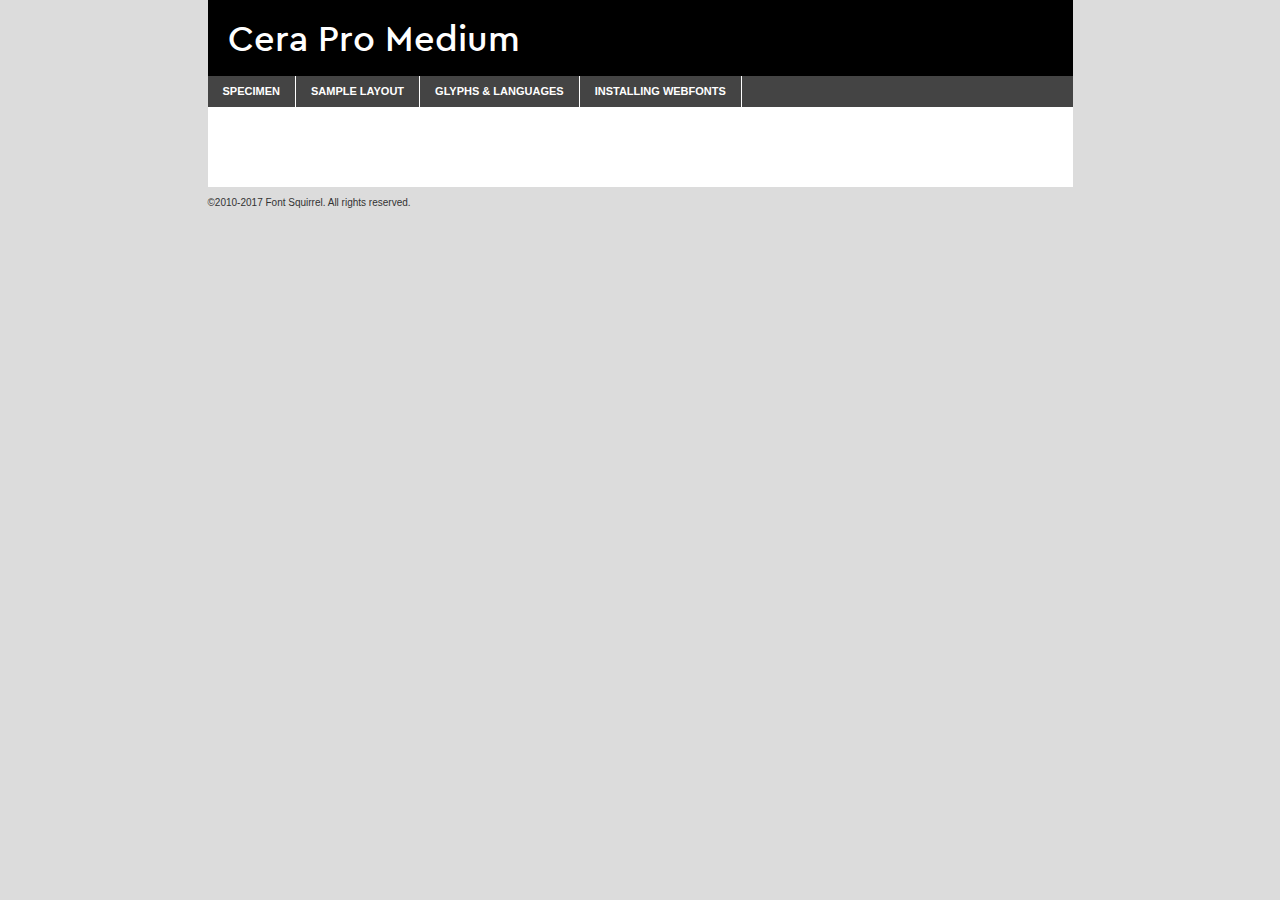
<file: Dark Design - TURA/fonts/cera_pro_medium-demo.html>
<!DOCTYPE html PUBLIC "-//W3C//DTD XHTML 1.0 Transitional//EN"
	"http://www.w3.org/TR/xhtml1/DTD/xhtml1-transitional.dtd">

<html xmlns="http://www.w3.org/1999/xhtml" xml:lang="en" lang="en">
<head>
	<meta http-equiv="Content-Type" content="text/html; charset=utf-8" />
	<script src="http://ajax.googleapis.com/ajax/libs/jquery/1.7.2/jquery.min.js" type="text/javascript" charset="utf-8"></script>
	<script type="text/javascript">
	(function($){$.fn.easyTabs=function(option){var param=jQuery.extend({fadeSpeed:"fast",defaultContent:1,activeClass:'active'},option);$(this).each(function(){var thisId="#"+this.id;if(param.defaultContent==''){param.defaultContent=1;}
	if(typeof param.defaultContent=="number")
	{var defaultTab=$(thisId+" .tabs li:eq("+(param.defaultContent-1)+") a").attr('href').substr(1);}else{var defaultTab=param.defaultContent;}
	$(thisId+" .tabs li a").each(function(){var tabToHide=$(this).attr('href').substr(1);$("#"+tabToHide).addClass('easytabs-tab-content');});hideAll();changeContent(defaultTab);function hideAll(){$(thisId+" .easytabs-tab-content").hide();}
	function changeContent(tabId){hideAll();$(thisId+" .tabs li").removeClass(param.activeClass);$(thisId+" .tabs li a[href=#"+tabId+"]").closest('li').addClass(param.activeClass);if(param.fadeSpeed!="none")
	{$(thisId+" #"+tabId).fadeIn(param.fadeSpeed);}else{$(thisId+" #"+tabId).show();}}
	$(thisId+" .tabs li").click(function(){var tabId=$(this).find('a').attr('href').substr(1);changeContent(tabId);return false;});});}})(jQuery);
	</script>
	<link rel="stylesheet" href="specimen_files/specimen_stylesheet.css" type="text/css" charset="utf-8" />
	<link rel="stylesheet" href="stylesheet.css" type="text/css" charset="utf-8" />

	<style type="text/css">
					body{
				font-family: 'cera_promedium';
							}
		</style>

	<title>Cera Pro Medium Specimen</title>
	
	
	<script type="text/javascript" charset="utf-8">
		$(document).ready(function() {
			$('#container').easyTabs({defaultContent:1});
		});
	</script>
</head>

<body>
<div id="container">
	<div id="header">
		Cera Pro Medium	</div>
	<ul class="tabs">
		<li><a href="#specimen">Specimen</a></li>
		<li><a href="#layout">Sample Layout</a></li>
				<li><a href="#glyphs">Glyphs &amp; Languages</a></li>
		<li><a href="#installing">Installing Webfonts</a></li>
		
	</ul>
	
	<div id="main_content">

		
			<div id="specimen">
		
				<div class="section">
					<div class="grid12 firstcol">
						<div class="huge">AaBb</div>
					</div>
				</div>
		
				<div class="section">
					<div class="glyph_range">A&#x200B;B&#x200b;C&#x200b;D&#x200b;E&#x200b;F&#x200b;G&#x200b;H&#x200b;I&#x200b;J&#x200b;K&#x200b;L&#x200b;M&#x200b;N&#x200b;O&#x200b;P&#x200b;Q&#x200b;R&#x200b;S&#x200b;T&#x200b;U&#x200b;V&#x200b;W&#x200b;X&#x200b;Y&#x200b;Z&#x200b;a&#x200b;b&#x200b;c&#x200b;d&#x200b;e&#x200b;f&#x200b;g&#x200b;h&#x200b;i&#x200b;j&#x200b;k&#x200b;l&#x200b;m&#x200b;n&#x200b;o&#x200b;p&#x200b;q&#x200b;r&#x200b;s&#x200b;t&#x200b;u&#x200b;v&#x200b;w&#x200b;x&#x200b;y&#x200b;z&#x200b;1&#x200b;2&#x200b;3&#x200b;4&#x200b;5&#x200b;6&#x200b;7&#x200b;8&#x200b;9&#x200b;0&#x200b;&amp;&#x200b;.&#x200b;,&#x200b;?&#x200b;!&#x200b;&#64;&#x200b;(&#x200b;)&#x200b;#&#x200b;$&#x200b;%&#x200b;*&#x200b;+&#x200b;-&#x200b;=&#x200b;:&#x200b;;</div>
				</div>
				<div class="section">
					<div class="grid12 firstcol">
						<table class="sample_table">
							<tr><td>10</td><td class="size10">abcdefghijklmnopqrstuvwxyzABCDEFGHIJKLMNOPQRSTUVWXYZ0123456789abcdefghijklmnopqrstuvwxyzABCDEFGHIJKLMNOPQRSTUVWXYZ0123456789abcdefghijklmnopqrstuvwxyzABCDEFGHIJKLMNOPQRSTUVWXYZ</td></tr>
							<tr><td>11</td><td class="size11">abcdefghijklmnopqrstuvwxyzABCDEFGHIJKLMNOPQRSTUVWXYZ0123456789abcdefghijklmnopqrstuvwxyzABCDEFGHIJKLMNOPQRSTUVWXYZ0123456789abcdefghijklmnopqrstuvwxyzABCDEFGHIJKLMNOPQRSTUVWXYZ</td></tr>
							<tr><td>12</td><td class="size12">abcdefghijklmnopqrstuvwxyzABCDEFGHIJKLMNOPQRSTUVWXYZ0123456789abcdefghijklmnopqrstuvwxyzABCDEFGHIJKLMNOPQRSTUVWXYZ0123456789abcdefghijklmnopqrstuvwxyzABCDEFGHIJKLMNOPQRSTUVWXYZ</td></tr>
							<tr><td>13</td><td class="size13">abcdefghijklmnopqrstuvwxyzABCDEFGHIJKLMNOPQRSTUVWXYZ0123456789abcdefghijklmnopqrstuvwxyzABCDEFGHIJKLMNOPQRSTUVWXYZ0123456789abcdefghijklmnopqrstuvwxyzABCDEFGHIJKLMNOPQRSTUVWXYZ</td></tr>
							<tr><td>14</td><td class="size14">abcdefghijklmnopqrstuvwxyzABCDEFGHIJKLMNOPQRSTUVWXYZ0123456789abcdefghijklmnopqrstuvwxyzABCDEFGHIJKLMNOPQRSTUVWXYZ0123456789abcdefghijklmnopqrstuvwxyzABCDEFGHIJKLMNOPQRSTUVWXYZ</td></tr>
							<tr><td>16</td><td class="size16">abcdefghijklmnopqrstuvwxyzABCDEFGHIJKLMNOPQRSTUVWXYZ0123456789abcdefghijklmnopqrstuvwxyzABCDEFGHIJKLMNOPQRSTUVWXYZ</td></tr>
							<tr><td>18</td><td class="size18">abcdefghijklmnopqrstuvwxyzABCDEFGHIJKLMNOPQRSTUVWXYZ0123456789abcdefghijklmnopqrstuvwxyzABCDEFGHIJKLMNOPQRSTUVWXYZ</td></tr>
							<tr><td>20</td><td class="size20">abcdefghijklmnopqrstuvwxyzABCDEFGHIJKLMNOPQRSTUVWXYZ0123456789abcdefghijklmnopqrstuvwxyzABCDEFGHIJKLMNOPQRSTUVWXYZ</td></tr>
							<tr><td>24</td><td class="size24">abcdefghijklmnopqrstuvwxyzABCDEFGHIJKLMNOPQRSTUVWXYZ0123456789abcdefghijklmnopqrstuvwxyzABCDEFGHIJKLMNOPQRSTUVWXYZ</td></tr>
							<tr><td>30</td><td class="size30">abcdefghijklmnopqrstuvwxyzABCDEFGHIJKLMNOPQRSTUVWXYZ0123456789abcdefghijklmnopqrstuvwxyzABCDEFGHIJKLMNOPQRSTUVWXYZ</td></tr>
							<tr><td>36</td><td class="size36">abcdefghijklmnopqrstuvwxyzABCDEFGHIJKLMNOPQRSTUVWXYZ0123456789abcdefghijklmnopqrstuvwxyzABCDEFGHIJKLMNOPQRSTUVWXYZ</td></tr>
							<tr><td>48</td><td class="size48">abcdefghijklmnopqrstuvwxyzABCDEFGHIJKLMNOPQRSTUVWXYZ0123456789abcdefghijklmnopqrstuvwxyzABCDEFGHIJKLMNOPQRSTUVWXYZ</td></tr>
							<tr><td>60</td><td class="size60">abcdefghijklmnopqrstuvwxyzABCDEFGHIJKLMNOPQRSTUVWXYZ0123456789abcdefghijklmnopqrstuvwxyzABCDEFGHIJKLMNOPQRSTUVWXYZ</td></tr>
							<tr><td>72</td><td class="size72">abcdefghijklmnopqrstuvwxyzABCDEFGHIJKLMNOPQRSTUVWXYZ0123456789abcdefghijklmnopqrstuvwxyzABCDEFGHIJKLMNOPQRSTUVWXYZ</td></tr>
							<tr><td>90</td><td class="size90">abcdefghijklmnopqrstuvwxyzABCDEFGHIJKLMNOPQRSTUVWXYZ0123456789abcdefghijklmnopqrstuvwxyzABCDEFGHIJKLMNOPQRSTUVWXYZ</td></tr>
						</table>
				
					</div>
			
				</div>
		
		
		
								<div class="section" id="bodycomparison">


										<div id="xheight">
				<div class="fontbody">&#x25FC;&#x25FC;&#x25FC;&#x25FC;&#x25FC;&#x25FC;&#x25FC;&#x25FC;&#x25FC;&#x25FC;&#x25FC;&#x25FC;&#x25FC;&#x25FC;&#x25FC;&#x25FC;&#x25FC;&#x25FC;&#x25FC;&#x25FC;&#x25FC;&#x25FC;&#x25FC;&#x25FC;&#x25FC;&#x25FC;&#x25FC;&#x25FC;&#x25FC;&#x25FC;&#x25FC;&#x25FC;&#x25FC;&#x25FC;&#x25FC;&#x25FC;&#x25FC;&#x25FC;&#x25FC;&#x25FC;&#x25FC;&#x25FC;&#x25FC;&#x25FC;&#x25FC;&#x25FC;&#x25FC;&#x25FC;&#x25FC;&#x25FC;&#x25FC;&#x25FC;&#x25FC;&#x25FC;&#x25FC;&#x25FC;&#x25FC;&#x25FC;&#x25FC;&#x25FC;&#x25FC;&#x25FC;&#x25FC;&#x25FC;&#x25FC;&#x25FC;&#x25FC;&#x25FC;&#x25FC;&#x25FC;&#x25FC;&#x25FC;&#x25FC;&#x25FC;&#x25FC;&#x25FC;&#x25FC;&#x25FC;&#x25FC;&#x25FC;&#x25FC;&#x25FC;&#x25FC;&#x25FC;&#x25FC;&#x25FC;&#x25FC;&#x25FC;&#x25FC;&#x25FC;&#x25FC;&#x25FC;&#x25FC;&#x25FC;&#x25FC;&#x25FC;&#x25FC;&#x25FC;&#x25FC;body</div><div class="arialbody">body</div><div class="verdanabody">body</div><div class="georgiabody">body</div></div>
										<div class="fontbody" style="z-index:1">
											body<span>Cera Pro Medium</span>
										</div>
										<div class="arialbody" style="z-index:1">
											body<span>Arial</span>
										</div>
										<div class="verdanabody" style="z-index:1">
											body<span>Verdana</span>
										</div>
										<div class="georgiabody" style="z-index:1">
											body<span>Georgia</span>
										</div>



								</div>
		
		
				<div class="section psample psample_row1" id="">
					
					<div class="grid2 firstcol">
						<p class="size10"><span>10.</span>Aenean lacinia bibendum nulla sed consectetur. Fusce dapibus, tellus ac cursus commodo, tortor mauris condimentum nibh, ut fermentum massa justo sit amet risus. Nullam id dolor id nibh ultricies vehicula ut id elit. Cum sociis natoque penatibus et magnis dis parturient montes, nascetur ridiculus mus. Nulla vitae elit libero, a pharetra augue.</p>
			
					</div>
					<div class="grid3">
						<p class="size11"><span>11.</span>Aenean lacinia bibendum nulla sed consectetur. Fusce dapibus, tellus ac cursus commodo, tortor mauris condimentum nibh, ut fermentum massa justo sit amet risus. Nullam id dolor id nibh ultricies vehicula ut id elit. Cum sociis natoque penatibus et magnis dis parturient montes, nascetur ridiculus mus. Nulla vitae elit libero, a pharetra augue.</p>
			
					</div>
					<div class="grid3">
						<p class="size12"><span>12.</span>Aenean lacinia bibendum nulla sed consectetur. Fusce dapibus, tellus ac cursus commodo, tortor mauris condimentum nibh, ut fermentum massa justo sit amet risus. Nullam id dolor id nibh ultricies vehicula ut id elit. Cum sociis natoque penatibus et magnis dis parturient montes, nascetur ridiculus mus. Nulla vitae elit libero, a pharetra augue.</p>
			
					</div>
					<div class="grid4">
						<p class="size13"><span>13.</span>Aenean lacinia bibendum nulla sed consectetur. Fusce dapibus, tellus ac cursus commodo, tortor mauris condimentum nibh, ut fermentum massa justo sit amet risus. Nullam id dolor id nibh ultricies vehicula ut id elit. Cum sociis natoque penatibus et magnis dis parturient montes, nascetur ridiculus mus. Nulla vitae elit libero, a pharetra augue.</p>
			
					</div>
					<div class="white_blend"></div>
					
				</div>
				<div class="section psample psample_row2" id="">
					<div class="grid3 firstcol">
						<p class="size14"><span>14.</span>Aenean lacinia bibendum nulla sed consectetur. Fusce dapibus, tellus ac cursus commodo, tortor mauris condimentum nibh, ut fermentum massa justo sit amet risus. Nullam id dolor id nibh ultricies vehicula ut id elit. Cum sociis natoque penatibus et magnis dis parturient montes, nascetur ridiculus mus. Nulla vitae elit libero, a pharetra augue.</p>
			
					</div>
					<div class="grid4">
						<p class="size16"><span>16.</span>Aenean lacinia bibendum nulla sed consectetur. Fusce dapibus, tellus ac cursus commodo, tortor mauris condimentum nibh, ut fermentum massa justo sit amet risus. Nullam id dolor id nibh ultricies vehicula ut id elit. Cum sociis natoque penatibus et magnis dis parturient montes, nascetur ridiculus mus. Nulla vitae elit libero, a pharetra augue.</p>
			
					</div>
					<div class="grid5">
						<p class="size18"><span>18.</span>Aenean lacinia bibendum nulla sed consectetur. Fusce dapibus, tellus ac cursus commodo, tortor mauris condimentum nibh, ut fermentum massa justo sit amet risus. Nullam id dolor id nibh ultricies vehicula ut id elit. Cum sociis natoque penatibus et magnis dis parturient montes, nascetur ridiculus mus. Nulla vitae elit libero, a pharetra augue.</p>
			
					</div>

					<div class="white_blend"></div>

				</div>
				
				<div class="section psample psample_row3" id="">
					<div class="grid5 firstcol">
						<p class="size20"><span>20.</span>Aenean lacinia bibendum nulla sed consectetur. Fusce dapibus, tellus ac cursus commodo, tortor mauris condimentum nibh, ut fermentum massa justo sit amet risus. Nullam id dolor id nibh ultricies vehicula ut id elit. Cum sociis natoque penatibus et magnis dis parturient montes, nascetur ridiculus mus. Nulla vitae elit libero, a pharetra augue.</p>
					</div>
					<div class="grid7">
						<p class="size24"><span>24.</span>Aenean lacinia bibendum nulla sed consectetur. Fusce dapibus, tellus ac cursus commodo, tortor mauris condimentum nibh, ut fermentum massa justo sit amet risus. Nullam id dolor id nibh ultricies vehicula ut id elit. Cum sociis natoque penatibus et magnis dis parturient montes, nascetur ridiculus mus. Nulla vitae elit libero, a pharetra augue.</p>
					</div>
					
					<div class="white_blend"></div>
					
				</div>
				
				<div class="section psample psample_row4" id="">
					<div class="grid12 firstcol">
						<p class="size30"><span>30.</span>Aenean lacinia bibendum nulla sed consectetur. Fusce dapibus, tellus ac cursus commodo, tortor mauris condimentum nibh, ut fermentum massa justo sit amet risus. Nullam id dolor id nibh ultricies vehicula ut id elit. Cum sociis natoque penatibus et magnis dis parturient montes, nascetur ridiculus mus. Nulla vitae elit libero, a pharetra augue.</p>
					</div>
					<div class="white_blend"></div>
					
				</div>
				
				
				
				<div class="section psample psample_row1 fullreverse">
					<div class="grid2 firstcol">
						<p class="size10"><span>10.</span>Aenean lacinia bibendum nulla sed consectetur. Fusce dapibus, tellus ac cursus commodo, tortor mauris condimentum nibh, ut fermentum massa justo sit amet risus. Nullam id dolor id nibh ultricies vehicula ut id elit. Cum sociis natoque penatibus et magnis dis parturient montes, nascetur ridiculus mus. Nulla vitae elit libero, a pharetra augue.</p>
			
					</div>
					<div class="grid3">
						<p class="size11"><span>11.</span>Aenean lacinia bibendum nulla sed consectetur. Fusce dapibus, tellus ac cursus commodo, tortor mauris condimentum nibh, ut fermentum massa justo sit amet risus. Nullam id dolor id nibh ultricies vehicula ut id elit. Cum sociis natoque penatibus et magnis dis parturient montes, nascetur ridiculus mus. Nulla vitae elit libero, a pharetra augue.</p>
			
					</div>
					<div class="grid3">
						<p class="size12"><span>12.</span>Aenean lacinia bibendum nulla sed consectetur. Fusce dapibus, tellus ac cursus commodo, tortor mauris condimentum nibh, ut fermentum massa justo sit amet risus. Nullam id dolor id nibh ultricies vehicula ut id elit. Cum sociis natoque penatibus et magnis dis parturient montes, nascetur ridiculus mus. Nulla vitae elit libero, a pharetra augue.</p>
			
					</div>
					<div class="grid4">
						<p class="size13"><span>13.</span>Aenean lacinia bibendum nulla sed consectetur. Fusce dapibus, tellus ac cursus commodo, tortor mauris condimentum nibh, ut fermentum massa justo sit amet risus. Nullam id dolor id nibh ultricies vehicula ut id elit. Cum sociis natoque penatibus et magnis dis parturient montes, nascetur ridiculus mus. Nulla vitae elit libero, a pharetra augue.</p>
			
					</div>
					<div class="black_blend"></div>
					
				</div>
				
				<div class="section psample psample_row2 fullreverse">
					<div class="grid3 firstcol">
						<p class="size14"><span>14.</span>Aenean lacinia bibendum nulla sed consectetur. Fusce dapibus, tellus ac cursus commodo, tortor mauris condimentum nibh, ut fermentum massa justo sit amet risus. Nullam id dolor id nibh ultricies vehicula ut id elit. Cum sociis natoque penatibus et magnis dis parturient montes, nascetur ridiculus mus. Nulla vitae elit libero, a pharetra augue.</p>
			
					</div>
					<div class="grid4">
						<p class="size16"><span>16.</span>Aenean lacinia bibendum nulla sed consectetur. Fusce dapibus, tellus ac cursus commodo, tortor mauris condimentum nibh, ut fermentum massa justo sit amet risus. Nullam id dolor id nibh ultricies vehicula ut id elit. Cum sociis natoque penatibus et magnis dis parturient montes, nascetur ridiculus mus. Nulla vitae elit libero, a pharetra augue.</p>
			
					</div>
					<div class="grid5">
						<p class="size18"><span>18.</span>Aenean lacinia bibendum nulla sed consectetur. Fusce dapibus, tellus ac cursus commodo, tortor mauris condimentum nibh, ut fermentum massa justo sit amet risus. Nullam id dolor id nibh ultricies vehicula ut id elit. Cum sociis natoque penatibus et magnis dis parturient montes, nascetur ridiculus mus. Nulla vitae elit libero, a pharetra augue.</p>
			
					</div>
					<div class="black_blend"></div>

				</div>
				
				<div class="section psample fullreverse psample_row3" id="">
					<div class="grid5 firstcol">
						<p class="size20"><span>20.</span>Aenean lacinia bibendum nulla sed consectetur. Fusce dapibus, tellus ac cursus commodo, tortor mauris condimentum nibh, ut fermentum massa justo sit amet risus. Nullam id dolor id nibh ultricies vehicula ut id elit. Cum sociis natoque penatibus et magnis dis parturient montes, nascetur ridiculus mus. Nulla vitae elit libero, a pharetra augue.</p>
					</div>
					<div class="grid7">
						<p class="size24"><span>24.</span>Aenean lacinia bibendum nulla sed consectetur. Fusce dapibus, tellus ac cursus commodo, tortor mauris condimentum nibh, ut fermentum massa justo sit amet risus. Nullam id dolor id nibh ultricies vehicula ut id elit. Cum sociis natoque penatibus et magnis dis parturient montes, nascetur ridiculus mus. Nulla vitae elit libero, a pharetra augue.</p>
					</div>
					
					<div class="black_blend"></div>
					
				</div>
				
				<div class="section psample fullreverse psample_row4" id="" style="border-bottom: 20px #000 solid;">
					<div class="grid12 firstcol">
						<p class="size30"><span>30.</span>Aenean lacinia bibendum nulla sed consectetur. Fusce dapibus, tellus ac cursus commodo, tortor mauris condimentum nibh, ut fermentum massa justo sit amet risus. Nullam id dolor id nibh ultricies vehicula ut id elit. Cum sociis natoque penatibus et magnis dis parturient montes, nascetur ridiculus mus. Nulla vitae elit libero, a pharetra augue.</p>
					</div>
					<div class="black_blend"></div>
					
				</div>
				
				
				
				
			</div>
			
			<div id="layout">
				
				<div class="section">
					
					<div class="grid12 firstcol">
						<h1>Lorem Ipsum Dolor</h1>
						<h2>Etiam porta sem malesuada magna mollis euismod</h2>
						
						<p class="byline">By <a href="#link">Aenean Lacinia</a></p>
					</div>
				</div>
				<div class="section">
					<div class="grid8 firstcol">
						<p class="large">Donec sed odio dui. Morbi leo risus, porta ac consectetur ac, vestibulum at eros. Fusce dapibus, tellus ac cursus commodo, tortor mauris condimentum nibh, ut fermentum massa justo sit amet risus. </p>

						
						<h3>Pellentesque ornare sem</h3>

						<p>Maecenas sed diam eget risus varius blandit sit amet non magna. Maecenas faucibus mollis interdum. Donec ullamcorper nulla non metus auctor fringilla. Nullam id dolor id nibh ultricies vehicula ut id elit. Nullam id dolor id nibh ultricies vehicula ut id elit. </p>

						<p>Aenean eu leo quam. Pellentesque ornare sem lacinia quam venenatis vestibulum. Lorem ipsum dolor sit amet, consectetur adipiscing elit. Cum sociis natoque penatibus et magnis dis parturient montes, nascetur ridiculus mus. </p>

						<p>Nulla vitae elit libero, a pharetra augue. Praesent commodo cursus magna, vel scelerisque nisl consectetur et. Aenean lacinia bibendum nulla sed consectetur. </p>

						<p>Nullam quis risus eget urna mollis ornare vel eu leo. Nullam quis risus eget urna mollis ornare vel eu leo. Maecenas sed diam eget risus varius blandit sit amet non magna. Donec ullamcorper nulla non metus auctor fringilla. </p>

						<h3>Cras mattis consectetur</h3>

						<p>Aenean eu leo quam. Pellentesque ornare sem lacinia quam venenatis vestibulum. Aenean lacinia bibendum nulla sed consectetur. Integer posuere erat a ante venenatis dapibus posuere velit aliquet. Cras mattis consectetur purus sit amet fermentum. </p>

						<p>Nullam id dolor id nibh ultricies vehicula ut id elit. Nullam quis risus eget urna mollis ornare vel eu leo. Cras mattis consectetur purus sit amet fermentum.</p>
					</div>
					
					<div class="grid4 sidebar">
						
						<div class="box reverse">
							<p class="last">Nullam quis risus eget urna mollis ornare vel eu leo. Donec ullamcorper nulla non metus auctor fringilla. Cras mattis consectetur purus sit amet fermentum. Sed posuere consectetur est at lobortis. Lorem ipsum dolor sit amet, consectetur adipiscing elit. </p>
						</div>
						
						<p class="caption">Maecenas sed diam eget risus varius.</p>

						<p>Vestibulum id ligula porta felis euismod semper. Integer posuere erat a ante venenatis dapibus posuere velit aliquet. Vestibulum id ligula porta felis euismod semper. Sed posuere consectetur est at lobortis. Maecenas sed diam eget risus varius blandit sit amet non magna. Fusce dapibus, tellus ac cursus commodo, tortor mauris condimentum nibh, ut fermentum massa justo sit amet risus. </p>

					

						<p>Duis mollis, est non commodo luctus, nisi erat porttitor ligula, eget lacinia odio sem nec elit. Aenean lacinia bibendum nulla sed consectetur. Vivamus sagittis lacus vel augue laoreet rutrum faucibus dolor auctor. Aenean lacinia bibendum nulla sed consectetur. Nullam quis risus eget urna mollis ornare vel eu leo. </p>

						<p>Praesent commodo cursus magna, vel scelerisque nisl consectetur et. Donec ullamcorper nulla non metus auctor fringilla. Maecenas faucibus mollis interdum. Fusce dapibus, tellus ac cursus commodo, tortor mauris condimentum nibh, ut fermentum massa justo sit amet risus. </p>

					</div>
				</div>
				
			</div>


			



		<div id="glyphs">
			<div class="section">
				<div class="grid12 firstcol">
			
				<h1>Language Support</h1>
				<p>The subset of Cera Pro Medium in this kit supports the following languages:<br />
			
					Albanian, Basque, Breton, Chamorro, Danish, Dutch, English, Faroese, Finnish, French, Frisian, Galician, German, Icelandic, Italian, Malagasy, Norwegian, Portuguese, Spanish, Alsatian, Aragonese, Arapaho, Arrernte, Asturian, Aymara, Bislama, Cebuano, Corsican, Fijian, French_creole, Genoese, Gilbertese, Greenlandic, Haitian_creole, Hiligaynon, Hmong, Hopi, Ibanag, Iloko_ilokano, Indonesian, Interglossa_glosa, Interlingua, Irish_gaelic, Jerriais, Lojban, Lombard, Luxembourgeois, Manx, Mohawk, Norfolk_pitcairnese, Occitan, Oromo, Pangasinan, Papiamento, Piedmontese, Potawatomi, Rhaeto-romance, Romansh, Rotokas, Sami_lule, Samoan, Sardinian, Scots_gaelic, Seychelles_creole, Shona, Sicilian, Somali, Southern_ndebele, Swahili, Swati_swazi, Tagalog_filipino_pilipino, Tetum, Tok_pisin, Uyghur_latinized, Volapuk, Walloon, Warlpiri, Xhosa, Yapese, Zulu, Latinbasic, Ubasic, Demo				</p>
				<h1>Glyph Chart</h1>
				<p>The subset of Cera Pro Medium in this kit includes all the glyphs listed below. Unicode entities are included above each glyph to help you insert individual characters into your layout.</p>
				<div id="glyph_chart">
			
																				 <div><p>&amp;#32;</p>&#32;</div>
																				 <div><p>&amp;#33;</p>&#33;</div>
																				 <div><p>&amp;#34;</p>&#34;</div>
																				 <div><p>&amp;#35;</p>&#35;</div>
																				 <div><p>&amp;#36;</p>&#36;</div>
																				 <div><p>&amp;#37;</p>&#37;</div>
																				 <div><p>&amp;#38;</p>&#38;</div>
																				 <div><p>&amp;#39;</p>&#39;</div>
																				 <div><p>&amp;#40;</p>&#40;</div>
																				 <div><p>&amp;#41;</p>&#41;</div>
																				 <div><p>&amp;#42;</p>&#42;</div>
																				 <div><p>&amp;#43;</p>&#43;</div>
																				 <div><p>&amp;#44;</p>&#44;</div>
																				 <div><p>&amp;#45;</p>&#45;</div>
																				 <div><p>&amp;#46;</p>&#46;</div>
																				 <div><p>&amp;#47;</p>&#47;</div>
																				 <div><p>&amp;#48;</p>&#48;</div>
																				 <div><p>&amp;#49;</p>&#49;</div>
																				 <div><p>&amp;#50;</p>&#50;</div>
																				 <div><p>&amp;#51;</p>&#51;</div>
																				 <div><p>&amp;#52;</p>&#52;</div>
																				 <div><p>&amp;#53;</p>&#53;</div>
																				 <div><p>&amp;#54;</p>&#54;</div>
																				 <div><p>&amp;#55;</p>&#55;</div>
																				 <div><p>&amp;#56;</p>&#56;</div>
																				 <div><p>&amp;#57;</p>&#57;</div>
																				 <div><p>&amp;#58;</p>&#58;</div>
																				 <div><p>&amp;#59;</p>&#59;</div>
																				 <div><p>&amp;#60;</p>&#60;</div>
																				 <div><p>&amp;#61;</p>&#61;</div>
																				 <div><p>&amp;#62;</p>&#62;</div>
																				 <div><p>&amp;#63;</p>&#63;</div>
																				 <div><p>&amp;#64;</p>&#64;</div>
																				 <div><p>&amp;#65;</p>&#65;</div>
																				 <div><p>&amp;#66;</p>&#66;</div>
																				 <div><p>&amp;#67;</p>&#67;</div>
																				 <div><p>&amp;#68;</p>&#68;</div>
																				 <div><p>&amp;#69;</p>&#69;</div>
																				 <div><p>&amp;#70;</p>&#70;</div>
																				 <div><p>&amp;#71;</p>&#71;</div>
																				 <div><p>&amp;#72;</p>&#72;</div>
																				 <div><p>&amp;#73;</p>&#73;</div>
																				 <div><p>&amp;#74;</p>&#74;</div>
																				 <div><p>&amp;#75;</p>&#75;</div>
																				 <div><p>&amp;#76;</p>&#76;</div>
																				 <div><p>&amp;#77;</p>&#77;</div>
																				 <div><p>&amp;#78;</p>&#78;</div>
																				 <div><p>&amp;#79;</p>&#79;</div>
																				 <div><p>&amp;#80;</p>&#80;</div>
																				 <div><p>&amp;#81;</p>&#81;</div>
																				 <div><p>&amp;#82;</p>&#82;</div>
																				 <div><p>&amp;#83;</p>&#83;</div>
																				 <div><p>&amp;#84;</p>&#84;</div>
																				 <div><p>&amp;#85;</p>&#85;</div>
																				 <div><p>&amp;#86;</p>&#86;</div>
																				 <div><p>&amp;#87;</p>&#87;</div>
																				 <div><p>&amp;#88;</p>&#88;</div>
																				 <div><p>&amp;#89;</p>&#89;</div>
																				 <div><p>&amp;#90;</p>&#90;</div>
																				 <div><p>&amp;#91;</p>&#91;</div>
																				 <div><p>&amp;#92;</p>&#92;</div>
																				 <div><p>&amp;#93;</p>&#93;</div>
																				 <div><p>&amp;#94;</p>&#94;</div>
																				 <div><p>&amp;#95;</p>&#95;</div>
																				 <div><p>&amp;#96;</p>&#96;</div>
																				 <div><p>&amp;#97;</p>&#97;</div>
																				 <div><p>&amp;#98;</p>&#98;</div>
																				 <div><p>&amp;#99;</p>&#99;</div>
																				 <div><p>&amp;#100;</p>&#100;</div>
																				 <div><p>&amp;#101;</p>&#101;</div>
																				 <div><p>&amp;#102;</p>&#102;</div>
																				 <div><p>&amp;#103;</p>&#103;</div>
																				 <div><p>&amp;#104;</p>&#104;</div>
																				 <div><p>&amp;#105;</p>&#105;</div>
																				 <div><p>&amp;#106;</p>&#106;</div>
																				 <div><p>&amp;#107;</p>&#107;</div>
																				 <div><p>&amp;#108;</p>&#108;</div>
																				 <div><p>&amp;#109;</p>&#109;</div>
																				 <div><p>&amp;#110;</p>&#110;</div>
																				 <div><p>&amp;#111;</p>&#111;</div>
																				 <div><p>&amp;#112;</p>&#112;</div>
																				 <div><p>&amp;#113;</p>&#113;</div>
																				 <div><p>&amp;#114;</p>&#114;</div>
																				 <div><p>&amp;#115;</p>&#115;</div>
																				 <div><p>&amp;#116;</p>&#116;</div>
																				 <div><p>&amp;#117;</p>&#117;</div>
																				 <div><p>&amp;#118;</p>&#118;</div>
																				 <div><p>&amp;#119;</p>&#119;</div>
																				 <div><p>&amp;#120;</p>&#120;</div>
																				 <div><p>&amp;#121;</p>&#121;</div>
																				 <div><p>&amp;#122;</p>&#122;</div>
																				 <div><p>&amp;#123;</p>&#123;</div>
																				 <div><p>&amp;#124;</p>&#124;</div>
																				 <div><p>&amp;#125;</p>&#125;</div>
																				 <div><p>&amp;#126;</p>&#126;</div>
																				 <div><p>&amp;#160;</p>&#160;</div>
																				 <div><p>&amp;#161;</p>&#161;</div>
																				 <div><p>&amp;#162;</p>&#162;</div>
																				 <div><p>&amp;#163;</p>&#163;</div>
																				 <div><p>&amp;#164;</p>&#164;</div>
																				 <div><p>&amp;#165;</p>&#165;</div>
																				 <div><p>&amp;#166;</p>&#166;</div>
																				 <div><p>&amp;#167;</p>&#167;</div>
																				 <div><p>&amp;#168;</p>&#168;</div>
																				 <div><p>&amp;#169;</p>&#169;</div>
																				 <div><p>&amp;#170;</p>&#170;</div>
																				 <div><p>&amp;#171;</p>&#171;</div>
																				 <div><p>&amp;#172;</p>&#172;</div>
																				 <div><p>&amp;#173;</p>&#173;</div>
																				 <div><p>&amp;#174;</p>&#174;</div>
																				 <div><p>&amp;#175;</p>&#175;</div>
																				 <div><p>&amp;#176;</p>&#176;</div>
																				 <div><p>&amp;#177;</p>&#177;</div>
																				 <div><p>&amp;#178;</p>&#178;</div>
																				 <div><p>&amp;#179;</p>&#179;</div>
																				 <div><p>&amp;#180;</p>&#180;</div>
																				 <div><p>&amp;#181;</p>&#181;</div>
																				 <div><p>&amp;#182;</p>&#182;</div>
																				 <div><p>&amp;#183;</p>&#183;</div>
																				 <div><p>&amp;#184;</p>&#184;</div>
																				 <div><p>&amp;#185;</p>&#185;</div>
																				 <div><p>&amp;#186;</p>&#186;</div>
																				 <div><p>&amp;#187;</p>&#187;</div>
																				 <div><p>&amp;#188;</p>&#188;</div>
																				 <div><p>&amp;#189;</p>&#189;</div>
																				 <div><p>&amp;#190;</p>&#190;</div>
																				 <div><p>&amp;#191;</p>&#191;</div>
																				 <div><p>&amp;#192;</p>&#192;</div>
																				 <div><p>&amp;#193;</p>&#193;</div>
																				 <div><p>&amp;#194;</p>&#194;</div>
																				 <div><p>&amp;#195;</p>&#195;</div>
																				 <div><p>&amp;#196;</p>&#196;</div>
																				 <div><p>&amp;#197;</p>&#197;</div>
																				 <div><p>&amp;#198;</p>&#198;</div>
																				 <div><p>&amp;#199;</p>&#199;</div>
																				 <div><p>&amp;#200;</p>&#200;</div>
																				 <div><p>&amp;#201;</p>&#201;</div>
																				 <div><p>&amp;#202;</p>&#202;</div>
																				 <div><p>&amp;#203;</p>&#203;</div>
																				 <div><p>&amp;#204;</p>&#204;</div>
																				 <div><p>&amp;#205;</p>&#205;</div>
																				 <div><p>&amp;#206;</p>&#206;</div>
																				 <div><p>&amp;#207;</p>&#207;</div>
																				 <div><p>&amp;#208;</p>&#208;</div>
																				 <div><p>&amp;#209;</p>&#209;</div>
																				 <div><p>&amp;#210;</p>&#210;</div>
																				 <div><p>&amp;#211;</p>&#211;</div>
																				 <div><p>&amp;#212;</p>&#212;</div>
																				 <div><p>&amp;#213;</p>&#213;</div>
																				 <div><p>&amp;#214;</p>&#214;</div>
																				 <div><p>&amp;#215;</p>&#215;</div>
																				 <div><p>&amp;#216;</p>&#216;</div>
																				 <div><p>&amp;#217;</p>&#217;</div>
																				 <div><p>&amp;#218;</p>&#218;</div>
																				 <div><p>&amp;#219;</p>&#219;</div>
																				 <div><p>&amp;#220;</p>&#220;</div>
																				 <div><p>&amp;#221;</p>&#221;</div>
																				 <div><p>&amp;#222;</p>&#222;</div>
																				 <div><p>&amp;#223;</p>&#223;</div>
																				 <div><p>&amp;#224;</p>&#224;</div>
																				 <div><p>&amp;#225;</p>&#225;</div>
																				 <div><p>&amp;#226;</p>&#226;</div>
																				 <div><p>&amp;#227;</p>&#227;</div>
																				 <div><p>&amp;#228;</p>&#228;</div>
																				 <div><p>&amp;#229;</p>&#229;</div>
																				 <div><p>&amp;#230;</p>&#230;</div>
																				 <div><p>&amp;#231;</p>&#231;</div>
																				 <div><p>&amp;#232;</p>&#232;</div>
																				 <div><p>&amp;#233;</p>&#233;</div>
																				 <div><p>&amp;#234;</p>&#234;</div>
																				 <div><p>&amp;#235;</p>&#235;</div>
																				 <div><p>&amp;#236;</p>&#236;</div>
																				 <div><p>&amp;#237;</p>&#237;</div>
																				 <div><p>&amp;#238;</p>&#238;</div>
																				 <div><p>&amp;#239;</p>&#239;</div>
																				 <div><p>&amp;#240;</p>&#240;</div>
																				 <div><p>&amp;#241;</p>&#241;</div>
																				 <div><p>&amp;#242;</p>&#242;</div>
																				 <div><p>&amp;#243;</p>&#243;</div>
																				 <div><p>&amp;#244;</p>&#244;</div>
																				 <div><p>&amp;#245;</p>&#245;</div>
																				 <div><p>&amp;#246;</p>&#246;</div>
																				 <div><p>&amp;#247;</p>&#247;</div>
																				 <div><p>&amp;#248;</p>&#248;</div>
																				 <div><p>&amp;#249;</p>&#249;</div>
																				 <div><p>&amp;#250;</p>&#250;</div>
																				 <div><p>&amp;#251;</p>&#251;</div>
																				 <div><p>&amp;#252;</p>&#252;</div>
																				 <div><p>&amp;#253;</p>&#253;</div>
																				 <div><p>&amp;#254;</p>&#254;</div>
																				 <div><p>&amp;#255;</p>&#255;</div>
																				 <div><p>&amp;#338;</p>&#338;</div>
																				 <div><p>&amp;#339;</p>&#339;</div>
																				 <div><p>&amp;#376;</p>&#376;</div>
																				 <div><p>&amp;#710;</p>&#710;</div>
																				 <div><p>&amp;#732;</p>&#732;</div>
																				 <div><p>&amp;#8192;</p>&#8192;</div>
																				 <div><p>&amp;#8193;</p>&#8193;</div>
																				 <div><p>&amp;#8194;</p>&#8194;</div>
																				 <div><p>&amp;#8195;</p>&#8195;</div>
																				 <div><p>&amp;#8196;</p>&#8196;</div>
																				 <div><p>&amp;#8197;</p>&#8197;</div>
																				 <div><p>&amp;#8198;</p>&#8198;</div>
																				 <div><p>&amp;#8199;</p>&#8199;</div>
																				 <div><p>&amp;#8200;</p>&#8200;</div>
																				 <div><p>&amp;#8201;</p>&#8201;</div>
																				 <div><p>&amp;#8202;</p>&#8202;</div>
																				 <div><p>&amp;#8208;</p>&#8208;</div>
																				 <div><p>&amp;#8209;</p>&#8209;</div>
																				 <div><p>&amp;#8210;</p>&#8210;</div>
																				 <div><p>&amp;#8211;</p>&#8211;</div>
																				 <div><p>&amp;#8212;</p>&#8212;</div>
																				 <div><p>&amp;#8216;</p>&#8216;</div>
																				 <div><p>&amp;#8217;</p>&#8217;</div>
																				 <div><p>&amp;#8218;</p>&#8218;</div>
																				 <div><p>&amp;#8220;</p>&#8220;</div>
																				 <div><p>&amp;#8221;</p>&#8221;</div>
																				 <div><p>&amp;#8222;</p>&#8222;</div>
																				 <div><p>&amp;#8226;</p>&#8226;</div>
																				 <div><p>&amp;#8230;</p>&#8230;</div>
																				 <div><p>&amp;#8239;</p>&#8239;</div>
																				 <div><p>&amp;#8249;</p>&#8249;</div>
																				 <div><p>&amp;#8250;</p>&#8250;</div>
																				 <div><p>&amp;#8287;</p>&#8287;</div>
																				 <div><p>&amp;#8364;</p>&#8364;</div>
																				 <div><p>&amp;#8482;</p>&#8482;</div>
																				 <div><p>&amp;#9724;</p>&#9724;</div>
																				 <div><p>&amp;#64257;</p>&#64257;</div>
																				 <div><p>&amp;#64258;</p>&#64258;</div>
																																																</div>	
				</div>
		
		
			</div>
		</div>
		
		
		<div id="specs">
			
		</div>
	
		<div id="installing">
			<div class="section">
				<div class="grid7 firstcol">
					<h1>Installing Webfonts</h1>
					
					<p>Webfonts are supported by all major browser platforms but not all in the same way. There are currently four different font formats that must be included in order to target all browsers. This includes TTF, WOFF, EOT and SVG.</p>
					
					<h2>1. Upload your webfonts</h2>
					<p>You must upload your webfont kit to your website. They should be in or near the same directory as your CSS files.</p>
					
					<h2>2. Include the webfont stylesheet</h2>
					<p>A special CSS @font-face declaration helps the various browsers select the appropriate font it needs without causing you a bunch of headaches. Learn more about this syntax by reading the <a href="https://www.fontspring.com/blog/further-hardening-of-the-bulletproof-syntax">Fontspring blog post</a> about it. The code for it is as follows:</p>


<code>
@font-face{ 
	font-family: 'MyWebFont';
	src: url('WebFont.eot');
	src: url('WebFont.eot?#iefix') format('embedded-opentype'),
	     url('WebFont.woff') format('woff'),
	     url('WebFont.ttf') format('truetype'),
	     url('WebFont.svg#webfont') format('svg');
}
</code>

	<p>We've already gone ahead and generated the code for you. All you have to do is link to the stylesheet in your HTML, like this:</p>
	<code>&lt;link rel=&quot;stylesheet&quot; href=&quot;stylesheet.css&quot; type=&quot;text/css&quot; charset=&quot;utf-8&quot; /&gt;</code>

					<h2>3. Modify your own stylesheet</h2>
					<p>To take advantage of your new fonts, you must tell your stylesheet to use them. Look at the original @font-face declaration above and find the property called "font-family." The name linked there will be what you use to reference the font. Prepend that webfont name to the font stack in the "font-family" property, inside the selector you want to change. For example:</p>
<code>p { font-family: 'WebFont', Arial, sans-serif; }</code>

<h2>4. Test</h2>
<p>Getting webfonts to work cross-browser <em>can</em> be tricky. Use the information in the sidebar to help you if you find that fonts aren't loading in a particular browser.</p>
				</div>
				
				<div class="grid5 sidebar">
					<div class="box">
						<h2>Troubleshooting<br />Font-Face Problems</h2>
						<p>Having trouble getting your webfonts to load in your new website? Here are some tips to sort out what might be the problem.</p>

						<h3>Fonts not showing in any browser</h3>

						<p>This sounds like you need to work on the plumbing. You either did not upload the fonts to the correct directory, or you did not link the fonts properly in the CSS. If you've confirmed that all this is correct and you still have a problem, take a look at your .htaccess file and see if requests are getting intercepted.</p>

						<h3>Fonts not loading in iPhone or iPad</h3>

						<p>The most common problem here is that you are serving the fonts from an IIS server. IIS refuses to serve files that have unknown MIME types. If that is the case, you must set the MIME type for SVG to "image/svg+xml" in the server settings. Follow these instructions from Microsoft if you need help.</p>

						<h3>Fonts not loading in Firefox</h3>

						<p>The primary reason for this failure? You are still using a version Firefox older than 3.5. So upgrade already! If that isn't it, then you are very likely serving fonts from a different domain. Firefox requires that all font assets be served from the same domain. Lastly it is possible that you need to add WOFF to your list of MIME types (if you are serving via IIS.)</p>

						<h3>Fonts not loading in IE</h3>

						<p>Are you looking at Internet Explorer on an actual Windows machine or are you cheating by using a service like Adobe BrowserLab? Many of these screenshot services do not render @font-face for IE. Best to test it on a real machine.</p>

						<h3>Fonts not loading in IE9</h3>

						<p>IE9, like Firefox, requires that fonts be served from the same domain as the website. Make sure that is the case.</p>
					</div>
				</div>
			</div>
			
		</div>
	
	</div>
	<div id="footer">
		<p>&copy;2010-2017 Font Squirrel. All rights reserved.</p>
	</div>
</div>
</body>
</html>
</file>
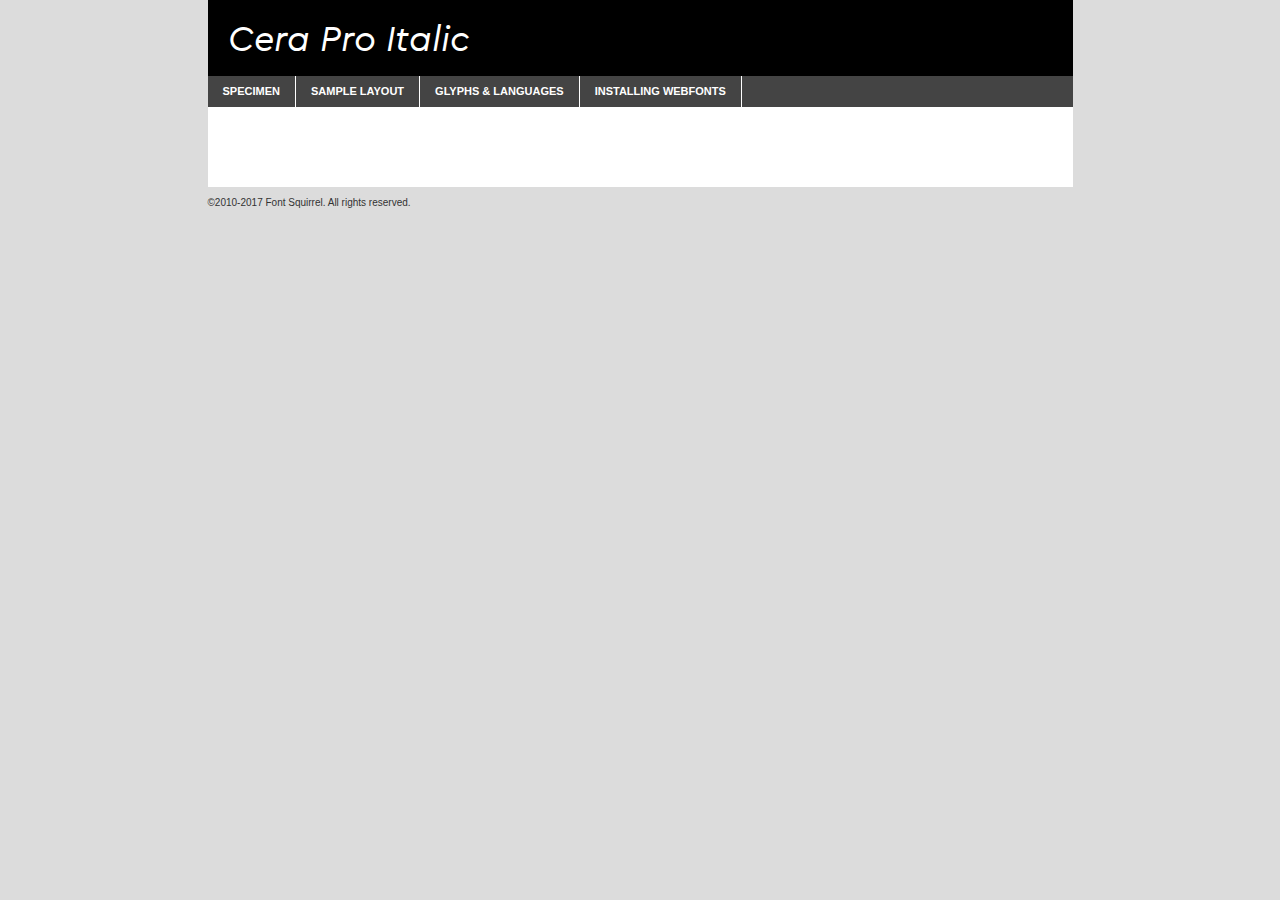
<file: Dark Design - TURA/fonts/cera_pro_regular_italic-demo.html>
<!DOCTYPE html PUBLIC "-//W3C//DTD XHTML 1.0 Transitional//EN"
	"http://www.w3.org/TR/xhtml1/DTD/xhtml1-transitional.dtd">

<html xmlns="http://www.w3.org/1999/xhtml" xml:lang="en" lang="en">
<head>
	<meta http-equiv="Content-Type" content="text/html; charset=utf-8" />
	<script src="http://ajax.googleapis.com/ajax/libs/jquery/1.7.2/jquery.min.js" type="text/javascript" charset="utf-8"></script>
	<script type="text/javascript">
	(function($){$.fn.easyTabs=function(option){var param=jQuery.extend({fadeSpeed:"fast",defaultContent:1,activeClass:'active'},option);$(this).each(function(){var thisId="#"+this.id;if(param.defaultContent==''){param.defaultContent=1;}
	if(typeof param.defaultContent=="number")
	{var defaultTab=$(thisId+" .tabs li:eq("+(param.defaultContent-1)+") a").attr('href').substr(1);}else{var defaultTab=param.defaultContent;}
	$(thisId+" .tabs li a").each(function(){var tabToHide=$(this).attr('href').substr(1);$("#"+tabToHide).addClass('easytabs-tab-content');});hideAll();changeContent(defaultTab);function hideAll(){$(thisId+" .easytabs-tab-content").hide();}
	function changeContent(tabId){hideAll();$(thisId+" .tabs li").removeClass(param.activeClass);$(thisId+" .tabs li a[href=#"+tabId+"]").closest('li').addClass(param.activeClass);if(param.fadeSpeed!="none")
	{$(thisId+" #"+tabId).fadeIn(param.fadeSpeed);}else{$(thisId+" #"+tabId).show();}}
	$(thisId+" .tabs li").click(function(){var tabId=$(this).find('a').attr('href').substr(1);changeContent(tabId);return false;});});}})(jQuery);
	</script>
	<link rel="stylesheet" href="specimen_files/specimen_stylesheet.css" type="text/css" charset="utf-8" />
	<link rel="stylesheet" href="stylesheet.css" type="text/css" charset="utf-8" />

	<style type="text/css">
					body{
				font-family: 'cera_proitalic';
							}
		</style>

	<title>Cera Pro Italic Specimen</title>
	
	
	<script type="text/javascript" charset="utf-8">
		$(document).ready(function() {
			$('#container').easyTabs({defaultContent:1});
		});
	</script>
</head>

<body>
<div id="container">
	<div id="header">
		Cera Pro Italic	</div>
	<ul class="tabs">
		<li><a href="#specimen">Specimen</a></li>
		<li><a href="#layout">Sample Layout</a></li>
				<li><a href="#glyphs">Glyphs &amp; Languages</a></li>
		<li><a href="#installing">Installing Webfonts</a></li>
		
	</ul>
	
	<div id="main_content">

		
			<div id="specimen">
		
				<div class="section">
					<div class="grid12 firstcol">
						<div class="huge">AaBb</div>
					</div>
				</div>
		
				<div class="section">
					<div class="glyph_range">A&#x200B;B&#x200b;C&#x200b;D&#x200b;E&#x200b;F&#x200b;G&#x200b;H&#x200b;I&#x200b;J&#x200b;K&#x200b;L&#x200b;M&#x200b;N&#x200b;O&#x200b;P&#x200b;Q&#x200b;R&#x200b;S&#x200b;T&#x200b;U&#x200b;V&#x200b;W&#x200b;X&#x200b;Y&#x200b;Z&#x200b;a&#x200b;b&#x200b;c&#x200b;d&#x200b;e&#x200b;f&#x200b;g&#x200b;h&#x200b;i&#x200b;j&#x200b;k&#x200b;l&#x200b;m&#x200b;n&#x200b;o&#x200b;p&#x200b;q&#x200b;r&#x200b;s&#x200b;t&#x200b;u&#x200b;v&#x200b;w&#x200b;x&#x200b;y&#x200b;z&#x200b;1&#x200b;2&#x200b;3&#x200b;4&#x200b;5&#x200b;6&#x200b;7&#x200b;8&#x200b;9&#x200b;0&#x200b;&amp;&#x200b;.&#x200b;,&#x200b;?&#x200b;!&#x200b;&#64;&#x200b;(&#x200b;)&#x200b;#&#x200b;$&#x200b;%&#x200b;*&#x200b;+&#x200b;-&#x200b;=&#x200b;:&#x200b;;</div>
				</div>
				<div class="section">
					<div class="grid12 firstcol">
						<table class="sample_table">
							<tr><td>10</td><td class="size10">abcdefghijklmnopqrstuvwxyzABCDEFGHIJKLMNOPQRSTUVWXYZ0123456789abcdefghijklmnopqrstuvwxyzABCDEFGHIJKLMNOPQRSTUVWXYZ0123456789abcdefghijklmnopqrstuvwxyzABCDEFGHIJKLMNOPQRSTUVWXYZ</td></tr>
							<tr><td>11</td><td class="size11">abcdefghijklmnopqrstuvwxyzABCDEFGHIJKLMNOPQRSTUVWXYZ0123456789abcdefghijklmnopqrstuvwxyzABCDEFGHIJKLMNOPQRSTUVWXYZ0123456789abcdefghijklmnopqrstuvwxyzABCDEFGHIJKLMNOPQRSTUVWXYZ</td></tr>
							<tr><td>12</td><td class="size12">abcdefghijklmnopqrstuvwxyzABCDEFGHIJKLMNOPQRSTUVWXYZ0123456789abcdefghijklmnopqrstuvwxyzABCDEFGHIJKLMNOPQRSTUVWXYZ0123456789abcdefghijklmnopqrstuvwxyzABCDEFGHIJKLMNOPQRSTUVWXYZ</td></tr>
							<tr><td>13</td><td class="size13">abcdefghijklmnopqrstuvwxyzABCDEFGHIJKLMNOPQRSTUVWXYZ0123456789abcdefghijklmnopqrstuvwxyzABCDEFGHIJKLMNOPQRSTUVWXYZ0123456789abcdefghijklmnopqrstuvwxyzABCDEFGHIJKLMNOPQRSTUVWXYZ</td></tr>
							<tr><td>14</td><td class="size14">abcdefghijklmnopqrstuvwxyzABCDEFGHIJKLMNOPQRSTUVWXYZ0123456789abcdefghijklmnopqrstuvwxyzABCDEFGHIJKLMNOPQRSTUVWXYZ0123456789abcdefghijklmnopqrstuvwxyzABCDEFGHIJKLMNOPQRSTUVWXYZ</td></tr>
							<tr><td>16</td><td class="size16">abcdefghijklmnopqrstuvwxyzABCDEFGHIJKLMNOPQRSTUVWXYZ0123456789abcdefghijklmnopqrstuvwxyzABCDEFGHIJKLMNOPQRSTUVWXYZ</td></tr>
							<tr><td>18</td><td class="size18">abcdefghijklmnopqrstuvwxyzABCDEFGHIJKLMNOPQRSTUVWXYZ0123456789abcdefghijklmnopqrstuvwxyzABCDEFGHIJKLMNOPQRSTUVWXYZ</td></tr>
							<tr><td>20</td><td class="size20">abcdefghijklmnopqrstuvwxyzABCDEFGHIJKLMNOPQRSTUVWXYZ0123456789abcdefghijklmnopqrstuvwxyzABCDEFGHIJKLMNOPQRSTUVWXYZ</td></tr>
							<tr><td>24</td><td class="size24">abcdefghijklmnopqrstuvwxyzABCDEFGHIJKLMNOPQRSTUVWXYZ0123456789abcdefghijklmnopqrstuvwxyzABCDEFGHIJKLMNOPQRSTUVWXYZ</td></tr>
							<tr><td>30</td><td class="size30">abcdefghijklmnopqrstuvwxyzABCDEFGHIJKLMNOPQRSTUVWXYZ0123456789abcdefghijklmnopqrstuvwxyzABCDEFGHIJKLMNOPQRSTUVWXYZ</td></tr>
							<tr><td>36</td><td class="size36">abcdefghijklmnopqrstuvwxyzABCDEFGHIJKLMNOPQRSTUVWXYZ0123456789abcdefghijklmnopqrstuvwxyzABCDEFGHIJKLMNOPQRSTUVWXYZ</td></tr>
							<tr><td>48</td><td class="size48">abcdefghijklmnopqrstuvwxyzABCDEFGHIJKLMNOPQRSTUVWXYZ0123456789abcdefghijklmnopqrstuvwxyzABCDEFGHIJKLMNOPQRSTUVWXYZ</td></tr>
							<tr><td>60</td><td class="size60">abcdefghijklmnopqrstuvwxyzABCDEFGHIJKLMNOPQRSTUVWXYZ0123456789abcdefghijklmnopqrstuvwxyzABCDEFGHIJKLMNOPQRSTUVWXYZ</td></tr>
							<tr><td>72</td><td class="size72">abcdefghijklmnopqrstuvwxyzABCDEFGHIJKLMNOPQRSTUVWXYZ0123456789abcdefghijklmnopqrstuvwxyzABCDEFGHIJKLMNOPQRSTUVWXYZ</td></tr>
							<tr><td>90</td><td class="size90">abcdefghijklmnopqrstuvwxyzABCDEFGHIJKLMNOPQRSTUVWXYZ0123456789abcdefghijklmnopqrstuvwxyzABCDEFGHIJKLMNOPQRSTUVWXYZ</td></tr>
						</table>
				
					</div>
			
				</div>
		
		
		
								<div class="section" id="bodycomparison">


										<div id="xheight">
				<div class="fontbody">&#x25FC;&#x25FC;&#x25FC;&#x25FC;&#x25FC;&#x25FC;&#x25FC;&#x25FC;&#x25FC;&#x25FC;&#x25FC;&#x25FC;&#x25FC;&#x25FC;&#x25FC;&#x25FC;&#x25FC;&#x25FC;&#x25FC;&#x25FC;&#x25FC;&#x25FC;&#x25FC;&#x25FC;&#x25FC;&#x25FC;&#x25FC;&#x25FC;&#x25FC;&#x25FC;&#x25FC;&#x25FC;&#x25FC;&#x25FC;&#x25FC;&#x25FC;&#x25FC;&#x25FC;&#x25FC;&#x25FC;&#x25FC;&#x25FC;&#x25FC;&#x25FC;&#x25FC;&#x25FC;&#x25FC;&#x25FC;&#x25FC;&#x25FC;&#x25FC;&#x25FC;&#x25FC;&#x25FC;&#x25FC;&#x25FC;&#x25FC;&#x25FC;&#x25FC;&#x25FC;&#x25FC;&#x25FC;&#x25FC;&#x25FC;&#x25FC;&#x25FC;&#x25FC;&#x25FC;&#x25FC;&#x25FC;&#x25FC;&#x25FC;&#x25FC;&#x25FC;&#x25FC;&#x25FC;&#x25FC;&#x25FC;&#x25FC;&#x25FC;&#x25FC;&#x25FC;&#x25FC;&#x25FC;&#x25FC;&#x25FC;&#x25FC;&#x25FC;&#x25FC;&#x25FC;&#x25FC;&#x25FC;&#x25FC;&#x25FC;&#x25FC;&#x25FC;&#x25FC;&#x25FC;&#x25FC;body</div><div class="arialbody">body</div><div class="verdanabody">body</div><div class="georgiabody">body</div></div>
										<div class="fontbody" style="z-index:1">
											body<span>Cera Pro Italic</span>
										</div>
										<div class="arialbody" style="z-index:1">
											body<span>Arial</span>
										</div>
										<div class="verdanabody" style="z-index:1">
											body<span>Verdana</span>
										</div>
										<div class="georgiabody" style="z-index:1">
											body<span>Georgia</span>
										</div>



								</div>
		
		
				<div class="section psample psample_row1" id="">
					
					<div class="grid2 firstcol">
						<p class="size10"><span>10.</span>Aenean lacinia bibendum nulla sed consectetur. Fusce dapibus, tellus ac cursus commodo, tortor mauris condimentum nibh, ut fermentum massa justo sit amet risus. Nullam id dolor id nibh ultricies vehicula ut id elit. Cum sociis natoque penatibus et magnis dis parturient montes, nascetur ridiculus mus. Nulla vitae elit libero, a pharetra augue.</p>
			
					</div>
					<div class="grid3">
						<p class="size11"><span>11.</span>Aenean lacinia bibendum nulla sed consectetur. Fusce dapibus, tellus ac cursus commodo, tortor mauris condimentum nibh, ut fermentum massa justo sit amet risus. Nullam id dolor id nibh ultricies vehicula ut id elit. Cum sociis natoque penatibus et magnis dis parturient montes, nascetur ridiculus mus. Nulla vitae elit libero, a pharetra augue.</p>
			
					</div>
					<div class="grid3">
						<p class="size12"><span>12.</span>Aenean lacinia bibendum nulla sed consectetur. Fusce dapibus, tellus ac cursus commodo, tortor mauris condimentum nibh, ut fermentum massa justo sit amet risus. Nullam id dolor id nibh ultricies vehicula ut id elit. Cum sociis natoque penatibus et magnis dis parturient montes, nascetur ridiculus mus. Nulla vitae elit libero, a pharetra augue.</p>
			
					</div>
					<div class="grid4">
						<p class="size13"><span>13.</span>Aenean lacinia bibendum nulla sed consectetur. Fusce dapibus, tellus ac cursus commodo, tortor mauris condimentum nibh, ut fermentum massa justo sit amet risus. Nullam id dolor id nibh ultricies vehicula ut id elit. Cum sociis natoque penatibus et magnis dis parturient montes, nascetur ridiculus mus. Nulla vitae elit libero, a pharetra augue.</p>
			
					</div>
					<div class="white_blend"></div>
					
				</div>
				<div class="section psample psample_row2" id="">
					<div class="grid3 firstcol">
						<p class="size14"><span>14.</span>Aenean lacinia bibendum nulla sed consectetur. Fusce dapibus, tellus ac cursus commodo, tortor mauris condimentum nibh, ut fermentum massa justo sit amet risus. Nullam id dolor id nibh ultricies vehicula ut id elit. Cum sociis natoque penatibus et magnis dis parturient montes, nascetur ridiculus mus. Nulla vitae elit libero, a pharetra augue.</p>
			
					</div>
					<div class="grid4">
						<p class="size16"><span>16.</span>Aenean lacinia bibendum nulla sed consectetur. Fusce dapibus, tellus ac cursus commodo, tortor mauris condimentum nibh, ut fermentum massa justo sit amet risus. Nullam id dolor id nibh ultricies vehicula ut id elit. Cum sociis natoque penatibus et magnis dis parturient montes, nascetur ridiculus mus. Nulla vitae elit libero, a pharetra augue.</p>
			
					</div>
					<div class="grid5">
						<p class="size18"><span>18.</span>Aenean lacinia bibendum nulla sed consectetur. Fusce dapibus, tellus ac cursus commodo, tortor mauris condimentum nibh, ut fermentum massa justo sit amet risus. Nullam id dolor id nibh ultricies vehicula ut id elit. Cum sociis natoque penatibus et magnis dis parturient montes, nascetur ridiculus mus. Nulla vitae elit libero, a pharetra augue.</p>
			
					</div>

					<div class="white_blend"></div>

				</div>
				
				<div class="section psample psample_row3" id="">
					<div class="grid5 firstcol">
						<p class="size20"><span>20.</span>Aenean lacinia bibendum nulla sed consectetur. Fusce dapibus, tellus ac cursus commodo, tortor mauris condimentum nibh, ut fermentum massa justo sit amet risus. Nullam id dolor id nibh ultricies vehicula ut id elit. Cum sociis natoque penatibus et magnis dis parturient montes, nascetur ridiculus mus. Nulla vitae elit libero, a pharetra augue.</p>
					</div>
					<div class="grid7">
						<p class="size24"><span>24.</span>Aenean lacinia bibendum nulla sed consectetur. Fusce dapibus, tellus ac cursus commodo, tortor mauris condimentum nibh, ut fermentum massa justo sit amet risus. Nullam id dolor id nibh ultricies vehicula ut id elit. Cum sociis natoque penatibus et magnis dis parturient montes, nascetur ridiculus mus. Nulla vitae elit libero, a pharetra augue.</p>
					</div>
					
					<div class="white_blend"></div>
					
				</div>
				
				<div class="section psample psample_row4" id="">
					<div class="grid12 firstcol">
						<p class="size30"><span>30.</span>Aenean lacinia bibendum nulla sed consectetur. Fusce dapibus, tellus ac cursus commodo, tortor mauris condimentum nibh, ut fermentum massa justo sit amet risus. Nullam id dolor id nibh ultricies vehicula ut id elit. Cum sociis natoque penatibus et magnis dis parturient montes, nascetur ridiculus mus. Nulla vitae elit libero, a pharetra augue.</p>
					</div>
					<div class="white_blend"></div>
					
				</div>
				
				
				
				<div class="section psample psample_row1 fullreverse">
					<div class="grid2 firstcol">
						<p class="size10"><span>10.</span>Aenean lacinia bibendum nulla sed consectetur. Fusce dapibus, tellus ac cursus commodo, tortor mauris condimentum nibh, ut fermentum massa justo sit amet risus. Nullam id dolor id nibh ultricies vehicula ut id elit. Cum sociis natoque penatibus et magnis dis parturient montes, nascetur ridiculus mus. Nulla vitae elit libero, a pharetra augue.</p>
			
					</div>
					<div class="grid3">
						<p class="size11"><span>11.</span>Aenean lacinia bibendum nulla sed consectetur. Fusce dapibus, tellus ac cursus commodo, tortor mauris condimentum nibh, ut fermentum massa justo sit amet risus. Nullam id dolor id nibh ultricies vehicula ut id elit. Cum sociis natoque penatibus et magnis dis parturient montes, nascetur ridiculus mus. Nulla vitae elit libero, a pharetra augue.</p>
			
					</div>
					<div class="grid3">
						<p class="size12"><span>12.</span>Aenean lacinia bibendum nulla sed consectetur. Fusce dapibus, tellus ac cursus commodo, tortor mauris condimentum nibh, ut fermentum massa justo sit amet risus. Nullam id dolor id nibh ultricies vehicula ut id elit. Cum sociis natoque penatibus et magnis dis parturient montes, nascetur ridiculus mus. Nulla vitae elit libero, a pharetra augue.</p>
			
					</div>
					<div class="grid4">
						<p class="size13"><span>13.</span>Aenean lacinia bibendum nulla sed consectetur. Fusce dapibus, tellus ac cursus commodo, tortor mauris condimentum nibh, ut fermentum massa justo sit amet risus. Nullam id dolor id nibh ultricies vehicula ut id elit. Cum sociis natoque penatibus et magnis dis parturient montes, nascetur ridiculus mus. Nulla vitae elit libero, a pharetra augue.</p>
			
					</div>
					<div class="black_blend"></div>
					
				</div>
				
				<div class="section psample psample_row2 fullreverse">
					<div class="grid3 firstcol">
						<p class="size14"><span>14.</span>Aenean lacinia bibendum nulla sed consectetur. Fusce dapibus, tellus ac cursus commodo, tortor mauris condimentum nibh, ut fermentum massa justo sit amet risus. Nullam id dolor id nibh ultricies vehicula ut id elit. Cum sociis natoque penatibus et magnis dis parturient montes, nascetur ridiculus mus. Nulla vitae elit libero, a pharetra augue.</p>
			
					</div>
					<div class="grid4">
						<p class="size16"><span>16.</span>Aenean lacinia bibendum nulla sed consectetur. Fusce dapibus, tellus ac cursus commodo, tortor mauris condimentum nibh, ut fermentum massa justo sit amet risus. Nullam id dolor id nibh ultricies vehicula ut id elit. Cum sociis natoque penatibus et magnis dis parturient montes, nascetur ridiculus mus. Nulla vitae elit libero, a pharetra augue.</p>
			
					</div>
					<div class="grid5">
						<p class="size18"><span>18.</span>Aenean lacinia bibendum nulla sed consectetur. Fusce dapibus, tellus ac cursus commodo, tortor mauris condimentum nibh, ut fermentum massa justo sit amet risus. Nullam id dolor id nibh ultricies vehicula ut id elit. Cum sociis natoque penatibus et magnis dis parturient montes, nascetur ridiculus mus. Nulla vitae elit libero, a pharetra augue.</p>
			
					</div>
					<div class="black_blend"></div>

				</div>
				
				<div class="section psample fullreverse psample_row3" id="">
					<div class="grid5 firstcol">
						<p class="size20"><span>20.</span>Aenean lacinia bibendum nulla sed consectetur. Fusce dapibus, tellus ac cursus commodo, tortor mauris condimentum nibh, ut fermentum massa justo sit amet risus. Nullam id dolor id nibh ultricies vehicula ut id elit. Cum sociis natoque penatibus et magnis dis parturient montes, nascetur ridiculus mus. Nulla vitae elit libero, a pharetra augue.</p>
					</div>
					<div class="grid7">
						<p class="size24"><span>24.</span>Aenean lacinia bibendum nulla sed consectetur. Fusce dapibus, tellus ac cursus commodo, tortor mauris condimentum nibh, ut fermentum massa justo sit amet risus. Nullam id dolor id nibh ultricies vehicula ut id elit. Cum sociis natoque penatibus et magnis dis parturient montes, nascetur ridiculus mus. Nulla vitae elit libero, a pharetra augue.</p>
					</div>
					
					<div class="black_blend"></div>
					
				</div>
				
				<div class="section psample fullreverse psample_row4" id="" style="border-bottom: 20px #000 solid;">
					<div class="grid12 firstcol">
						<p class="size30"><span>30.</span>Aenean lacinia bibendum nulla sed consectetur. Fusce dapibus, tellus ac cursus commodo, tortor mauris condimentum nibh, ut fermentum massa justo sit amet risus. Nullam id dolor id nibh ultricies vehicula ut id elit. Cum sociis natoque penatibus et magnis dis parturient montes, nascetur ridiculus mus. Nulla vitae elit libero, a pharetra augue.</p>
					</div>
					<div class="black_blend"></div>
					
				</div>
				
				
				
				
			</div>
			
			<div id="layout">
				
				<div class="section">
					
					<div class="grid12 firstcol">
						<h1>Lorem Ipsum Dolor</h1>
						<h2>Etiam porta sem malesuada magna mollis euismod</h2>
						
						<p class="byline">By <a href="#link">Aenean Lacinia</a></p>
					</div>
				</div>
				<div class="section">
					<div class="grid8 firstcol">
						<p class="large">Donec sed odio dui. Morbi leo risus, porta ac consectetur ac, vestibulum at eros. Fusce dapibus, tellus ac cursus commodo, tortor mauris condimentum nibh, ut fermentum massa justo sit amet risus. </p>

						
						<h3>Pellentesque ornare sem</h3>

						<p>Maecenas sed diam eget risus varius blandit sit amet non magna. Maecenas faucibus mollis interdum. Donec ullamcorper nulla non metus auctor fringilla. Nullam id dolor id nibh ultricies vehicula ut id elit. Nullam id dolor id nibh ultricies vehicula ut id elit. </p>

						<p>Aenean eu leo quam. Pellentesque ornare sem lacinia quam venenatis vestibulum. Lorem ipsum dolor sit amet, consectetur adipiscing elit. Cum sociis natoque penatibus et magnis dis parturient montes, nascetur ridiculus mus. </p>

						<p>Nulla vitae elit libero, a pharetra augue. Praesent commodo cursus magna, vel scelerisque nisl consectetur et. Aenean lacinia bibendum nulla sed consectetur. </p>

						<p>Nullam quis risus eget urna mollis ornare vel eu leo. Nullam quis risus eget urna mollis ornare vel eu leo. Maecenas sed diam eget risus varius blandit sit amet non magna. Donec ullamcorper nulla non metus auctor fringilla. </p>

						<h3>Cras mattis consectetur</h3>

						<p>Aenean eu leo quam. Pellentesque ornare sem lacinia quam venenatis vestibulum. Aenean lacinia bibendum nulla sed consectetur. Integer posuere erat a ante venenatis dapibus posuere velit aliquet. Cras mattis consectetur purus sit amet fermentum. </p>

						<p>Nullam id dolor id nibh ultricies vehicula ut id elit. Nullam quis risus eget urna mollis ornare vel eu leo. Cras mattis consectetur purus sit amet fermentum.</p>
					</div>
					
					<div class="grid4 sidebar">
						
						<div class="box reverse">
							<p class="last">Nullam quis risus eget urna mollis ornare vel eu leo. Donec ullamcorper nulla non metus auctor fringilla. Cras mattis consectetur purus sit amet fermentum. Sed posuere consectetur est at lobortis. Lorem ipsum dolor sit amet, consectetur adipiscing elit. </p>
						</div>
						
						<p class="caption">Maecenas sed diam eget risus varius.</p>

						<p>Vestibulum id ligula porta felis euismod semper. Integer posuere erat a ante venenatis dapibus posuere velit aliquet. Vestibulum id ligula porta felis euismod semper. Sed posuere consectetur est at lobortis. Maecenas sed diam eget risus varius blandit sit amet non magna. Fusce dapibus, tellus ac cursus commodo, tortor mauris condimentum nibh, ut fermentum massa justo sit amet risus. </p>

					

						<p>Duis mollis, est non commodo luctus, nisi erat porttitor ligula, eget lacinia odio sem nec elit. Aenean lacinia bibendum nulla sed consectetur. Vivamus sagittis lacus vel augue laoreet rutrum faucibus dolor auctor. Aenean lacinia bibendum nulla sed consectetur. Nullam quis risus eget urna mollis ornare vel eu leo. </p>

						<p>Praesent commodo cursus magna, vel scelerisque nisl consectetur et. Donec ullamcorper nulla non metus auctor fringilla. Maecenas faucibus mollis interdum. Fusce dapibus, tellus ac cursus commodo, tortor mauris condimentum nibh, ut fermentum massa justo sit amet risus. </p>

					</div>
				</div>
				
			</div>


			



		<div id="glyphs">
			<div class="section">
				<div class="grid12 firstcol">
			
				<h1>Language Support</h1>
				<p>The subset of Cera Pro Italic in this kit supports the following languages:<br />
			
					Albanian, Basque, Breton, Chamorro, Danish, Dutch, English, Faroese, Finnish, French, Frisian, Galician, German, Icelandic, Italian, Malagasy, Norwegian, Portuguese, Spanish, Alsatian, Aragonese, Arapaho, Arrernte, Asturian, Aymara, Bislama, Cebuano, Corsican, Fijian, French_creole, Genoese, Gilbertese, Greenlandic, Haitian_creole, Hiligaynon, Hmong, Hopi, Ibanag, Iloko_ilokano, Indonesian, Interglossa_glosa, Interlingua, Irish_gaelic, Jerriais, Lojban, Lombard, Luxembourgeois, Manx, Mohawk, Norfolk_pitcairnese, Occitan, Oromo, Pangasinan, Papiamento, Piedmontese, Potawatomi, Rhaeto-romance, Romansh, Rotokas, Sami_lule, Samoan, Sardinian, Scots_gaelic, Seychelles_creole, Shona, Sicilian, Somali, Southern_ndebele, Swahili, Swati_swazi, Tagalog_filipino_pilipino, Tetum, Tok_pisin, Uyghur_latinized, Volapuk, Walloon, Warlpiri, Xhosa, Yapese, Zulu, Latinbasic, Ubasic, Demo				</p>
				<h1>Glyph Chart</h1>
				<p>The subset of Cera Pro Italic in this kit includes all the glyphs listed below. Unicode entities are included above each glyph to help you insert individual characters into your layout.</p>
				<div id="glyph_chart">
			
																				 <div><p>&amp;#32;</p>&#32;</div>
																				 <div><p>&amp;#33;</p>&#33;</div>
																				 <div><p>&amp;#34;</p>&#34;</div>
																				 <div><p>&amp;#35;</p>&#35;</div>
																				 <div><p>&amp;#36;</p>&#36;</div>
																				 <div><p>&amp;#37;</p>&#37;</div>
																				 <div><p>&amp;#38;</p>&#38;</div>
																				 <div><p>&amp;#39;</p>&#39;</div>
																				 <div><p>&amp;#40;</p>&#40;</div>
																				 <div><p>&amp;#41;</p>&#41;</div>
																				 <div><p>&amp;#42;</p>&#42;</div>
																				 <div><p>&amp;#43;</p>&#43;</div>
																				 <div><p>&amp;#44;</p>&#44;</div>
																				 <div><p>&amp;#45;</p>&#45;</div>
																				 <div><p>&amp;#46;</p>&#46;</div>
																				 <div><p>&amp;#47;</p>&#47;</div>
																				 <div><p>&amp;#48;</p>&#48;</div>
																				 <div><p>&amp;#49;</p>&#49;</div>
																				 <div><p>&amp;#50;</p>&#50;</div>
																				 <div><p>&amp;#51;</p>&#51;</div>
																				 <div><p>&amp;#52;</p>&#52;</div>
																				 <div><p>&amp;#53;</p>&#53;</div>
																				 <div><p>&amp;#54;</p>&#54;</div>
																				 <div><p>&amp;#55;</p>&#55;</div>
																				 <div><p>&amp;#56;</p>&#56;</div>
																				 <div><p>&amp;#57;</p>&#57;</div>
																				 <div><p>&amp;#58;</p>&#58;</div>
																				 <div><p>&amp;#59;</p>&#59;</div>
																				 <div><p>&amp;#60;</p>&#60;</div>
																				 <div><p>&amp;#61;</p>&#61;</div>
																				 <div><p>&amp;#62;</p>&#62;</div>
																				 <div><p>&amp;#63;</p>&#63;</div>
																				 <div><p>&amp;#64;</p>&#64;</div>
																				 <div><p>&amp;#65;</p>&#65;</div>
																				 <div><p>&amp;#66;</p>&#66;</div>
																				 <div><p>&amp;#67;</p>&#67;</div>
																				 <div><p>&amp;#68;</p>&#68;</div>
																				 <div><p>&amp;#69;</p>&#69;</div>
																				 <div><p>&amp;#70;</p>&#70;</div>
																				 <div><p>&amp;#71;</p>&#71;</div>
																				 <div><p>&amp;#72;</p>&#72;</div>
																				 <div><p>&amp;#73;</p>&#73;</div>
																				 <div><p>&amp;#74;</p>&#74;</div>
																				 <div><p>&amp;#75;</p>&#75;</div>
																				 <div><p>&amp;#76;</p>&#76;</div>
																				 <div><p>&amp;#77;</p>&#77;</div>
																				 <div><p>&amp;#78;</p>&#78;</div>
																				 <div><p>&amp;#79;</p>&#79;</div>
																				 <div><p>&amp;#80;</p>&#80;</div>
																				 <div><p>&amp;#81;</p>&#81;</div>
																				 <div><p>&amp;#82;</p>&#82;</div>
																				 <div><p>&amp;#83;</p>&#83;</div>
																				 <div><p>&amp;#84;</p>&#84;</div>
																				 <div><p>&amp;#85;</p>&#85;</div>
																				 <div><p>&amp;#86;</p>&#86;</div>
																				 <div><p>&amp;#87;</p>&#87;</div>
																				 <div><p>&amp;#88;</p>&#88;</div>
																				 <div><p>&amp;#89;</p>&#89;</div>
																				 <div><p>&amp;#90;</p>&#90;</div>
																				 <div><p>&amp;#91;</p>&#91;</div>
																				 <div><p>&amp;#92;</p>&#92;</div>
																				 <div><p>&amp;#93;</p>&#93;</div>
																				 <div><p>&amp;#94;</p>&#94;</div>
																				 <div><p>&amp;#95;</p>&#95;</div>
																				 <div><p>&amp;#96;</p>&#96;</div>
																				 <div><p>&amp;#97;</p>&#97;</div>
																				 <div><p>&amp;#98;</p>&#98;</div>
																				 <div><p>&amp;#99;</p>&#99;</div>
																				 <div><p>&amp;#100;</p>&#100;</div>
																				 <div><p>&amp;#101;</p>&#101;</div>
																				 <div><p>&amp;#102;</p>&#102;</div>
																				 <div><p>&amp;#103;</p>&#103;</div>
																				 <div><p>&amp;#104;</p>&#104;</div>
																				 <div><p>&amp;#105;</p>&#105;</div>
																				 <div><p>&amp;#106;</p>&#106;</div>
																				 <div><p>&amp;#107;</p>&#107;</div>
																				 <div><p>&amp;#108;</p>&#108;</div>
																				 <div><p>&amp;#109;</p>&#109;</div>
																				 <div><p>&amp;#110;</p>&#110;</div>
																				 <div><p>&amp;#111;</p>&#111;</div>
																				 <div><p>&amp;#112;</p>&#112;</div>
																				 <div><p>&amp;#113;</p>&#113;</div>
																				 <div><p>&amp;#114;</p>&#114;</div>
																				 <div><p>&amp;#115;</p>&#115;</div>
																				 <div><p>&amp;#116;</p>&#116;</div>
																				 <div><p>&amp;#117;</p>&#117;</div>
																				 <div><p>&amp;#118;</p>&#118;</div>
																				 <div><p>&amp;#119;</p>&#119;</div>
																				 <div><p>&amp;#120;</p>&#120;</div>
																				 <div><p>&amp;#121;</p>&#121;</div>
																				 <div><p>&amp;#122;</p>&#122;</div>
																				 <div><p>&amp;#123;</p>&#123;</div>
																				 <div><p>&amp;#124;</p>&#124;</div>
																				 <div><p>&amp;#125;</p>&#125;</div>
																				 <div><p>&amp;#126;</p>&#126;</div>
																				 <div><p>&amp;#160;</p>&#160;</div>
																				 <div><p>&amp;#161;</p>&#161;</div>
																				 <div><p>&amp;#162;</p>&#162;</div>
																				 <div><p>&amp;#163;</p>&#163;</div>
																				 <div><p>&amp;#164;</p>&#164;</div>
																				 <div><p>&amp;#165;</p>&#165;</div>
																				 <div><p>&amp;#166;</p>&#166;</div>
																				 <div><p>&amp;#167;</p>&#167;</div>
																				 <div><p>&amp;#168;</p>&#168;</div>
																				 <div><p>&amp;#169;</p>&#169;</div>
																				 <div><p>&amp;#170;</p>&#170;</div>
																				 <div><p>&amp;#171;</p>&#171;</div>
																				 <div><p>&amp;#172;</p>&#172;</div>
																				 <div><p>&amp;#173;</p>&#173;</div>
																				 <div><p>&amp;#174;</p>&#174;</div>
																				 <div><p>&amp;#175;</p>&#175;</div>
																				 <div><p>&amp;#176;</p>&#176;</div>
																				 <div><p>&amp;#177;</p>&#177;</div>
																				 <div><p>&amp;#178;</p>&#178;</div>
																				 <div><p>&amp;#179;</p>&#179;</div>
																				 <div><p>&amp;#180;</p>&#180;</div>
																				 <div><p>&amp;#181;</p>&#181;</div>
																				 <div><p>&amp;#182;</p>&#182;</div>
																				 <div><p>&amp;#183;</p>&#183;</div>
																				 <div><p>&amp;#184;</p>&#184;</div>
																				 <div><p>&amp;#185;</p>&#185;</div>
																				 <div><p>&amp;#186;</p>&#186;</div>
																				 <div><p>&amp;#187;</p>&#187;</div>
																				 <div><p>&amp;#188;</p>&#188;</div>
																				 <div><p>&amp;#189;</p>&#189;</div>
																				 <div><p>&amp;#190;</p>&#190;</div>
																				 <div><p>&amp;#191;</p>&#191;</div>
																				 <div><p>&amp;#192;</p>&#192;</div>
																				 <div><p>&amp;#193;</p>&#193;</div>
																				 <div><p>&amp;#194;</p>&#194;</div>
																				 <div><p>&amp;#195;</p>&#195;</div>
																				 <div><p>&amp;#196;</p>&#196;</div>
																				 <div><p>&amp;#197;</p>&#197;</div>
																				 <div><p>&amp;#198;</p>&#198;</div>
																				 <div><p>&amp;#199;</p>&#199;</div>
																				 <div><p>&amp;#200;</p>&#200;</div>
																				 <div><p>&amp;#201;</p>&#201;</div>
																				 <div><p>&amp;#202;</p>&#202;</div>
																				 <div><p>&amp;#203;</p>&#203;</div>
																				 <div><p>&amp;#204;</p>&#204;</div>
																				 <div><p>&amp;#205;</p>&#205;</div>
																				 <div><p>&amp;#206;</p>&#206;</div>
																				 <div><p>&amp;#207;</p>&#207;</div>
																				 <div><p>&amp;#208;</p>&#208;</div>
																				 <div><p>&amp;#209;</p>&#209;</div>
																				 <div><p>&amp;#210;</p>&#210;</div>
																				 <div><p>&amp;#211;</p>&#211;</div>
																				 <div><p>&amp;#212;</p>&#212;</div>
																				 <div><p>&amp;#213;</p>&#213;</div>
																				 <div><p>&amp;#214;</p>&#214;</div>
																				 <div><p>&amp;#215;</p>&#215;</div>
																				 <div><p>&amp;#216;</p>&#216;</div>
																				 <div><p>&amp;#217;</p>&#217;</div>
																				 <div><p>&amp;#218;</p>&#218;</div>
																				 <div><p>&amp;#219;</p>&#219;</div>
																				 <div><p>&amp;#220;</p>&#220;</div>
																				 <div><p>&amp;#221;</p>&#221;</div>
																				 <div><p>&amp;#222;</p>&#222;</div>
																				 <div><p>&amp;#223;</p>&#223;</div>
																				 <div><p>&amp;#224;</p>&#224;</div>
																				 <div><p>&amp;#225;</p>&#225;</div>
																				 <div><p>&amp;#226;</p>&#226;</div>
																				 <div><p>&amp;#227;</p>&#227;</div>
																				 <div><p>&amp;#228;</p>&#228;</div>
																				 <div><p>&amp;#229;</p>&#229;</div>
																				 <div><p>&amp;#230;</p>&#230;</div>
																				 <div><p>&amp;#231;</p>&#231;</div>
																				 <div><p>&amp;#232;</p>&#232;</div>
																				 <div><p>&amp;#233;</p>&#233;</div>
																				 <div><p>&amp;#234;</p>&#234;</div>
																				 <div><p>&amp;#235;</p>&#235;</div>
																				 <div><p>&amp;#236;</p>&#236;</div>
																				 <div><p>&amp;#237;</p>&#237;</div>
																				 <div><p>&amp;#238;</p>&#238;</div>
																				 <div><p>&amp;#239;</p>&#239;</div>
																				 <div><p>&amp;#240;</p>&#240;</div>
																				 <div><p>&amp;#241;</p>&#241;</div>
																				 <div><p>&amp;#242;</p>&#242;</div>
																				 <div><p>&amp;#243;</p>&#243;</div>
																				 <div><p>&amp;#244;</p>&#244;</div>
																				 <div><p>&amp;#245;</p>&#245;</div>
																				 <div><p>&amp;#246;</p>&#246;</div>
																				 <div><p>&amp;#247;</p>&#247;</div>
																				 <div><p>&amp;#248;</p>&#248;</div>
																				 <div><p>&amp;#249;</p>&#249;</div>
																				 <div><p>&amp;#250;</p>&#250;</div>
																				 <div><p>&amp;#251;</p>&#251;</div>
																				 <div><p>&amp;#252;</p>&#252;</div>
																				 <div><p>&amp;#253;</p>&#253;</div>
																				 <div><p>&amp;#254;</p>&#254;</div>
																				 <div><p>&amp;#255;</p>&#255;</div>
																				 <div><p>&amp;#338;</p>&#338;</div>
																				 <div><p>&amp;#339;</p>&#339;</div>
																				 <div><p>&amp;#376;</p>&#376;</div>
																				 <div><p>&amp;#710;</p>&#710;</div>
																				 <div><p>&amp;#732;</p>&#732;</div>
																				 <div><p>&amp;#8192;</p>&#8192;</div>
																				 <div><p>&amp;#8193;</p>&#8193;</div>
																				 <div><p>&amp;#8194;</p>&#8194;</div>
																				 <div><p>&amp;#8195;</p>&#8195;</div>
																				 <div><p>&amp;#8196;</p>&#8196;</div>
																				 <div><p>&amp;#8197;</p>&#8197;</div>
																				 <div><p>&amp;#8198;</p>&#8198;</div>
																				 <div><p>&amp;#8199;</p>&#8199;</div>
																				 <div><p>&amp;#8200;</p>&#8200;</div>
																				 <div><p>&amp;#8201;</p>&#8201;</div>
																				 <div><p>&amp;#8202;</p>&#8202;</div>
																				 <div><p>&amp;#8208;</p>&#8208;</div>
																				 <div><p>&amp;#8209;</p>&#8209;</div>
																				 <div><p>&amp;#8210;</p>&#8210;</div>
																				 <div><p>&amp;#8211;</p>&#8211;</div>
																				 <div><p>&amp;#8212;</p>&#8212;</div>
																				 <div><p>&amp;#8216;</p>&#8216;</div>
																				 <div><p>&amp;#8217;</p>&#8217;</div>
																				 <div><p>&amp;#8218;</p>&#8218;</div>
																				 <div><p>&amp;#8220;</p>&#8220;</div>
																				 <div><p>&amp;#8221;</p>&#8221;</div>
																				 <div><p>&amp;#8222;</p>&#8222;</div>
																				 <div><p>&amp;#8226;</p>&#8226;</div>
																				 <div><p>&amp;#8230;</p>&#8230;</div>
																				 <div><p>&amp;#8239;</p>&#8239;</div>
																				 <div><p>&amp;#8249;</p>&#8249;</div>
																				 <div><p>&amp;#8250;</p>&#8250;</div>
																				 <div><p>&amp;#8287;</p>&#8287;</div>
																				 <div><p>&amp;#8364;</p>&#8364;</div>
																				 <div><p>&amp;#8482;</p>&#8482;</div>
																				 <div><p>&amp;#9724;</p>&#9724;</div>
																				 <div><p>&amp;#64257;</p>&#64257;</div>
																				 <div><p>&amp;#64258;</p>&#64258;</div>
																																																</div>	
				</div>
		
		
			</div>
		</div>
		
		
		<div id="specs">
			
		</div>
	
		<div id="installing">
			<div class="section">
				<div class="grid7 firstcol">
					<h1>Installing Webfonts</h1>
					
					<p>Webfonts are supported by all major browser platforms but not all in the same way. There are currently four different font formats that must be included in order to target all browsers. This includes TTF, WOFF, EOT and SVG.</p>
					
					<h2>1. Upload your webfonts</h2>
					<p>You must upload your webfont kit to your website. They should be in or near the same directory as your CSS files.</p>
					
					<h2>2. Include the webfont stylesheet</h2>
					<p>A special CSS @font-face declaration helps the various browsers select the appropriate font it needs without causing you a bunch of headaches. Learn more about this syntax by reading the <a href="https://www.fontspring.com/blog/further-hardening-of-the-bulletproof-syntax">Fontspring blog post</a> about it. The code for it is as follows:</p>


<code>
@font-face{ 
	font-family: 'MyWebFont';
	src: url('WebFont.eot');
	src: url('WebFont.eot?#iefix') format('embedded-opentype'),
	     url('WebFont.woff') format('woff'),
	     url('WebFont.ttf') format('truetype'),
	     url('WebFont.svg#webfont') format('svg');
}
</code>

	<p>We've already gone ahead and generated the code for you. All you have to do is link to the stylesheet in your HTML, like this:</p>
	<code>&lt;link rel=&quot;stylesheet&quot; href=&quot;stylesheet.css&quot; type=&quot;text/css&quot; charset=&quot;utf-8&quot; /&gt;</code>

					<h2>3. Modify your own stylesheet</h2>
					<p>To take advantage of your new fonts, you must tell your stylesheet to use them. Look at the original @font-face declaration above and find the property called "font-family." The name linked there will be what you use to reference the font. Prepend that webfont name to the font stack in the "font-family" property, inside the selector you want to change. For example:</p>
<code>p { font-family: 'WebFont', Arial, sans-serif; }</code>

<h2>4. Test</h2>
<p>Getting webfonts to work cross-browser <em>can</em> be tricky. Use the information in the sidebar to help you if you find that fonts aren't loading in a particular browser.</p>
				</div>
				
				<div class="grid5 sidebar">
					<div class="box">
						<h2>Troubleshooting<br />Font-Face Problems</h2>
						<p>Having trouble getting your webfonts to load in your new website? Here are some tips to sort out what might be the problem.</p>

						<h3>Fonts not showing in any browser</h3>

						<p>This sounds like you need to work on the plumbing. You either did not upload the fonts to the correct directory, or you did not link the fonts properly in the CSS. If you've confirmed that all this is correct and you still have a problem, take a look at your .htaccess file and see if requests are getting intercepted.</p>

						<h3>Fonts not loading in iPhone or iPad</h3>

						<p>The most common problem here is that you are serving the fonts from an IIS server. IIS refuses to serve files that have unknown MIME types. If that is the case, you must set the MIME type for SVG to "image/svg+xml" in the server settings. Follow these instructions from Microsoft if you need help.</p>

						<h3>Fonts not loading in Firefox</h3>

						<p>The primary reason for this failure? You are still using a version Firefox older than 3.5. So upgrade already! If that isn't it, then you are very likely serving fonts from a different domain. Firefox requires that all font assets be served from the same domain. Lastly it is possible that you need to add WOFF to your list of MIME types (if you are serving via IIS.)</p>

						<h3>Fonts not loading in IE</h3>

						<p>Are you looking at Internet Explorer on an actual Windows machine or are you cheating by using a service like Adobe BrowserLab? Many of these screenshot services do not render @font-face for IE. Best to test it on a real machine.</p>

						<h3>Fonts not loading in IE9</h3>

						<p>IE9, like Firefox, requires that fonts be served from the same domain as the website. Make sure that is the case.</p>
					</div>
				</div>
			</div>
			
		</div>
	
	</div>
	<div id="footer">
		<p>&copy;2010-2017 Font Squirrel. All rights reserved.</p>
	</div>
</div>
</body>
</html>
</file>
<file: TURA/style/index.css>
:root {
    --white: #afafaf;
    --red: #e31b23;
    --bodyColor: #292a2b;
    --borderFormEls: hsl(0, 0%, 10%);
    --bgFormEls: hsl(0, 0%, 14%);
    --bgFormElsFocus: hsl(0, 7%, 20%);
}

* {
    padding: 0;
    margin: 0;
    box-sizing: border-box;
    outline: none;
}

body {
    margin: 0;
    padding: 0;
    font-family: "cera_problack";
    color: lightgrey;
    overflow-x: hidden;
}

::selection {
    background: #ddd;
    color: #292929;
}

a {
    color: #afafaf;
    border: none;
    text-decoration: none;
}


/* header */

.header {
    background: transparent;
    position: fixed;
    width: 100%;
    z-index: 3;
}

.header ul {
    margin: 0;
    padding: 0;
    list-style: none;
    overflow: hidden;
    background: transparent;
}

.header li {
    display: block;
    padding: 20px 20px;
    line-height: 90px;
    color: #f5f5f5;
    padding: 12px 30px;
    text-decoration: none;
    background: #242627;
    text-transform: uppercase;
    font-size: 20px;
    font-weight: 500;
    letter-spacing: 2px;
    display: flex;
    align-items: center;
    justify-content: center;
}

.header li a:hover,
.header .menu-btn:hover {
    background: transparent;
}

.header .logo {
    display: block;
    float: left;
    font-size: 2em;
    padding: 22px 20px;
    text-decoration: none;
}


/* menu */

.header .menu {
    clear: both;
    max-height: 0;
    transition: max-height 0.2s ease-out;
}


/* menu icon */

.header .menu-icon {
    cursor: pointer;
    display: inline-block;
    float: right;
    padding: 28px 20px;
    position: relative;
    user-select: none;
}

.header .menu-icon .navicon {
    background: #333;
    display: block;
    height: 2px;
    position: relative;
    transition: background 0.2s ease-out;
    width: 18px;
}

.header .menu-icon .navicon:before,
.header .menu-icon .navicon:after {
    background: #fff;
    content: "";
    display: block;
    height: 100%;
    position: absolute;
    transition: all 0.2s ease-out;
    width: 100%;
}

.header .menu-icon .navicon:before {
    top: 5px;
}

.header .menu-icon .navicon:after {
    top: -5px;
}


/* menu btn */

.header .menu-btn {
    display: none;
}

.header .menu-btn:checked~.menu {
    max-height: 240px;
}

.header .menu-btn:checked~.menu-icon .navicon {
    background: transparent;
}

.header .menu-btn:checked~.menu-icon .navicon:before {
    transform: rotate(-45deg);
}

.header .menu-btn:checked~.menu-icon .navicon:after {
    transform: rotate(45deg);
}

.header .menu-btn:checked~.menu-icon:not(.steps) .navicon:before,
.header .menu-btn:checked~.menu-icon:not(.steps) .navicon:after {
    top: 0;
}


/* 48em = 768px */

@media (min-width: 48em) {
    .header li {
        float: left;
        background: transparent;
    }
    .header li a {
        padding: 20px 30px;
    }
    .header .menu {
        clear: none;
        float: right;
        max-height: none;
    }
    .header .menu-icon {
        display: none;
    }
}

header .logo {
    height: 100px;
    width: 100px;
}


/* hero banner css */

.hero {
    height: 70vh;
    background-color: #232526;
    /* fallback for old browsers */
    background: -webkit-linear-gradient(to left, #414345, #232526);
    /* Chrome 10-25, Safari 5.1-6 */
    background: linear-gradient(to left, #414345, #232526);
    /* W3C, IE 10+/ Edge, Firefox 16+, Chrome 26+, Opera 12+, Safari 7+ */
    background-attachment: fixed;
    display: flex;
    justify-content: center;
    align-items: center;
}

.hero-text {
    display: flex;
    flex-direction: column;
    line-height: 1;
    text-transform: uppercase;
}

.hero-text h1 {
    font-size: 9rem;
    color: #dddddd;
    font-weight: 1000;
    font-family: "cera_probold";
}

.hero-text h2 {
    font-size: 1.4rem;
    letter-spacing: 1px;
    font-weight: 500;
    color: grey;
    margin-top: 1rem;
}

.hero-text-left {
    padding-left: 3.5em;
    align-self: flex-start;
}

.hero-text-right {
    align-self: flex-end;
}

@media only screen and (max-width: 768px) {
    /* For mobile phones: */
    .hero-text h1 {
        font-size: 6rem;
    }
}


/* social */

.social {
    position: fixed;
    bottom: 15%;
    list-style-type: none;
    left: 1.5em;
}

.social li {
    width: 25px;
    text-align: center;
    margin: 0 0 10px 0;
}

.social li:hover {
    width: 25px;
}

.social li a {
    /*   display: block;
	border-radius:70%; */
    width: 100%;
    /*   background: #2a2a2a; */
    font-size: 20px;
    color: #fff;
    padding: 5px;
}

.social span {
    display: none;
}

.social li a i {
    font-size: 15px;
}


/* scroll vertical */

.scroll-vertical {
    transform: rotate(90deg);
    transform-origin: left top 0;
    position: fixed;
    bottom: 30%;
    list-style-type: none;
    right: -5%;
    letter-spacing: 5px;
    font-family: "cera_promedium";
}

#down-arrow {
    transform: rotateZ(-90deg);
    margin-left: auto;
}


/* projects section */

.projects {
    background-color: #232526;
    /* fallback for old browsers */
    background: -webkit-linear-gradient(to left, #414345, #232526);
    /* Chrome 10-25, Safari 5.1-6 */
    background: linear-gradient(to left, #414345, #232526);
    /* W3C, IE 10+/ Edge, Firefox 16+, Chrome 26+, Opera 12+, Safari 7+ */
    background-attachment: fixed;
}


/* cards layout */

.wrap {
    margin: 0px auto 0 auto;
    width: 100%;
    display: flex;
    /* justify-content: space-between; */
    align-items: space-around;
    max-width: 1200px;
}

@media (min-width: 786px) {
    .tile {
        width: 33%;
        height: 400px;
        margin: 10px;
    }
}

.tile {
    width: 90%;
    /* width: 380px; */
    height: 330px;
    max-height: 380px;
    margin-top: 10px;
    align-self: center;
    background-color: #3a3b3f;
    display: inline-block;
    background-size: cover;
    position: relative;
    cursor: pointer;
    transition: all 0.4s ease-out;
    box-shadow: 0px 35px 77px -17px rgba(0, 0, 0, 0.44);
    overflow: hidden;
    color: white;
    font-family: inherit;
}

.tile img {
    height: 100%;
    width: 100%;
    position: absolute;
    top: 0;
    left: 0;
    z-index: 0;
    transition: all 0.1s ease-out;
}

.tile .text {
    position: absolute;
    padding: 30px;
    height: calc(100% - 60px);
}

.tile h1 {
    font-weight: 300;
    margin: 0;
    text-shadow: 2px 2px 10px rgba(0, 0, 0, 0.3);
}

.tile h2 {
    font-weight: 100;
    margin: 20px 0 0 0;
    font-style: italic;
    transform: translateX(200px);
}

.tile p {
    font-weight: 300;
    margin: 20px 0 0 0;
    line-height: 25px;
    /*   opacity:0; */
    transform: translateX(-200px);
    transition-delay: 0.2s;
}

.animate-text {
    opacity: 0;
    transition: all 0.6s ease-in-out;
}

.tile:hover {
    background-color: #3a3b3f;
    box-shadow: 0px 35px 77px -17px rgba(0, 0, 0, 0.64);
    transform: scale(1.05);
}

.tile:hover img {
    opacity: 0.2;
}

.tile:hover .animate-text {
    transform: translateX(0);
    opacity: 1;
}

.dots {
    position: absolute;
    bottom: 20px;
    right: 30px;
    margin: 0 auto;
    width: 30px;
    height: 30px;
    color: currentColor;
    display: flex;
    flex-direction: column;
    align-items: center;
    justify-content: space-around;
}

.dots span {
    width: 5px;
    height: 5px;
    background-color: currentColor;
    border-radius: 50%;
    display: block;
    opacity: 0;
    transition: transform 0.1s ease-out, opacity 0.1s ease;
    transform: translateY(30px);
}

.tile:hover span {
    opacity: 1;
    transform: translateY(0px);
}

.dots span:nth-child(1) {
    transition-delay: 0.05s;
}

.dots span:nth-child(2) {
    transition-delay: 0.1s;
}

.dots span:nth-child(3) {
    transition-delay: 0.15s;
}

@media (max-width: 1000px) {
    .wrap {
        flex-direction: column;
        max-width: 400px;
    }
}

@media (max-width: 600px) {
    .scroll-vertical {
        display: none;
    }
}

@media(min-width:768px) {
    .scroll-vertical {
        right: -10%;
    }
}

.project-info {
    padding: 4em;
    text-align: center;
    justify-content: center;
}

.title {
    color: whitesmoke;
    font-size: 55px;
    text-align: center;
    justify-content: center;
    padding: 0em;
    padding-top: 0;
    padding-bottom: 10px;
}


/* contact section */

.contact-section {
    background-color: #232526;
    /* fallback for old browsers */
    background: -webkit-linear-gradient(to left, #414345, #232526);
    /* Chrome 10-25, Safari 5.1-6 */
    background: linear-gradient(to left, #414345, #232526);
    /* W3C, IE 10+/ Edge, Firefox 16+, Chrome 26+, Opera 12+, Safari 7+ */
    background-attachment: fixed;
    display: flex;
    padding: 10px;
    flex-wrap: wrap;
    color: #afafaf;
    justify-content: center;
}

.contact-info {
    padding: 2rem;
    flex-basis: 100%;
    font-size: x-large;
    justify-content: center;
    text-align: center;
}

.contact-form-container {
    flex-basis: 100%;
}

.contact-list h4 {
    padding: 10px;
}

.contact-list p {
    color: #8c8e8f;
    padding: 5px;
}

@media (min-width:786px) {
    .contact-info {
        flex-basis: 40%;
    }
    .contact-form-container {
        flex-basis: 40%;
        padding: 0px;
        margin: 0;
        width: max-content;
    }
    .contact-form {
        justify-content: center;
        padding: 10px 10px;
        text-align: center;
        border: none;
        display: block;
        margin: 0%;
    }
    input {
        max-width: 600px;
        width: 400px;
    }
    .hero {
        height: 100vh;
    }
}

footer {
    background-color: #232526;
    padding: 1rem;
}

footer p {
    text-align: center;
    color: #8c8e8f;
}

.contact-form-container {
    justify-content: center;
    box-shadow: rgba(26, 25, 25, 0.534) -5px 0 10px 0px;
}

input:focus {
    color: #afafaf;
}

.contact-form {
    justify-content: center;
    padding: 0px;
    text-align: center;
    border: none;
}

input {
    border: none;
    border-bottom: #58585c94 2px solid;
    padding-top: 20px;
    padding-bottom: 10px;
    max-width: 400px;
    width: 200px;
    background: none;
    color: #afafaf;
    font-size: large;
    border-radius: 4px;
    /* Rounded borders */
    resize: vertical/* Allow the user to vertically resize the textarea (not horizontally) */
}

.message {
    /* box-sizing: border-box; */
    /* resize: none; */
    /* width: 100%; */
    height: 100px;
}

.btn {
    padding: 10px 40px;
    border: none;
    font-size: large;
    text-transform: uppercase;
    background-color: #232526;
    color: #afafaf;
    transition-delay: 5s ease-in;
}

.btn:hover {
    transform: scaleX(1.02);
    cursor: pointer;
    background-color: #1c1c1d88;
}
</file>
<file: Dark Design - TURA/fonts/stylesheet.css>
/*! Generated by Font Squirrel (https://www.fontsquirrel.com) on January 30, 2021 */



@font-face {
    font-family: 'cera_problack_italic';
    src: url('cera_pro_black_italic-webfont.woff2') format('woff2'),
         url('cera_pro_black_italic-webfont.woff') format('woff');
    font-weight: normal;
    font-style: normal;

}




@font-face {
    font-family: 'cera_problack';
    src: url('cera_pro_black-webfont.woff2') format('woff2'),
         url('cera_pro_black-webfont.woff') format('woff');
    font-weight: normal;
    font-style: normal;

}




@font-face {
    font-family: 'cera_probold';
    src: url('cera_pro_bold-webfont.woff2') format('woff2'),
         url('cera_pro_bold-webfont.woff') format('woff');
    font-weight: normal;
    font-style: normal;

}




@font-face {
    font-family: 'cera_prolight';
    src: url('cera_pro_light-webfont.woff2') format('woff2'),
         url('cera_pro_light-webfont.woff') format('woff');
    font-weight: normal;
    font-style: normal;

}




@font-face {
    font-family: 'cera_promedium';
    src: url('cera_pro_medium-webfont.woff2') format('woff2'),
         url('cera_pro_medium-webfont.woff') format('woff');
    font-weight: normal;
    font-style: normal;

}




@font-face {
    font-family: 'cera_proitalic';
    src: url('cera_pro_regular_italic-webfont.woff2') format('woff2'),
         url('cera_pro_regular_italic-webfont.woff') format('woff');
    font-weight: normal;
    font-style: normal;

}




@font-face {
    font-family: 'cera_promedium';
    src: url('cera_pro_medium-webfont.woff2') format('woff2'),
         url('cera_pro_medium-webfont.woff') format('woff');
    font-weight: normal;
    font-style: normal;

}
</file>
<file: Dark Design - TURA/fonts/specimen_files/specimen_stylesheet.css>
@import url('grid_12-825-55-15.css');

/*  
	CSS Reset by Eric Meyer - Released under Public Domain
    http://meyerweb.com/eric/tools/css/reset/
*/
html, body, div, span, applet, object, iframe,
h1, h2, h3, h4, h5, h6, p, blockquote, pre,
a, abbr, acronym, address, big, cite, code,
del, dfn, em, font, img, ins, kbd, q, s, samp,
small, strike, strong, sub, sup, tt, var,
b, u, i, center, dl, dt, dd, ol, ul, li,
fieldset, form, label, legend, table, 
caption, tbody, tfoot, thead, tr, th, td 
                  {margin: 0;padding: 0;border: 0;outline: 0;
                  font-size: 100%;vertical-align: baseline;
                  background: transparent;}
body              {line-height: 1;}
ol, ul            {list-style: none;}
blockquote, q     {quotes: none;}
blockquote:before, blockquote:after,
q:before, q:after {content: '';	content: none;}
:focus            {outline: 0;}
ins               {text-decoration: none;}
del               {text-decoration: line-through;}
table             {border-collapse: collapse;border-spacing: 0;}




body {
	color: #000;
	background-color: #dcdcdc;
}

a {
	text-decoration: none;
	color: #1883ba;
}

h1{
	font-size: 32px;
	font-weight: normal;
	font-style: normal;
	margin-bottom: 18px;
}

h2{
	font-size: 18px;
}

#container {
	width: 865px;
	margin: 0px auto;
}


#header {
	padding: 20px;
	font-size: 36px;
	background-color: #000;
	color: #fff;
}

#header span {
	color: #666;
}
#main_content {
	background-color: #fff;
	padding: 60px 20px 20px;
}


#footer p {
	margin: 0;
	padding-top: 10px;
	padding-bottom: 50px;
	color: #333;
	font: 10px Arial, sans-serif;
}

.tabs {
	width: 100%;
	height: 31px;
	background-color: #444;
}
.tabs li {
	float:  left;
	margin: 0;
	overflow: hidden;
	background-color: #444;
}
.tabs li a {
	display: block;
	color: #fff;
	text-decoration: none;
	font: bold 11px/11px 'Arial';
	text-transform: uppercase;
	padding: 10px 15px;
	border-right: 1px solid #fff;
}

.tabs li a:hover {
		background-color: #00b3ff;

}

.tabs li.active a {
	color:  #000;
	background-color: #fff;
}



div.huge {
	
	font-size: 300px;
	line-height: 1em;
	padding: 0;
	letter-spacing: -.02em;
	overflow: hidden;
}
div.glyph_range {
	font-size: 72px;
	line-height: 1.1em;
}

.size10{ font-size: 10px; }
.size11{ font-size: 11px; }
.size12{ font-size: 12px; }
.size13{ font-size: 13px; }
.size14{ font-size: 14px; }
.size16{ font-size: 16px; }
.size18{ font-size: 18px; }
.size20{ font-size: 20px; }
.size24{ font-size: 24px; }
.size30{ font-size: 30px; }
.size36{ font-size: 36px; }
.size48{ font-size: 48px; }
.size60{ font-size: 60px; }
.size72{ font-size: 72px; }
.size90{ font-size: 90px; }


.psample_row1 {	height: 120px;}
.psample_row1 {	height: 120px;}
.psample_row2 {	height: 160px;}
.psample_row3 {	height: 160px;}
.psample_row4 {	height: 160px;}

.psample {
	overflow: hidden;
	position: relative;
}
.psample p {
	line-height: 1.3em;
	display: block;
	overflow: hidden;
	margin: 0;
}

.psample span {
	margin-right: .5em;
}

.white_blend {
	width: 100%;
	height: 61px;
	background-image: url([data-uri]);
	position: absolute;
	bottom: 0;
}
.black_blend {
	width: 100%;
	height: 61px;
	background-image: url([data-uri]);
	position: absolute;
	bottom: 0;
}
.fullreverse {
	background:  #000 !important;
	color:  #fff !important;
	margin-left: -20px;
	padding-left: 20px;
	margin-right: -20px;
	padding-right: 20px;
	padding: 20px;
	margin-bottom:0;
}


.sample_table td {
	padding-top: 3px;
	padding-bottom:5px;
	padding-left: 5px;
	vertical-align: middle;
	line-height: 1.2em;
}

.sample_table td:first-child {
	background-color: #eee;
	text-align: right;
	padding-right: 5px;
	padding-left: 0;
	padding: 5px;
	font: 11px/12px "Courier New", Courier, mono;
}

code {
	white-space: pre;
	background-color: #eee;
	display: block;
	padding: 10px;
	margin-bottom: 18px;
	overflow: auto;
}


.bottom,.last 	{margin-bottom:0 !important; padding-bottom:0 !important;}

.box  { 
  padding: 18px; 
  margin-bottom: 18px; 
  background: #eee; 
}

.reverse,.reversed { background:  #000 !important;color:  #fff !important; border: none !important;}

#bodycomparison {
	position: relative;
	overflow: hidden;
	font-size: 72px;
	height: 90px;
	white-space: nowrap;
}

#bodycomparison div{
	font-size: 72px;
	line-height: 90px;
	display: inline;
	margin: 0 15px 0 0;
	padding: 0;
}

#bodycomparison div span{
	font: 10px Arial;
	position: absolute;
	left: 0;
}
#xheight {
	float: none;
	position: absolute;
	color: #d9f3ff;
	font-size: 72px;
	line-height: 90px;
}

.fontbody {
 position: relative;
}
.arialbody{
	font-family: Arial;
	position: relative;
}
.verdanabody{
	font-family: Verdana;
	position: relative;
}
.georgiabody{
	font-family: Georgia;
	position: relative;
}

/* @group Layout page
 */

#layout h1 {
	font-size: 36px;
	line-height: 42px;
	font-weight: normal;
	font-style: normal;
}

#layout h2 {
	font-size: 24px;
	line-height: 23px;
	font-weight: normal;
	font-style: normal;
}

#layout h3 {
	font-size: 22px;
	line-height: 1.4em;
	margin-top: 1em;
	font-weight: normal;
	font-style: normal;
}


#layout p.byline {
	font-size: 12px;
	margin-top: 18px;
	line-height: 12px;
	margin-bottom: 0;
}
#layout p {
	font-size: 14px;
	line-height: 21px;
	margin-bottom: .5em;
}

#layout p.large{
	font-size: 18px;
	line-height: 26px;
}

#layout .sidebar p{
	font-size: 12px;
	line-height: 1.4em;
}

#layout p.caption {
	font-size: 10px;
	margin-top: -16px;
	margin-bottom: 18px;
}

/* @end */

/* @group Glyphs */

#glyph_chart div{
	background-color: #d9f3ff;
	color: black;
	float: left;
	font-size: 36px;
	height: 1.2em;
	line-height: 1.2em;
	margin-bottom: 1px;
	margin-right: 1px;
	text-align: center;
	width: 1.2em;
	position: relative;
	padding: .6em .2em .2em;
}

#glyph_chart div p {
	position: absolute;
	left: 0;
	top: 0;
	display: block;
	text-align: center;
	font: bold 9px Arial, sans-serif;
	background-color: #3a768f;
	width: 100%;
	color: #fff;
	padding: 2px 0;
}


#glyphs h1 {
	font-family: Arial, sans-serif;
}
/* @end */

/* @group Installing */

#installing {
	font: 13px Arial, sans-serif;
}

#installing p,
#glyphs p{
	line-height: 1.2em;
	margin-bottom: 18px;
	font: 13px Arial, sans-serif;
}



#installing h3{
	font-size: 15px;
	margin-top: 18px;
}

/* @end */

#rendering h1 {
	font-family: Arial, sans-serif;
}
.render_table td {
	font: 11px "Courier New", Courier, mono;
	vertical-align: middle;
}
</file>
